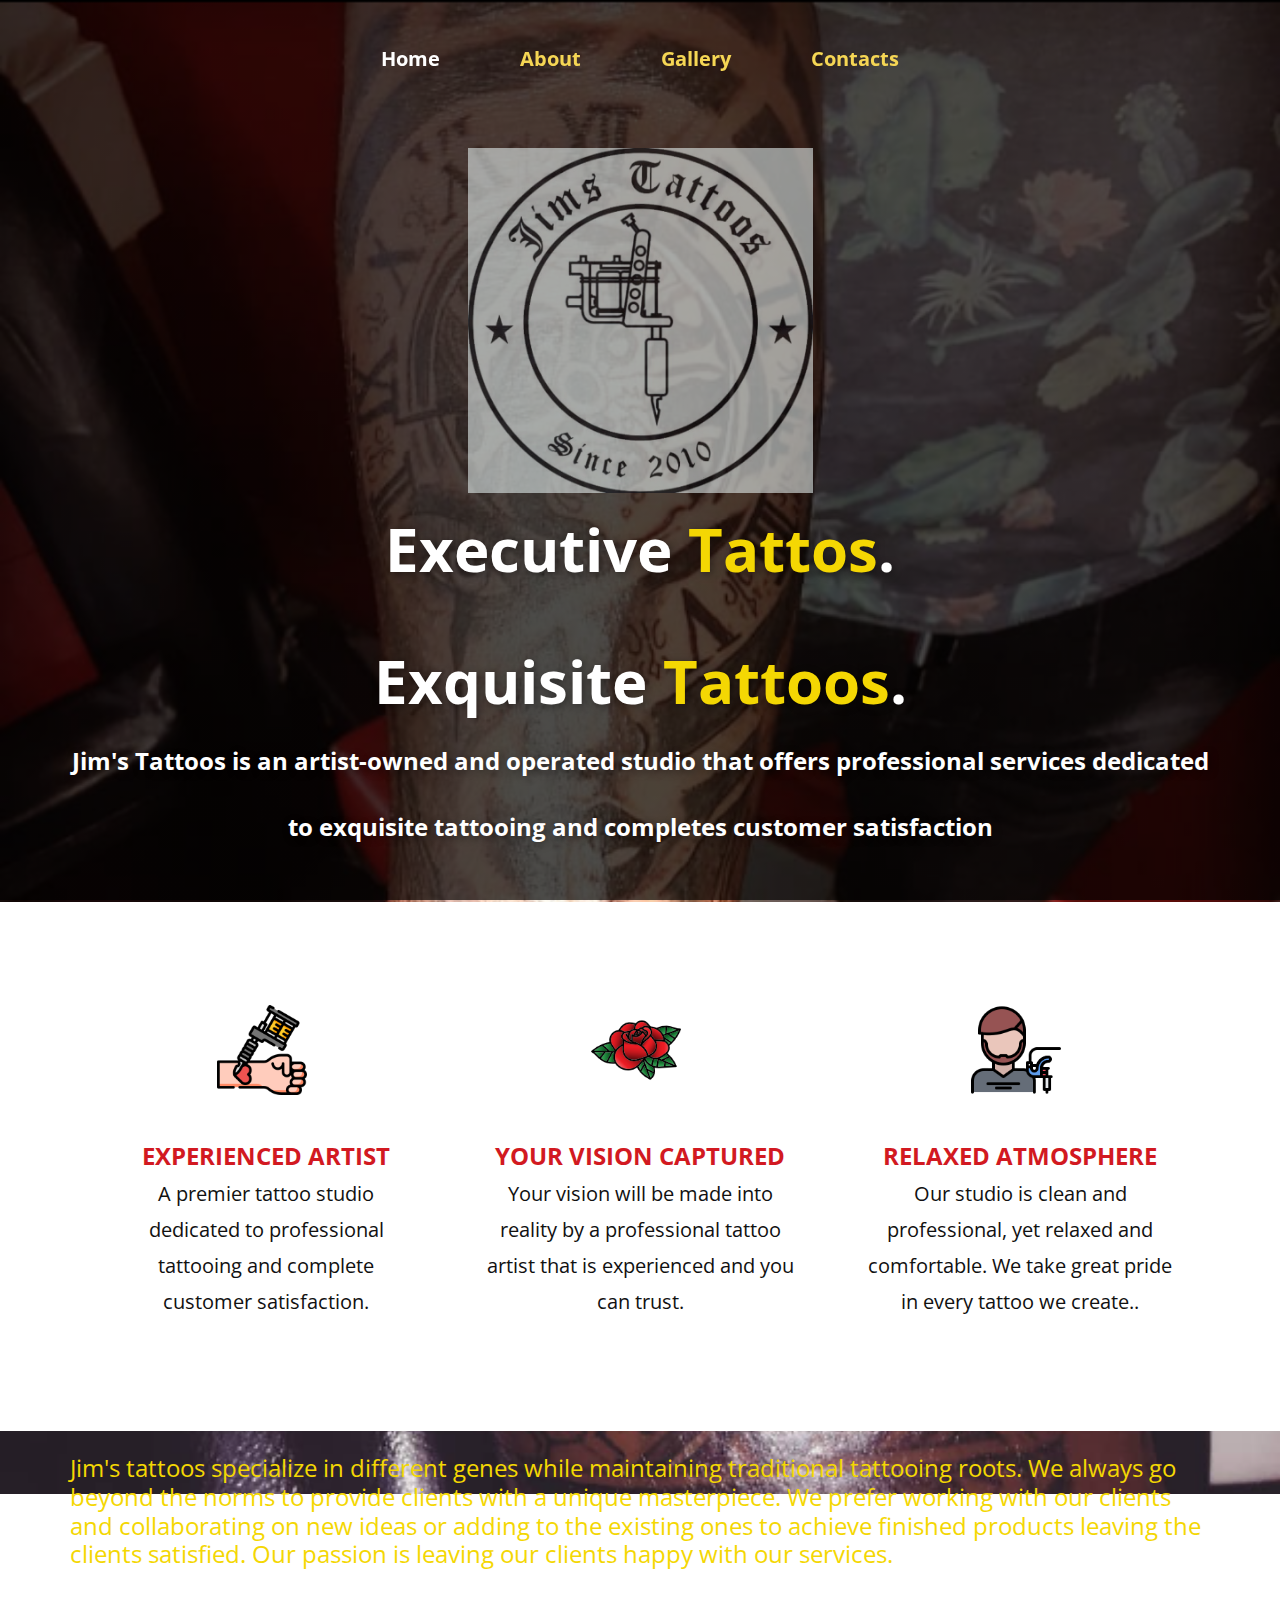
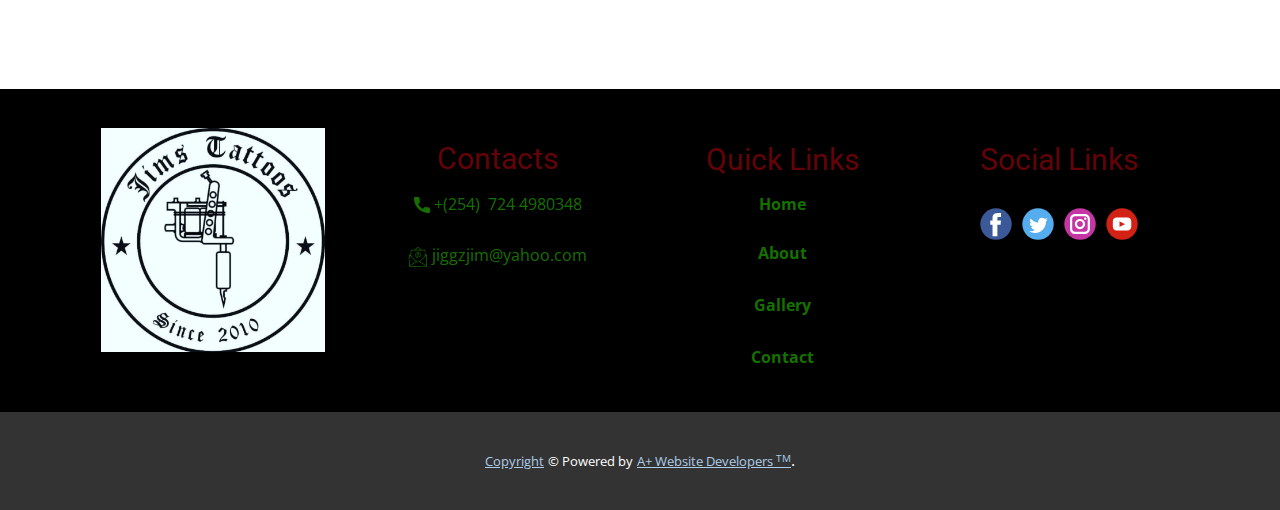
<file: index.html>
<!DOCTYPE html>
<html style="font-size: 16px;" lang="en"><head>
    <meta name="viewport" content="width=device-width, initial-scale=1.0">
    <meta charset="utf-8">
    <meta name="keywords" content="Brothers Of the ThrottleMotorcycle club">
    <meta name="description" content="">
    <title>Home</title>
    <link rel="stylesheet" href="nicepage.css" media="screen">
<link rel="stylesheet" href="Home.css" media="screen">
    <script class="u-script" type="text/javascript" src="jquery.js" "="" defer=""></script>
    <script class="u-script" type="text/javascript" src="nicepage.js" "="" defer=""></script>
    <meta name="generator" content="Nicepage 4.15.8, nicepage.com">
    <link id="u-theme-google-font" rel="stylesheet" href="https://fonts.googleapis.com/css?family=Roboto:100,100i,300,300i,400,400i,500,500i,700,700i,900,900i|Open+Sans:300,300i,400,400i,500,500i,600,600i,700,700i,800,800i">
    <link id="u-page-google-font" rel="stylesheet" href="https://fonts.googleapis.com/css?family=Open+Sans:300,300i,400,400i,500,500i,600,600i,700,700i,800,800i">
    
    
    
    
    <script type="application/ld+json">{
		"@context": "http://schema.org",
		"@type": "Organization",
		"name": "",
		"logo": "images/Capture11.PNG",
		"sameAs": [
				"https://www.facebook.com/profile.php?id=100064150505729",
				"https://www.instagram.com/jims_tattoos/"
		]
}</script>
    <meta name="theme-color" content="#478ac9">
    <meta property="og:title" content="Home">
    <meta property="og:type" content="website">
  </head>
  <body data-home-page="Home.html" data-home-page-title="Home" class="u-body u-overlap u-overlap-transparent u-xl-mode" data-lang="en"><header class="u-black u-header u-sticky u-sticky-17af u-header" id="sec-59f7" data-animation-name="" data-animation-duration="0" data-animation-delay="0" data-animation-direction=""><div class="u-clearfix u-sheet u-sheet-1">
        <nav class="u-menu u-menu-one-level u-offcanvas u-menu-1">
          <div class="menu-collapse" style="font-weight: 700; font-size: 1.25rem;">
            <a class="u-black u-button-style u-custom-text-active-color u-custom-text-color u-custom-text-decoration u-nav-link" href="#" style="padding: 9px 30px; font-size: calc(1em + 18px); background-image: none;">
              <svg class="u-svg-link" viewBox="0 0 24 24"><use xmlns:xlink="http://www.w3.org/1999/xlink" xlink:href="#svg-c39c"></use></svg>
              <svg class="u-svg-content" version="1.1" id="svg-c39c" viewBox="0 0 16 16" x="0px" y="0px" xmlns:xlink="http://www.w3.org/1999/xlink" xmlns="http://www.w3.org/2000/svg"><g><rect y="1" width="16" height="2"></rect><rect y="7" width="16" height="2"></rect><rect y="13" width="16" height="2"></rect>
</g></svg>
            </a>
          </div>
          <div class="u-custom-menu u-nav-container">
            <ul class="u-nav u-unstyled u-nav-1"><li class="u-nav-item"><a class="u-button-style u-nav-link u-text-active-white u-text-palette-3-light-1" href="Home.html" style="padding: 10px 40px;">Home</a>
</li><li class="u-nav-item"><a class="u-button-style u-nav-link u-text-active-white u-text-palette-3-light-1" href="About.html" style="padding: 10px 40px;">About</a>
</li><li class="u-nav-item"><a class="u-button-style u-nav-link u-text-active-white u-text-palette-3-light-1" href="Gallery.html" style="padding: 10px 40px;">Gallery</a>
</li><li class="u-nav-item"><a class="u-button-style u-nav-link u-text-active-white u-text-palette-3-light-1" href="Contacts.html" style="padding: 10px 40px;">Contacts</a>
</li></ul>
          </div>
          <div class="u-custom-menu u-nav-container-collapse">
            <div class="u-black u-container-style u-inner-container-layout u-opacity u-opacity-95 u-sidenav">
              <div class="u-inner-container-layout u-sidenav-overflow">
                <div class="u-menu-close"></div>
                <ul class="u-align-center u-nav u-popupmenu-items u-unstyled u-nav-2"><li class="u-nav-item"><a class="u-button-style u-nav-link" href="Home.html">Home</a>
</li><li class="u-nav-item"><a class="u-button-style u-nav-link" href="About.html">About</a>
</li><li class="u-nav-item"><a class="u-button-style u-nav-link" href="Gallery.html">Gallery</a>
</li><li class="u-nav-item"><a class="u-button-style u-nav-link" href="Contacts.html">Contacts</a>
</li></ul>
              </div>
            </div>
            <div class="u-black u-menu-overlay u-opacity u-opacity-70"></div>
          </div>
        </nav>
      </div></header>
    <section class="u-clearfix u-image u-parallax u-shading u-section-1" id="sec-257d" data-image-width="621" data-image-height="670">
      <div class="u-clearfix u-sheet u-sheet-1">
        <img class="u-image u-image-default u-opacity u-opacity-55 u-preserve-proportions u-image-1" src="images/Capture11.PNG" alt="" data-image-width="777" data-image-height="777">
        <h2 class="u-align-center u-custom-font u-text u-text-font u-text-1">Executive <span class="u-text-custom-color-5">Tattos</span>.<br>
          <br>Exquisite&nbsp;<span class="u-text-custom-color-5">Tattoos</span>.<br>
          <span style="font-size: 1rem;">
            <span style="font-size: 1.25rem;"></span>
          </span>
          <span style="font-size: 1.5rem;">Jim's Tattoos is an artist-owned and operated studio that offers professional services dedicated to exquisite tattooing and completes customer satisfaction</span>
          <br>
        </h2>
      </div>
    </section>
    <section class="u-clearfix u-white u-section-2" id="sec-e03c">
      <div class="u-clearfix u-sheet u-sheet-1">
        <div class="u-clearfix u-expanded-width u-layout-wrap u-layout-wrap-1">
          <div class="u-layout">
            <div class="u-layout-row">
              <div class="u-align-center u-container-style u-layout-cell u-size-20 u-layout-cell-1">
                <div class="u-container-layout u-container-layout-1">
                  <h3 class="u-custom-font u-text u-text-default u-text-font u-text-1"><span class="u-file-icon u-icon u-icon-1"><img src="images/1685860.png" alt=""></span>&nbsp;<br>
                    <br>
                    <span class="u-text-custom-color-1" style="font-weight: 700; font-size: 1.5rem;">EXPERIENCED ARTIST</span>
                    <br>
                    <span style="font-size: 1.25rem;">A premier tattoo studio dedicated to professional tattooing and complete customer satisfaction.</span>
                    <br>
                  </h3>
                </div>
              </div>
              <div class="u-align-center u-container-style u-layout-cell u-size-20 u-layout-cell-2">
                <div class="u-container-layout u-container-layout-2">
                  <h3 class="u-custom-font u-text u-text-font u-text-2"><span class="u-file-icon u-icon u-icon-2"><img src="images/132809.png" alt=""></span>&nbsp;<br>
                    <br>
                    <span class="u-text-custom-color-1" style="font-weight: 700; font-size: 1.5rem;">YOUR VISION CAPTURED</span>
                    <br>
                    <span style="font-size: 20px;"></span>
                    <span style="font-size: 1.25rem;">Your vision will be made into reality by a professional tattoo artist that is experienced and you can trust.</span>
                  </h3>
                </div>
              </div>
              <div class="u-align-center u-container-style u-layout-cell u-size-20 u-layout-cell-3">
                <div class="u-container-layout u-valign-middle-xl u-valign-top-md u-valign-top-sm u-valign-top-xs u-container-layout-3">
                  <h3 class="u-custom-font u-font-open-sans u-text u-text-3"><span class="u-file-icon u-icon u-icon-3"><img src="images/4268487.png" alt=""></span>&nbsp;<br>
                    <br>
                    <span class="u-text-custom-color-1" style="font-weight: 700; font-size: 1.5rem;">RELAXED ATMOSPHERE</span>
                    <br>
                    <span style="font-size: 20px;"></span>
                    <span style="font-size: 1.25rem;"> Our studio is clean and professional, yet relaxed and comfortable. We take great pride in every tattoo we create..</span>
                  </h3>
                </div>
              </div>
            </div>
          </div>
        </div>
      </div>
    </section>
    <section class="u-clearfix u-image u-parallax u-shading u-section-3" id="sec-3815" data-image-width="621" data-image-height="681">
      <div class="u-clearfix u-sheet u-sheet-1">
        <h3 class="u-custom-font u-font-open-sans u-text u-text-custom-color-5 u-text-1"> Jim's tattoos specialize in different genes while maintaining traditional tattooing roots. We always go beyond the norms to provide clients with a unique masterpiece. We prefer working with our clients and collaborating on new ideas or adding to the existing ones to achieve finished products leaving the clients satisfied. Our passion is leaving our clients happy with our services.</h3>
      </div>
    </section>
    
    
    <footer class="u-black u-clearfix u-footer u-footer" id="sec-d5ab"><div class="u-clearfix u-sheet u-sheet-1">
        <div class="u-clearfix u-expanded-width u-layout-wrap u-layout-wrap-1">
          <div class="u-layout">
            <div class="u-layout-row">
              <div class="u-container-style u-layout-cell u-size-15 u-layout-cell-1">
                <div class="u-container-layout u-container-layout-1">
                  <a href="" class="u-image u-logo u-image-1" data-image-width="777" data-image-height="777">
                    <img src="images/Capture11.PNG" class="u-logo-image u-logo-image-1">
                  </a>
                </div>
              </div>
              <div class="u-container-style u-layout-cell u-size-15 u-layout-cell-2">
                <div class="u-container-layout u-container-layout-2">
                  <h3 class="u-align-center u-text u-text-custom-color-4 u-text-default u-text-1">Contacts</h3>
                  <a href="#" class="u-active-none u-bottom-left-radius-0 u-bottom-right-radius-0 u-btn u-btn-rectangle u-button-style u-hover-none u-none u-radius-0 u-text-custom-color-6 u-top-left-radius-0 u-top-right-radius-0 u-btn-1"><span class="u-icon u-text-custom-color-6"><svg class="u-svg-content" viewBox="0 0 405.333 405.333" x="0px" y="0px" style="width: 1em; height: 1em;"><path d="M373.333,266.88c-25.003,0-49.493-3.904-72.704-11.563c-11.328-3.904-24.192-0.896-31.637,6.699l-46.016,34.752    c-52.8-28.181-86.592-61.952-114.389-114.368l33.813-44.928c8.512-8.512,11.563-20.971,7.915-32.64    C142.592,81.472,138.667,56.96,138.667,32c0-17.643-14.357-32-32-32H32C14.357,0,0,14.357,0,32    c0,205.845,167.488,373.333,373.333,373.333c17.643,0,32-14.357,32-32V298.88C405.333,281.237,390.976,266.88,373.333,266.88z"></path></svg><img></span>&nbsp;+​(254)&nbsp; 724 4980348
                  </a>
                  <a href="#" class="u-active-none u-bottom-left-radius-0 u-bottom-right-radius-0 u-btn u-btn-rectangle u-button-style u-hover-none u-none u-radius-0 u-text-custom-color-6 u-top-left-radius-0 u-top-right-radius-0 u-btn-2"><span class="u-file-icon u-icon u-text-custom-color-6 u-icon-2"><img src="images/3296467.png" alt=""></span>&nbsp;​jiggzjim@yahoo.com
                  </a>
                </div>
              </div>
              <div class="u-container-style u-layout-cell u-size-15 u-layout-cell-3">
                <div class="u-container-layout u-container-layout-3">
                  <h3 class="u-align-center u-text u-text-custom-color-4 u-text-default u-text-2">Quick Links</h3>
                  <a href="Home.html" data-page-id="2789819724" class="u-border-1 u-border-active-palette-2-base u-border-hover-palette-1-base u-btn u-button-style u-none u-text-custom-color-6 u-btn-3">
                    <span style="font-weight: 700;">Home</span>
                    <span class="u-text-body-color"></span>
                  </a>
                  <a href="About.html" data-page-id="3708463" class="u-border-1 u-border-active-palette-2-base u-border-hover-palette-1-base u-btn u-button-style u-none u-text-custom-color-6 u-btn-4">About</a>
                  <a href="Gallery.html" data-page-id="61727665" class="u-border-1 u-border-active-palette-2-base u-border-hover-palette-1-base u-btn u-button-style u-none u-text-custom-color-6 u-btn-5">Gallery</a>
                  <a href="Contacts.html" data-page-id="435423874" class="u-border-1 u-border-active-palette-2-base u-border-hover-palette-1-base u-btn u-button-style u-none u-text-custom-color-6 u-btn-6">Contact</a>
                </div>
              </div>
              <div class="u-container-style u-layout-cell u-size-15 u-layout-cell-4">
                <div class="u-container-layout u-valign-top-lg u-valign-top-md u-valign-top-sm u-container-layout-4">
                  <h3 class="u-align-center u-text u-text-custom-color-4 u-text-default u-text-3">Social Links</h3>
                  <div class="u-social-icons u-spacing-10 u-social-icons-1">
                    <a class="u-social-url" title="facebook" target="_blank" href="https://www.facebook.com/profile.php?id=100064150505729"><span class="u-icon u-social-facebook u-social-icon u-icon-3"><svg class="u-svg-link" preserveAspectRatio="xMidYMin slice" viewBox="0 0 112 112" style=""><use xmlns:xlink="http://www.w3.org/1999/xlink" xlink:href="#svg-eb33"></use></svg><svg class="u-svg-content" viewBox="0 0 112 112" x="0" y="0" id="svg-eb33"><circle fill="currentColor" cx="56.1" cy="56.1" r="55"></circle><path fill="#FFFFFF" d="M73.5,31.6h-9.1c-1.4,0-3.6,0.8-3.6,3.9v8.5h12.6L72,58.3H60.8v40.8H43.9V58.3h-8V43.9h8v-9.2
c0-6.7,3.1-17,17-17h12.5v13.9H73.5z"></path></svg></span>
                    </a>
                    <a class="u-social-url" title="twitter" target="_blank" href=""><span class="u-icon u-social-icon u-social-twitter u-icon-4"><svg class="u-svg-link" preserveAspectRatio="xMidYMin slice" viewBox="0 0 112 112" style=""><use xmlns:xlink="http://www.w3.org/1999/xlink" xlink:href="#svg-342c"></use></svg><svg class="u-svg-content" viewBox="0 0 112 112" x="0" y="0" id="svg-342c"><circle fill="currentColor" class="st0" cx="56.1" cy="56.1" r="55"></circle><path fill="#FFFFFF" d="M83.8,47.3c0,0.6,0,1.2,0,1.7c0,17.7-13.5,38.2-38.2,38.2C38,87.2,31,85,25,81.2c1,0.1,2.1,0.2,3.2,0.2
c6.3,0,12.1-2.1,16.7-5.7c-5.9-0.1-10.8-4-12.5-9.3c0.8,0.2,1.7,0.2,2.5,0.2c1.2,0,2.4-0.2,3.5-0.5c-6.1-1.2-10.8-6.7-10.8-13.1
c0-0.1,0-0.1,0-0.2c1.8,1,3.9,1.6,6.1,1.7c-3.6-2.4-6-6.5-6-11.2c0-2.5,0.7-4.8,1.8-6.7c6.6,8.1,16.5,13.5,27.6,14
c-0.2-1-0.3-2-0.3-3.1c0-7.4,6-13.4,13.4-13.4c3.9,0,7.3,1.6,9.8,4.2c3.1-0.6,5.9-1.7,8.5-3.3c-1,3.1-3.1,5.8-5.9,7.4
c2.7-0.3,5.3-1,7.7-2.1C88.7,43,86.4,45.4,83.8,47.3z"></path></svg></span>
                    </a>
                    <a class="u-social-url" title="instagram" target="_blank" href="https://www.instagram.com/jims_tattoos/"><span class="u-icon u-social-icon u-social-instagram u-icon-5"><svg class="u-svg-link" preserveAspectRatio="xMidYMin slice" viewBox="0 0 112 112" style=""><use xmlns:xlink="http://www.w3.org/1999/xlink" xlink:href="#svg-d370"></use></svg><svg class="u-svg-content" viewBox="0 0 112 112" x="0" y="0" id="svg-d370"><circle fill="currentColor" cx="56.1" cy="56.1" r="55"></circle><path fill="#FFFFFF" d="M55.9,38.2c-9.9,0-17.9,8-17.9,17.9C38,66,46,74,55.9,74c9.9,0,17.9-8,17.9-17.9C73.8,46.2,65.8,38.2,55.9,38.2
z M55.9,66.4c-5.7,0-10.3-4.6-10.3-10.3c-0.1-5.7,4.6-10.3,10.3-10.3c5.7,0,10.3,4.6,10.3,10.3C66.2,61.8,61.6,66.4,55.9,66.4z"></path><path fill="#FFFFFF" d="M74.3,33.5c-2.3,0-4.2,1.9-4.2,4.2s1.9,4.2,4.2,4.2s4.2-1.9,4.2-4.2S76.6,33.5,74.3,33.5z"></path><path fill="#FFFFFF" d="M73.1,21.3H38.6c-9.7,0-17.5,7.9-17.5,17.5v34.5c0,9.7,7.9,17.6,17.5,17.6h34.5c9.7,0,17.5-7.9,17.5-17.5V38.8
C90.6,29.1,82.7,21.3,73.1,21.3z M83,73.3c0,5.5-4.5,9.9-9.9,9.9H38.6c-5.5,0-9.9-4.5-9.9-9.9V38.8c0-5.5,4.5-9.9,9.9-9.9h34.5
c5.5,0,9.9,4.5,9.9,9.9V73.3z"></path></svg></span>
                    </a>
                    <a class="u-social-url" target="_blank" data-type="YouTube" title="YouTube" href=""><span class="u-icon u-social-icon u-social-youtube u-icon-6"><svg class="u-svg-link" preserveAspectRatio="xMidYMin slice" viewBox="0 0 112 112" style=""><use xmlns:xlink="http://www.w3.org/1999/xlink" xlink:href="#svg-fcbe"></use></svg><svg class="u-svg-content" viewBox="0 0 112 112" x="0" y="0" id="svg-fcbe"><circle fill="currentColor" cx="56.1" cy="56.1" r="55"></circle><path fill="#FFFFFF" d="M74.9,33.3H37.3c-7.4,0-13.4,6-13.4,13.4v18.8c0,7.4,6,13.4,13.4,13.4h37.6c7.4,0,13.4-6,13.4-13.4V46.7 C88.3,39.3,82.3,33.3,74.9,33.3L74.9,33.3z M65.9,57l-17.6,8.4c-0.5,0.2-1-0.1-1-0.6V47.5c0-0.5,0.6-0.9,1-0.6l17.6,8.9 C66.4,56,66.4,56.8,65.9,57L65.9,57z"></path></svg></span>
                    </a>
                  </div>
                </div>
              </div>
            </div>
          </div>
        </div>
      </div></footer>
    <section class="u-backlink u-clearfix u-grey-80">
      <a class="u-link" href="https://phillipkolale.github.io/apluswebsitedevelopers/Home.html" target="_blank">
        <span>Copyright</span>
      </a>
      <p class="u-text">
        <span>© Powered by</span>
      </p>
      <a class="u-link" href="" target="_blank">
        <span>A+ Website Developers <sup>TM</sup></span>
      </a>. 
    </section>
  
</body></html>
</file>
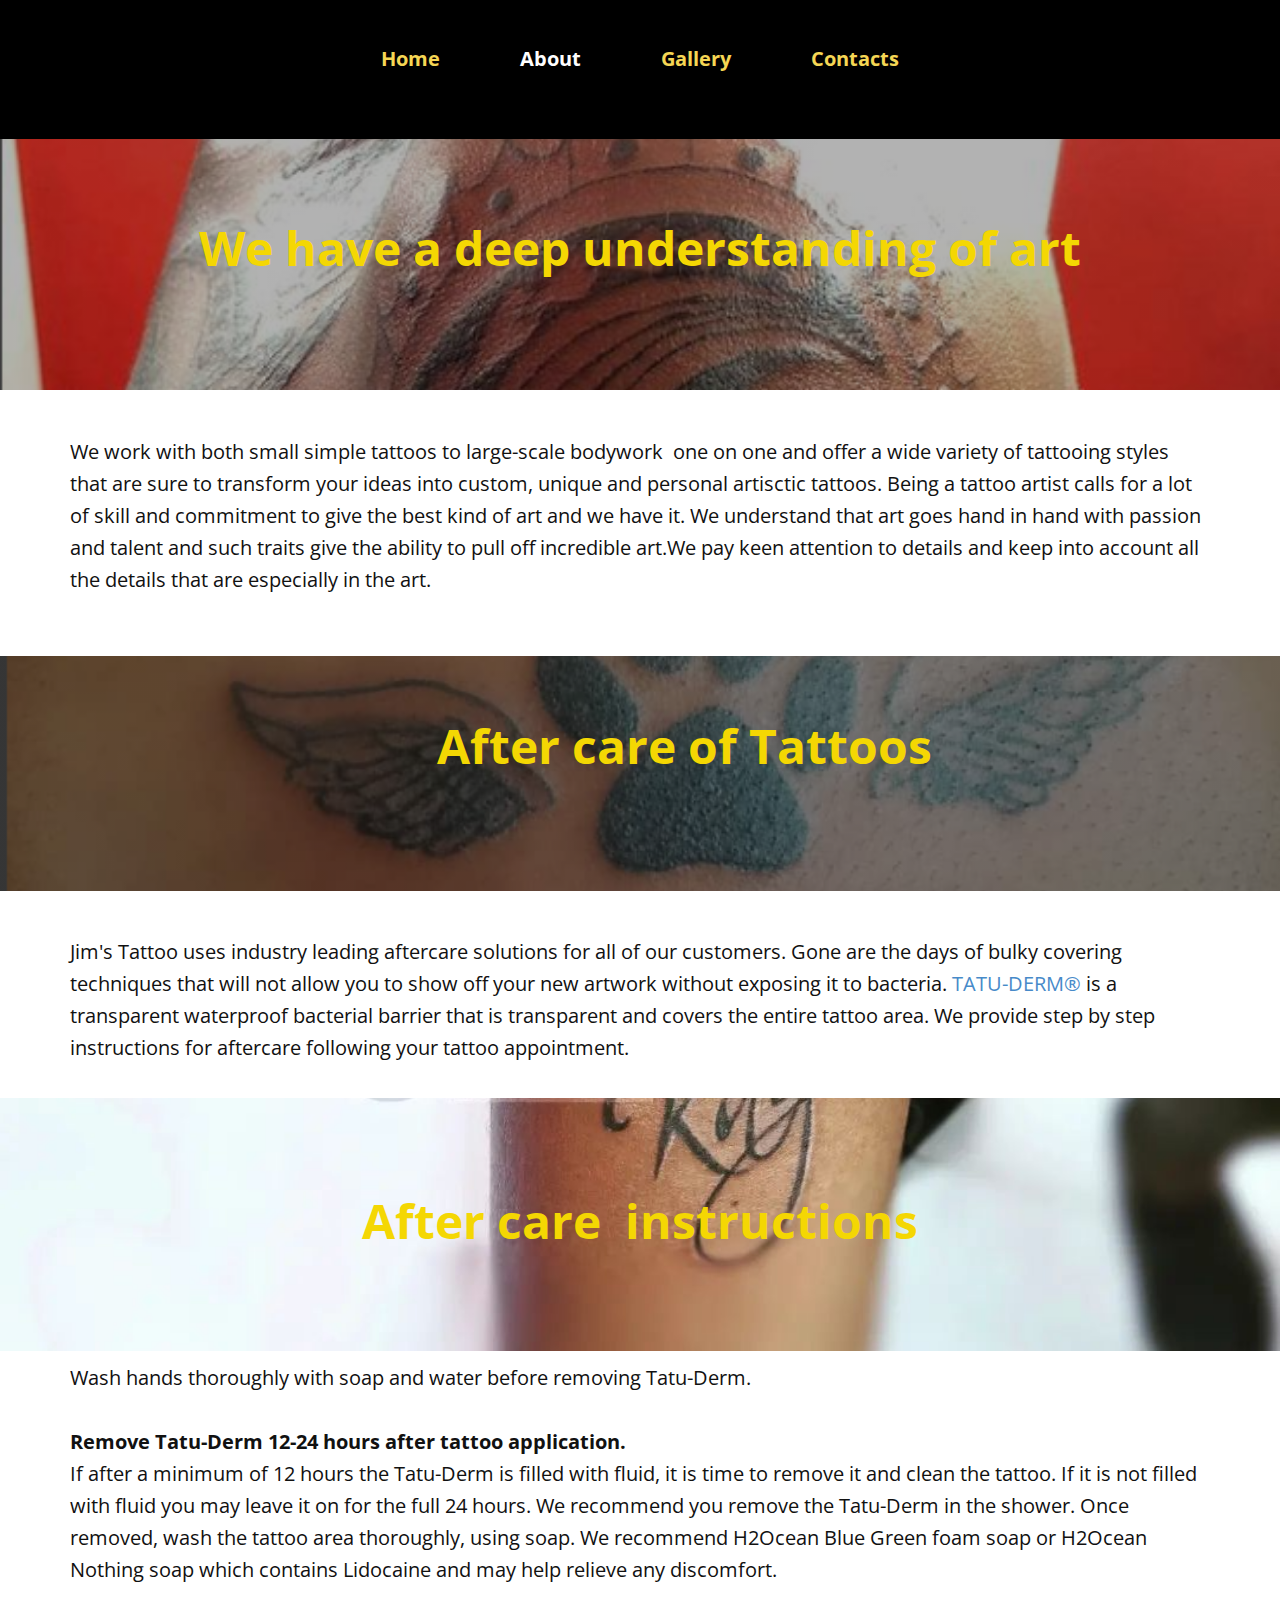
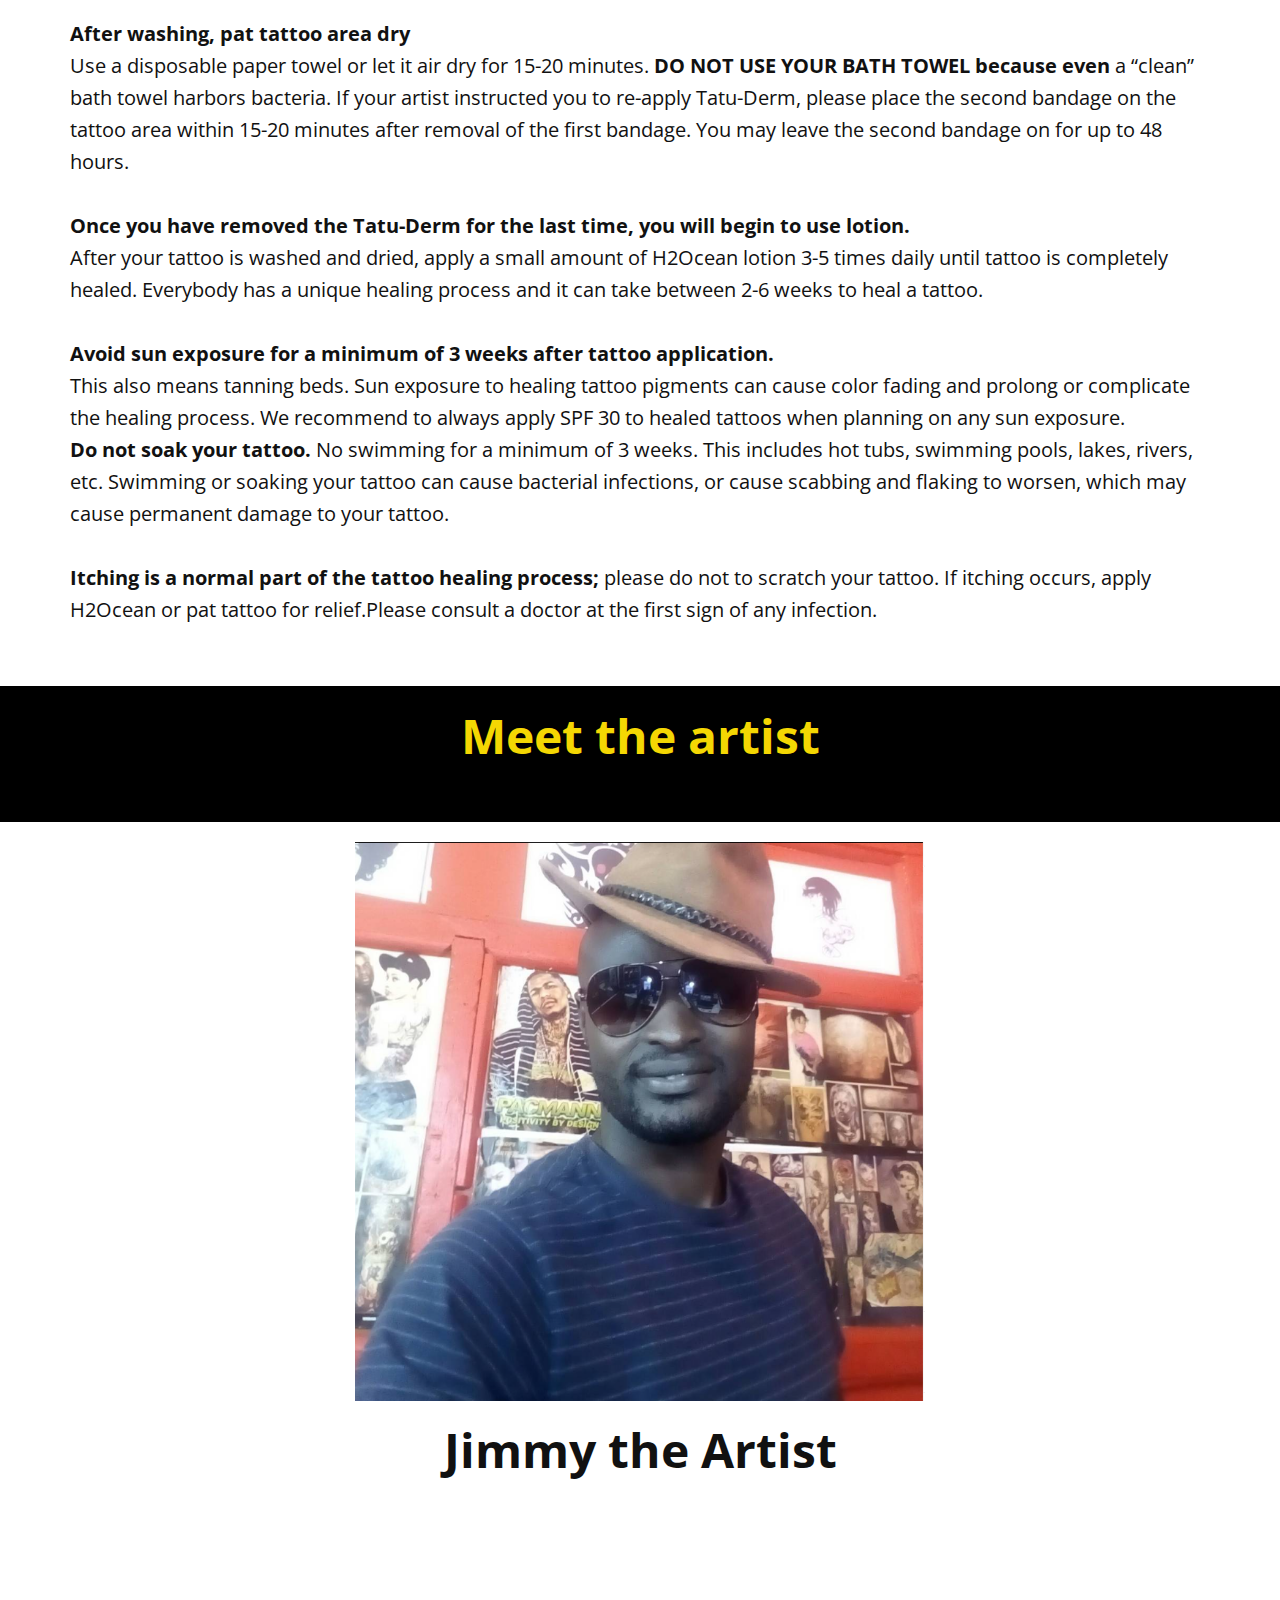
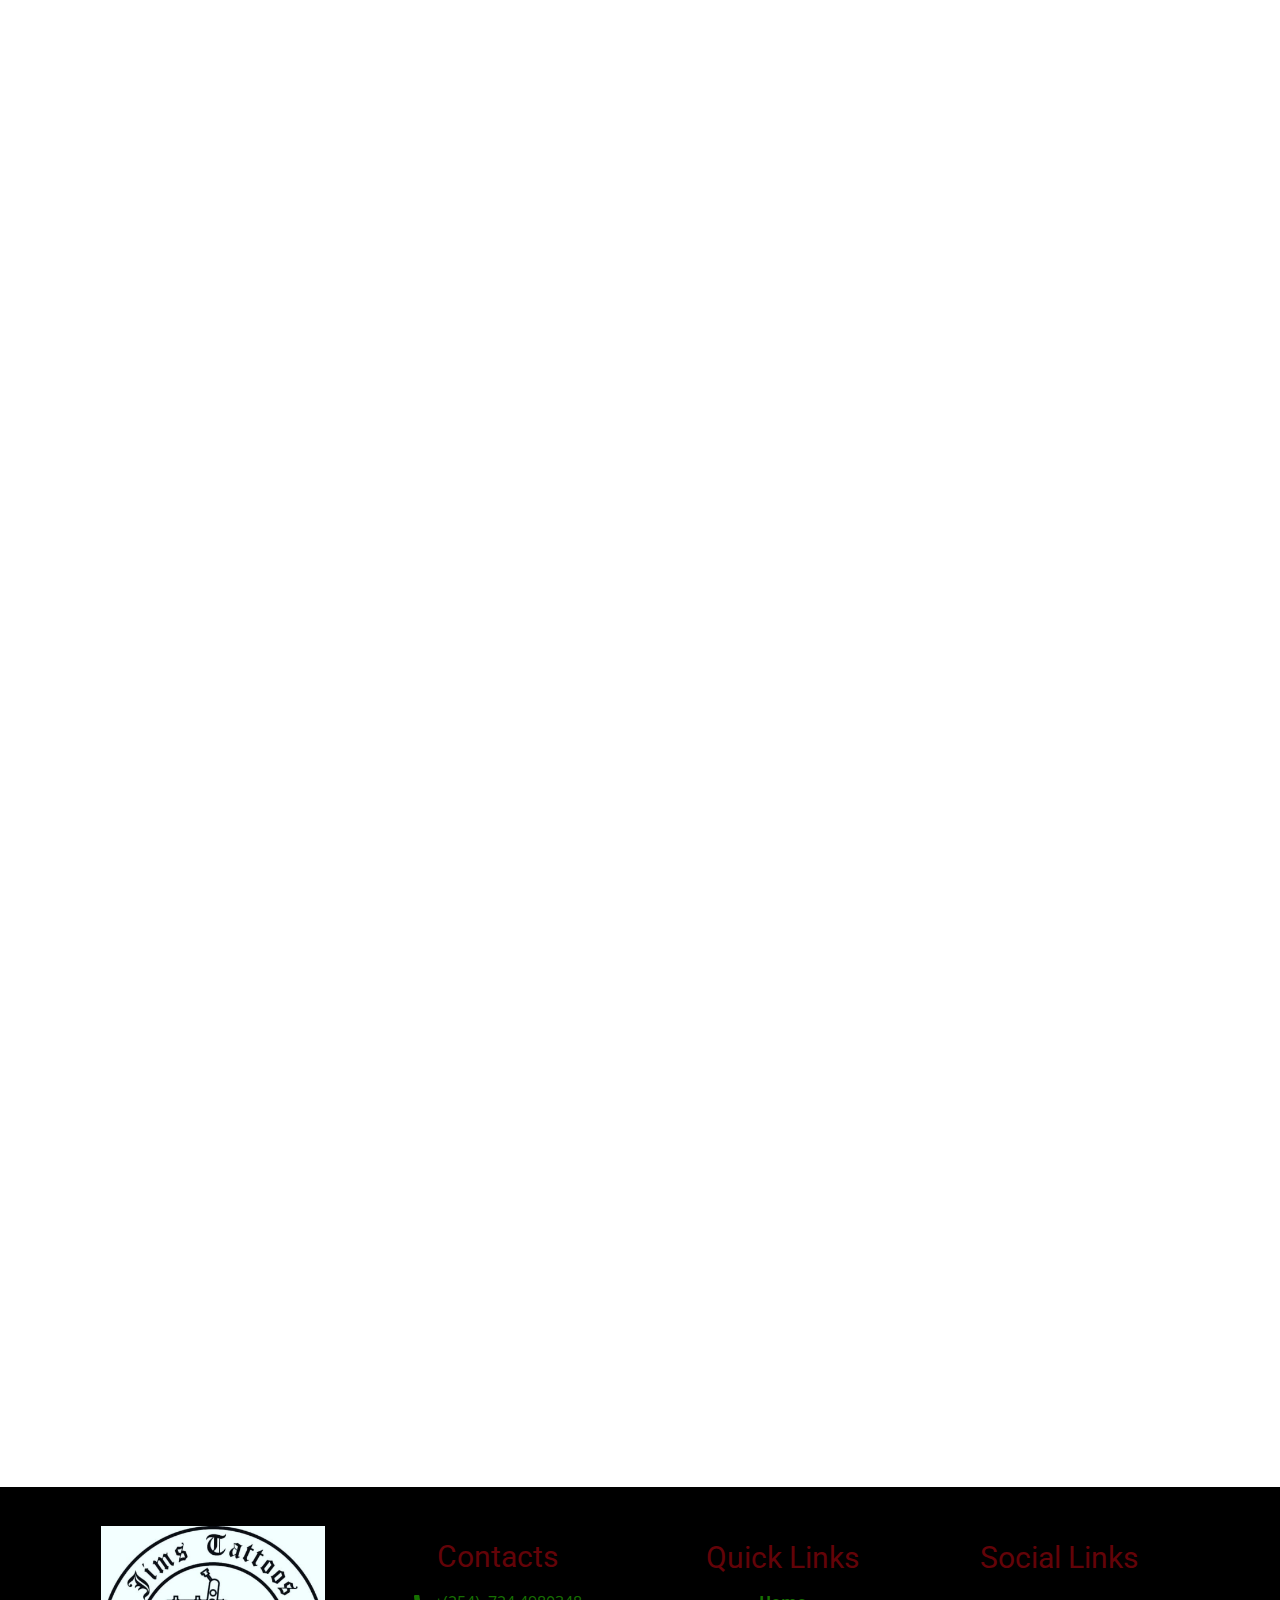
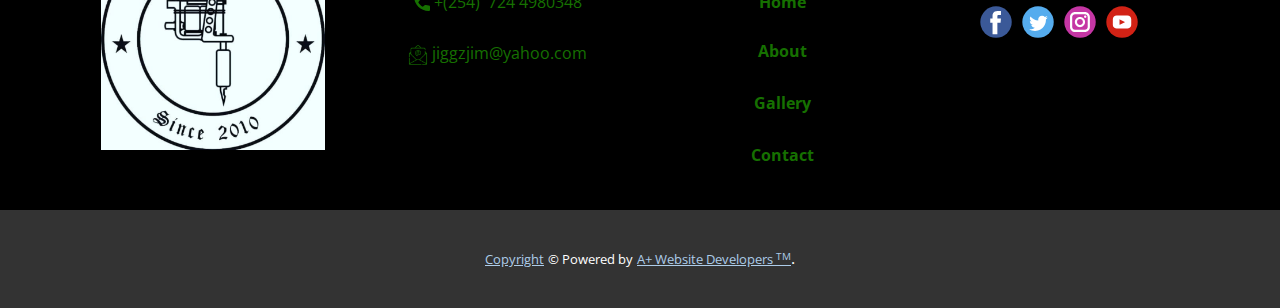
<file: About.html>
<!DOCTYPE html>
<html style="font-size: 16px;" lang="en"><head>
    <meta name="viewport" content="width=device-width, initial-scale=1.0">
    <meta charset="utf-8">
    <meta name="keywords" content="Eldo Hospital, ​Our Facilities, ​Our Equipment, ​About Our Staff">
    <meta name="description" content="">
    <title>About</title>
    <link rel="stylesheet" href="nicepage.css" media="screen">
<link rel="stylesheet" href="About.css" media="screen">
    <script class="u-script" type="text/javascript" src="jquery.js" "="" defer=""></script>
    <script class="u-script" type="text/javascript" src="nicepage.js" "="" defer=""></script>
    <meta name="generator" content="Nicepage 4.15.8, nicepage.com">
    <link id="u-theme-google-font" rel="stylesheet" href="https://fonts.googleapis.com/css?family=Roboto:100,100i,300,300i,400,400i,500,500i,700,700i,900,900i|Open+Sans:300,300i,400,400i,500,500i,600,600i,700,700i,800,800i">
    <link id="u-page-google-font" rel="stylesheet" href="https://fonts.googleapis.com/css?family=Open+Sans:300,300i,400,400i,500,500i,600,600i,700,700i,800,800i">
    
    
    
    
    
    
    
    
    
    
    
    <script type="application/ld+json">{
		"@context": "http://schema.org",
		"@type": "Organization",
		"name": "",
		"logo": "images/Capture11.PNG",
		"sameAs": [
				"https://www.facebook.com/profile.php?id=100064150505729",
				"https://www.instagram.com/jims_tattoos/"
		]
}</script>
    <meta name="theme-color" content="#478ac9">
    <meta property="og:title" content="About">
    <meta property="og:type" content="website">
  </head>
  <body class="u-body u-overlap u-xl-mode" data-lang="en"><header class="u-black u-header u-sticky u-sticky-17af u-header" id="sec-59f7" data-animation-name="" data-animation-duration="0" data-animation-delay="0" data-animation-direction=""><div class="u-clearfix u-sheet u-sheet-1">
        <nav class="u-menu u-menu-one-level u-offcanvas u-menu-1">
          <div class="menu-collapse" style="font-weight: 700; font-size: 1.25rem;">
            <a class="u-black u-button-style u-custom-text-active-color u-custom-text-color u-custom-text-decoration u-nav-link" href="#" style="padding: 9px 30px; font-size: calc(1em + 18px); background-image: none;">
              <svg class="u-svg-link" viewBox="0 0 24 24"><use xmlns:xlink="http://www.w3.org/1999/xlink" xlink:href="#svg-c39c"></use></svg>
              <svg class="u-svg-content" version="1.1" id="svg-c39c" viewBox="0 0 16 16" x="0px" y="0px" xmlns:xlink="http://www.w3.org/1999/xlink" xmlns="http://www.w3.org/2000/svg"><g><rect y="1" width="16" height="2"></rect><rect y="7" width="16" height="2"></rect><rect y="13" width="16" height="2"></rect>
</g></svg>
            </a>
          </div>
          <div class="u-custom-menu u-nav-container">
            <ul class="u-nav u-unstyled u-nav-1"><li class="u-nav-item"><a class="u-button-style u-nav-link u-text-active-white u-text-palette-3-light-1" href="Home.html" style="padding: 10px 40px;">Home</a>
</li><li class="u-nav-item"><a class="u-button-style u-nav-link u-text-active-white u-text-palette-3-light-1" href="About.html" style="padding: 10px 40px;">About</a>
</li><li class="u-nav-item"><a class="u-button-style u-nav-link u-text-active-white u-text-palette-3-light-1" href="Gallery.html" style="padding: 10px 40px;">Gallery</a>
</li><li class="u-nav-item"><a class="u-button-style u-nav-link u-text-active-white u-text-palette-3-light-1" href="Contacts.html" style="padding: 10px 40px;">Contacts</a>
</li></ul>
          </div>
          <div class="u-custom-menu u-nav-container-collapse">
            <div class="u-black u-container-style u-inner-container-layout u-opacity u-opacity-95 u-sidenav">
              <div class="u-inner-container-layout u-sidenav-overflow">
                <div class="u-menu-close"></div>
                <ul class="u-align-center u-nav u-popupmenu-items u-unstyled u-nav-2"><li class="u-nav-item"><a class="u-button-style u-nav-link" href="Home.html">Home</a>
</li><li class="u-nav-item"><a class="u-button-style u-nav-link" href="About.html">About</a>
</li><li class="u-nav-item"><a class="u-button-style u-nav-link" href="Gallery.html">Gallery</a>
</li><li class="u-nav-item"><a class="u-button-style u-nav-link" href="Contacts.html">Contacts</a>
</li></ul>
              </div>
            </div>
            <div class="u-black u-menu-overlay u-opacity u-opacity-70"></div>
          </div>
        </nav>
      </div></header>
    <section class="u-clearfix u-white u-section-1" id="sec-a8f1">
      <div class="u-clearfix u-sheet u-sheet-1"></div>
    </section>
    <section class="skrollable u-clearfix u-image u-parallax u-shading u-section-2" id="sec-4ce7" data-image-width="622" data-image-height="777">
      <div class="u-clearfix u-sheet u-sheet-1">
        <h3 class="u-align-center-md u-align-center-sm u-align-center-xs u-custom-font u-font-open-sans u-text u-text-custom-color-5 u-text-default u-text-1">We have a deep understanding of art</h3>
      </div>
    </section>
    <section class="u-clearfix u-white u-section-3" id="sec-2e99">
      <div class="u-clearfix u-sheet u-sheet-1">
        <p class="u-text u-text-1"> We work with both small simple tattoos to large-scale bodywork&nbsp; one on one and offer a wide variety of tattooing styles that are sure to transform your ideas into custom, unique and personal artisctic tattoos. Being a tattoo artist calls for a lot of skill and commitment to give the best kind of art and we have it. We understand that art goes hand in hand with passion and talent and such traits give the ability to pull off incredible  art.We pay keen attention to details and keep into account all the details that are especially in the art.</p>
      </div>
    </section>
    <section class="skrollable u-clearfix u-image u-parallax u-shading u-section-4" id="sec-b34f" data-image-width="740" data-image-height="676">
      <div class="u-clearfix u-sheet u-sheet-1">
        <h3 class="u-align-center u-custom-font u-font-open-sans u-text u-text-custom-color-5 u-text-1">After care of Tattoos</h3>
      </div>
    </section>
    <section class="u-clearfix u-white u-section-5" id="sec-21fa">
      <div class="u-clearfix u-sheet u-sheet-1">
        <p class="u-text u-text-body-color u-text-1"> Jim's Tattoo uses industry leading aftercare solutions for all of our customers. Gone are the days of bulky covering techniques that will not allow you to show off your new artwork without exposing it to bacteria.&nbsp;<a href="https://www.tatuderm.com/Default.asp" class="u-active-none u-border-none u-btn u-button-style u-hover-none u-none u-text-palette-1-base u-btn-1">TATU-DERM®</a>&nbsp;is a transparent waterproof bacterial barrier that is transparent and covers the entire tattoo area. We provide step by step instructions for aftercare following your tattoo appointment.
        </p>
      </div>
    </section>
    <section class="skrollable u-clearfix u-image u-parallax u-shading u-section-6" id="sec-bdf6" data-image-width="1080" data-image-height="1080">
      <div class="u-clearfix u-sheet u-sheet-1">
        <h3 class="u-align-center u-custom-font u-font-open-sans u-text u-text-custom-color-5 u-text-1">After care&nbsp; instructions</h3>
      </div>
    </section>
    <section class="u-clearfix u-white u-section-7" id="sec-1050">
      <div class="u-clearfix u-sheet u-sheet-1">
        <p class="u-text u-text-1"> Wash hands thoroughly&nbsp;with soap and water before removing Tatu-Derm.<br>
          <br>
          <span style="font-weight: 700;">Remove Tatu-Derm 12-24 hours after tattoo application.</span>&nbsp;<br>If after a minimum of 12 hours the Tatu-Derm is filled with fluid, it is time to remove it and clean the tattoo. If it is not filled with fluid you may leave it on for the full 24 hours. We recommend you remove the Tatu-Derm in the shower. Once removed, wash the tattoo area thoroughly, using soap. We recommend H2Ocean Blue Green foam soap or H2Ocean Nothing soap which contains Lidocaine and may help relieve any discomfort.<br>
          <br>
          <span style="font-weight: 700;">After washing, pat tattoo area dry</span>
          <br>Use a disposable paper towel or let it air dry for 15-20 minutes.&nbsp;<span style="font-weight: 700;">DO NOT USE YOUR BATH TOWEL because even</span>&nbsp;a “clean”&nbsp; bath towel harbors bacteria. If your artist instructed you to re-apply Tatu-Derm, please place the second bandage on the tattoo area within 15-20 minutes after removal of the first bandage. You may leave the second bandage on for up to 48 hours.<br>
          <br>
          <span style="font-weight: 700;">Once you have removed the Tatu-Derm for the last time, you will begin to use lotion.</span>&nbsp;<br>After your tattoo is washed and dried, apply a small amount of H2Ocean lotion 3-5 times daily until tattoo is completely healed. Everybody has a unique healing process and it can take between 2-6 weeks to heal a tattoo.<br>
          <br>
          <span style="font-weight: 700;">Avoid sun exposure for a minimum of 3 weeks after tattoo application.</span>&nbsp;<br>This also means tanning beds. Sun exposure to healing tattoo pigments can cause color fading and prolong or complicate the healing process. We recommend to always apply SPF 30 to healed tattoos when planning on any sun exposure.<br>
          <span style="font-weight: 700;">Do not soak your tattoo.</span>&nbsp;No swimming for a minimum of 3 weeks. This includes hot tubs, swimming pools, lakes, rivers, etc. Swimming or soaking your tattoo can cause bacterial infections, or cause scabbing and flaking to worsen, which may cause permanent damage to your tattoo.<br>
          <br>
          <span style="font-weight: 700;">Itching is a normal part of the tattoo healing process;</span>&nbsp;please do not to scratch your tattoo. If itching occurs, apply H2Ocean or pat tattoo for relief.Please consult a doctor at the first sign of any infection.
        </p>
      </div>
    </section>
    <section class="u-black u-clearfix u-section-8" id="sec-746d">
      <div class="u-clearfix u-sheet u-sheet-1">
        <h3 class="u-align-center u-custom-font u-font-open-sans u-text u-text-custom-color-5 u-text-1">Meet the artist</h3>
      </div>
    </section>
    <section class="u-clearfix u-white u-section-9" id="sec-7ed0">
      <div class="u-clearfix u-sheet u-sheet-1">
        <img class="u-image u-image-default u-image-1" src="images/Capture14.PNG" alt="" data-image-width="779" data-image-height="764">
        <h3 class="u-align-center u-custom-font u-font-open-sans u-text u-text-1">Jimmy the Artist</h3>
      </div>
    </section>
    <section class="skrollable u-clearfix u-image u-parallax u-shading u-section-10" id="sec-436b" data-image-width="958" data-image-height="958">
      <div class="u-clearfix u-sheet u-sheet-1">
        <p class="u-text u-text-default u-text-1">
          <span style="font-size: 2.25rem;">Frequently asked questions</span>
          <br>1. Do we do cover-ups, retouches, or color enhancements on an existing tattoo?
Yes we do. But it is not always easy or possible to pull off. Too much depends on what the state of the tattoo is.&nbsp;<br>
          <br>2. Can I contact you by email, whatsapp or messenger with questions or design ideas?
We do prefer to speak to customers face to face. However, if you still feel you need to write in a query please do the following:
Please indicate your question with as much detail as possible. i.e. Sample pic, exact size, location and your skin type. Please do not expect us to reply unless you give us all the above information. We are a tattoo studio and also are very busy most of the time so please be concise and do not expect a conversation.&nbsp;<br>
          <br>3. Where are we located?
We are based in Eldoret Petreshah building first floor suite 16 call on 0724498034
Please call during reasonable hours.&nbsp;<br>
          <br>4. How much does a tattoo cost?
All prices are as unique as our tattoos, based on many factors: size, intricacy, research and required drawing time, placement and the time it takes to execute the piece. Due to the variety in choice of designs, it is impossible to quote accurately without a consultation. Some tattoos are done in one sitting whereas others require multiple sessions.&nbsp;<br>
          <br>5. How do I set up an appointment?
We advise you to set up a consultation appointment prior to a final/tattoo appointment. You may come down to the studio with any ideas and references that you may have. This makes it easy for us to assess your tattoo needs and the amount of time it will take to complete the task. You will need to talk to the tattoo artist and leave cash deposit of 50% before getting an exact appointment. It is a good idea to call ahead just to make sure things at the studio aren’t too hectic.&nbsp;<br>
          <br>6. How far in advance is booked?
The waiting time varies due to many factors; including researching and drawing your tattoo design and how many people have booked appointments prior to you. It also depends on what your tattoo design is. A small design does not mean we will do it straight away! We also have a lot of other work going on as well.&nbsp;<br>
          <br>7. What subject matters do we tattoo?
We are open to most ideas, including portraits, fantasy, nature, spiritual, art nouveau, renaissance and contemporary arts, photo – realism, tribal, abstract and oriental to name a few. Our limits are based on what we deem to be perfectly suitable to your personality and skin tone. We prefer not working on abusive, sexual and racist themes.&nbsp;<br>
          <br>8. What is the age limit for tattoos?
You have to be 18 and over. No exceptions. We may require identification or proof of age.&nbsp;<br>
          <br>9. What sort of references do I need to bring with me to my consultation?
The more focused and specific the information you provide, the easier it is for us to turn the tattoo of your dreams into reality. There are many things you can bring along to your consultation as references to your idea, including all types of books and print media, photographs, rough sketches, physical objects [i.e., driftwood, a child’s favorite toy, a seashell etc.] With a bit of imagination, almost anything in the world can be a tattoo reference so search with an open mind.
Other than that, a cash deposit is required to set up an appointment. There are many ATM’s available within reach of the studios. This will allow you to set up an appointment without having to wait or make an additional trip to the studio.
The consultation will not take too long either. It usually goes like this: You come in with references we will look at them and discuss them with you, as well as look at the place you’d like to get the tattoo. This is to make sure that the size and placement are appropriate, along with the tattoo’s composition. We also need to see any blemishes, scars and hair in the area. From there we can figure out how much time the tattoo will take, quote a price and proceed to schedule your appointment.&nbsp;<br>
          <br>10. How do I prepare for/on the day of my actual appointment?
Most importantly, you want to be as healthy possible when you come in. Here are some recommendations to help make things go smoothly:
Eat before you come in or else you may feel dizzy or light headed.
Do not drink alcohol or do drugs at least two days prior to getting tattooed. We do not tolerate any alcohol, drugs or intoxicants in our studio.
Have a good night’s sleep the night before getting tattooed.
Wear loose &amp; comfortable clothing that allows access to the area being tattooed. We have an open door policy and will not close our door unless by prior paid arrangement. We are a busy studio and all sorts of other procedures are going on.
Absolutely don’t bring your kids. We have no way of accommodating them. We may allow one, well behaved friend along with you for the appointment but don’t attempt to bring an entourage…
It is OK to bring a screw capped bottle of water, juice or cold refreshment with you in case you get thirsty during your tattoo.
BE on TIME. In Kenya the concept of being on time is always ignored. We will cancel your appointment and not refund your deposit. That is on you. Postponements can be made with at least 48 hrs. notices.&nbsp;<br>
          <br>11. What methods of sterilization do we use?
we  take yours and our safety very seriously. Therefore, we follow strict precautions to ensure you a safe tattooing experience. All our non-sharp equipment is is sterilized in an autoclave which is the same thing they use in a hospital or a dentist’s surgery. Every needle used is brand new and sterile and then disposed of properly after every single procedure, making your tattooing experience as safe as possible.&nbsp;<br>
          <br>12. Does it hurt?
Each person has a different tolerance level for pain, so the question is very subjective. Most clients agree that it is more of an annoyance than<br>
        </p>
      </div>
    </section>
    
    
    <footer class="u-black u-clearfix u-footer u-footer" id="sec-d5ab"><div class="u-clearfix u-sheet u-sheet-1">
        <div class="u-clearfix u-expanded-width u-layout-wrap u-layout-wrap-1">
          <div class="u-layout">
            <div class="u-layout-row">
              <div class="u-container-style u-layout-cell u-size-15 u-layout-cell-1">
                <div class="u-container-layout u-container-layout-1">
                  <a href="" class="u-image u-logo u-image-1" data-image-width="777" data-image-height="777">
                    <img src="images/Capture11.PNG" class="u-logo-image u-logo-image-1">
                  </a>
                </div>
              </div>
              <div class="u-container-style u-layout-cell u-size-15 u-layout-cell-2">
                <div class="u-container-layout u-container-layout-2">
                  <h3 class="u-align-center u-text u-text-custom-color-4 u-text-default u-text-1">Contacts</h3>
                  <a href="#" class="u-active-none u-bottom-left-radius-0 u-bottom-right-radius-0 u-btn u-btn-rectangle u-button-style u-hover-none u-none u-radius-0 u-text-custom-color-6 u-top-left-radius-0 u-top-right-radius-0 u-btn-1"><span class="u-icon u-text-custom-color-6"><svg class="u-svg-content" viewBox="0 0 405.333 405.333" x="0px" y="0px" style="width: 1em; height: 1em;"><path d="M373.333,266.88c-25.003,0-49.493-3.904-72.704-11.563c-11.328-3.904-24.192-0.896-31.637,6.699l-46.016,34.752    c-52.8-28.181-86.592-61.952-114.389-114.368l33.813-44.928c8.512-8.512,11.563-20.971,7.915-32.64    C142.592,81.472,138.667,56.96,138.667,32c0-17.643-14.357-32-32-32H32C14.357,0,0,14.357,0,32    c0,205.845,167.488,373.333,373.333,373.333c17.643,0,32-14.357,32-32V298.88C405.333,281.237,390.976,266.88,373.333,266.88z"></path></svg><img></span>&nbsp;+​(254)&nbsp; 724 4980348
                  </a>
                  <a href="#" class="u-active-none u-bottom-left-radius-0 u-bottom-right-radius-0 u-btn u-btn-rectangle u-button-style u-hover-none u-none u-radius-0 u-text-custom-color-6 u-top-left-radius-0 u-top-right-radius-0 u-btn-2"><span class="u-file-icon u-icon u-text-custom-color-6 u-icon-2"><img src="images/3296467.png" alt=""></span>&nbsp;​jiggzjim@yahoo.com
                  </a>
                </div>
              </div>
              <div class="u-container-style u-layout-cell u-size-15 u-layout-cell-3">
                <div class="u-container-layout u-container-layout-3">
                  <h3 class="u-align-center u-text u-text-custom-color-4 u-text-default u-text-2">Quick Links</h3>
                  <a href="Home.html" data-page-id="2789819724" class="u-border-1 u-border-active-palette-2-base u-border-hover-palette-1-base u-btn u-button-style u-none u-text-custom-color-6 u-btn-3">
                    <span style="font-weight: 700;">Home</span>
                    <span class="u-text-body-color"></span>
                  </a>
                  <a href="About.html" data-page-id="3708463" class="u-border-1 u-border-active-palette-2-base u-border-hover-palette-1-base u-btn u-button-style u-none u-text-custom-color-6 u-btn-4">About</a>
                  <a href="Gallery.html" data-page-id="61727665" class="u-border-1 u-border-active-palette-2-base u-border-hover-palette-1-base u-btn u-button-style u-none u-text-custom-color-6 u-btn-5">Gallery</a>
                  <a href="Contacts.html" data-page-id="435423874" class="u-border-1 u-border-active-palette-2-base u-border-hover-palette-1-base u-btn u-button-style u-none u-text-custom-color-6 u-btn-6">Contact</a>
                </div>
              </div>
              <div class="u-container-style u-layout-cell u-size-15 u-layout-cell-4">
                <div class="u-container-layout u-valign-top-lg u-valign-top-md u-valign-top-sm u-container-layout-4">
                  <h3 class="u-align-center u-text u-text-custom-color-4 u-text-default u-text-3">Social Links</h3>
                  <div class="u-social-icons u-spacing-10 u-social-icons-1">
                    <a class="u-social-url" title="facebook" target="_blank" href="https://www.facebook.com/profile.php?id=100064150505729"><span class="u-icon u-social-facebook u-social-icon u-icon-3"><svg class="u-svg-link" preserveAspectRatio="xMidYMin slice" viewBox="0 0 112 112" style=""><use xmlns:xlink="http://www.w3.org/1999/xlink" xlink:href="#svg-eb33"></use></svg><svg class="u-svg-content" viewBox="0 0 112 112" x="0" y="0" id="svg-eb33"><circle fill="currentColor" cx="56.1" cy="56.1" r="55"></circle><path fill="#FFFFFF" d="M73.5,31.6h-9.1c-1.4,0-3.6,0.8-3.6,3.9v8.5h12.6L72,58.3H60.8v40.8H43.9V58.3h-8V43.9h8v-9.2
c0-6.7,3.1-17,17-17h12.5v13.9H73.5z"></path></svg></span>
                    </a>
                    <a class="u-social-url" title="twitter" target="_blank" href=""><span class="u-icon u-social-icon u-social-twitter u-icon-4"><svg class="u-svg-link" preserveAspectRatio="xMidYMin slice" viewBox="0 0 112 112" style=""><use xmlns:xlink="http://www.w3.org/1999/xlink" xlink:href="#svg-342c"></use></svg><svg class="u-svg-content" viewBox="0 0 112 112" x="0" y="0" id="svg-342c"><circle fill="currentColor" class="st0" cx="56.1" cy="56.1" r="55"></circle><path fill="#FFFFFF" d="M83.8,47.3c0,0.6,0,1.2,0,1.7c0,17.7-13.5,38.2-38.2,38.2C38,87.2,31,85,25,81.2c1,0.1,2.1,0.2,3.2,0.2
c6.3,0,12.1-2.1,16.7-5.7c-5.9-0.1-10.8-4-12.5-9.3c0.8,0.2,1.7,0.2,2.5,0.2c1.2,0,2.4-0.2,3.5-0.5c-6.1-1.2-10.8-6.7-10.8-13.1
c0-0.1,0-0.1,0-0.2c1.8,1,3.9,1.6,6.1,1.7c-3.6-2.4-6-6.5-6-11.2c0-2.5,0.7-4.8,1.8-6.7c6.6,8.1,16.5,13.5,27.6,14
c-0.2-1-0.3-2-0.3-3.1c0-7.4,6-13.4,13.4-13.4c3.9,0,7.3,1.6,9.8,4.2c3.1-0.6,5.9-1.7,8.5-3.3c-1,3.1-3.1,5.8-5.9,7.4
c2.7-0.3,5.3-1,7.7-2.1C88.7,43,86.4,45.4,83.8,47.3z"></path></svg></span>
                    </a>
                    <a class="u-social-url" title="instagram" target="_blank" href="https://www.instagram.com/jims_tattoos/"><span class="u-icon u-social-icon u-social-instagram u-icon-5"><svg class="u-svg-link" preserveAspectRatio="xMidYMin slice" viewBox="0 0 112 112" style=""><use xmlns:xlink="http://www.w3.org/1999/xlink" xlink:href="#svg-d370"></use></svg><svg class="u-svg-content" viewBox="0 0 112 112" x="0" y="0" id="svg-d370"><circle fill="currentColor" cx="56.1" cy="56.1" r="55"></circle><path fill="#FFFFFF" d="M55.9,38.2c-9.9,0-17.9,8-17.9,17.9C38,66,46,74,55.9,74c9.9,0,17.9-8,17.9-17.9C73.8,46.2,65.8,38.2,55.9,38.2
z M55.9,66.4c-5.7,0-10.3-4.6-10.3-10.3c-0.1-5.7,4.6-10.3,10.3-10.3c5.7,0,10.3,4.6,10.3,10.3C66.2,61.8,61.6,66.4,55.9,66.4z"></path><path fill="#FFFFFF" d="M74.3,33.5c-2.3,0-4.2,1.9-4.2,4.2s1.9,4.2,4.2,4.2s4.2-1.9,4.2-4.2S76.6,33.5,74.3,33.5z"></path><path fill="#FFFFFF" d="M73.1,21.3H38.6c-9.7,0-17.5,7.9-17.5,17.5v34.5c0,9.7,7.9,17.6,17.5,17.6h34.5c9.7,0,17.5-7.9,17.5-17.5V38.8
C90.6,29.1,82.7,21.3,73.1,21.3z M83,73.3c0,5.5-4.5,9.9-9.9,9.9H38.6c-5.5,0-9.9-4.5-9.9-9.9V38.8c0-5.5,4.5-9.9,9.9-9.9h34.5
c5.5,0,9.9,4.5,9.9,9.9V73.3z"></path></svg></span>
                    </a>
                    <a class="u-social-url" target="_blank" data-type="YouTube" title="YouTube" href=""><span class="u-icon u-social-icon u-social-youtube u-icon-6"><svg class="u-svg-link" preserveAspectRatio="xMidYMin slice" viewBox="0 0 112 112" style=""><use xmlns:xlink="http://www.w3.org/1999/xlink" xlink:href="#svg-fcbe"></use></svg><svg class="u-svg-content" viewBox="0 0 112 112" x="0" y="0" id="svg-fcbe"><circle fill="currentColor" cx="56.1" cy="56.1" r="55"></circle><path fill="#FFFFFF" d="M74.9,33.3H37.3c-7.4,0-13.4,6-13.4,13.4v18.8c0,7.4,6,13.4,13.4,13.4h37.6c7.4,0,13.4-6,13.4-13.4V46.7 C88.3,39.3,82.3,33.3,74.9,33.3L74.9,33.3z M65.9,57l-17.6,8.4c-0.5,0.2-1-0.1-1-0.6V47.5c0-0.5,0.6-0.9,1-0.6l17.6,8.9 C66.4,56,66.4,56.8,65.9,57L65.9,57z"></path></svg></span>
                    </a>
                  </div>
                </div>
              </div>
            </div>
          </div>
        </div>
      </div></footer>
    <section class="u-backlink u-clearfix u-grey-80">
      <a class="u-link" href="https://phillipkolale.github.io/apluswebsitedevelopers/Home.html" target="_blank">
        <span>Copyright</span>
      </a>
      <p class="u-text">
        <span>© Powered by</span>
      </p>
      <a class="u-link" href="" target="_blank">
        <span>A+ Website Developers <sup>TM</sup></span>
      </a>. 
    </section>
  
</body></html>
</file>
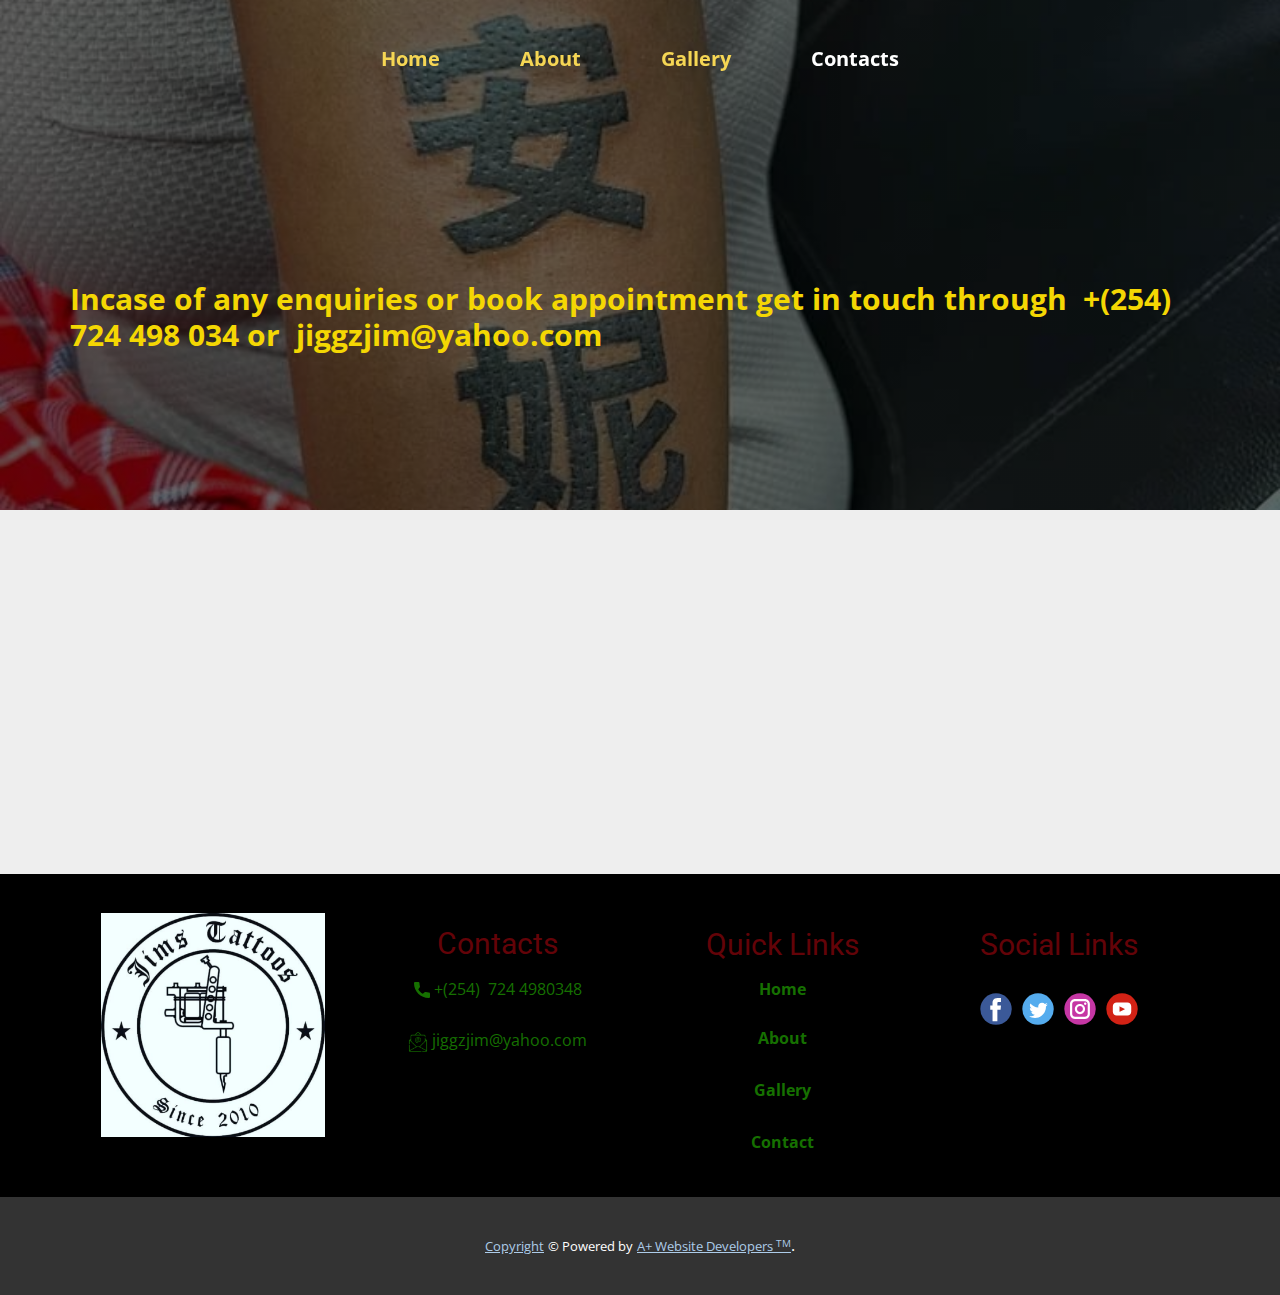
<file: Contacts.html>
<!DOCTYPE html>
<html style="font-size: 16px;" lang="en"><head>
    <meta name="viewport" content="width=device-width, initial-scale=1.0">
    <meta charset="utf-8">
    <meta name="keywords" content="">
    <meta name="description" content="">
    <title>Contacts</title>
    <link rel="stylesheet" href="nicepage.css" media="screen">
<link rel="stylesheet" href="Contacts.css" media="screen">
    <script class="u-script" type="text/javascript" src="jquery.js" "="" defer=""></script>
    <script class="u-script" type="text/javascript" src="nicepage.js" "="" defer=""></script>
    <meta name="generator" content="Nicepage 4.15.8, nicepage.com">
    <link id="u-theme-google-font" rel="stylesheet" href="https://fonts.googleapis.com/css?family=Roboto:100,100i,300,300i,400,400i,500,500i,700,700i,900,900i|Open+Sans:300,300i,400,400i,500,500i,600,600i,700,700i,800,800i">
    <link id="u-page-google-font" rel="stylesheet" href="https://fonts.googleapis.com/css?family=Open+Sans:300,300i,400,400i,500,500i,600,600i,700,700i,800,800i">
    
    
    
    <script type="application/ld+json">{
		"@context": "http://schema.org",
		"@type": "Organization",
		"name": "",
		"logo": "images/Capture11.PNG",
		"sameAs": [
				"https://www.facebook.com/profile.php?id=100064150505729",
				"https://www.instagram.com/jims_tattoos/"
		]
}</script>
    <meta name="theme-color" content="#478ac9">
    <meta property="og:title" content="Contacts">
    <meta property="og:type" content="website">
  </head>
  <body class="u-body u-overlap u-overlap-contrast u-overlap-transparent u-xl-mode" data-lang="en"><header class="u-black u-header u-sticky u-sticky-17af u-header" id="sec-59f7" data-animation-name="" data-animation-duration="0" data-animation-delay="0" data-animation-direction=""><div class="u-clearfix u-sheet u-sheet-1">
        <nav class="u-menu u-menu-one-level u-offcanvas u-menu-1">
          <div class="menu-collapse" style="font-weight: 700; font-size: 1.25rem;">
            <a class="u-black u-button-style u-custom-text-active-color u-custom-text-color u-custom-text-decoration u-nav-link" href="#" style="padding: 9px 30px; font-size: calc(1em + 18px); background-image: none;">
              <svg class="u-svg-link" viewBox="0 0 24 24"><use xmlns:xlink="http://www.w3.org/1999/xlink" xlink:href="#svg-c39c"></use></svg>
              <svg class="u-svg-content" version="1.1" id="svg-c39c" viewBox="0 0 16 16" x="0px" y="0px" xmlns:xlink="http://www.w3.org/1999/xlink" xmlns="http://www.w3.org/2000/svg"><g><rect y="1" width="16" height="2"></rect><rect y="7" width="16" height="2"></rect><rect y="13" width="16" height="2"></rect>
</g></svg>
            </a>
          </div>
          <div class="u-custom-menu u-nav-container">
            <ul class="u-nav u-unstyled u-nav-1"><li class="u-nav-item"><a class="u-button-style u-nav-link u-text-active-white u-text-palette-3-light-1" href="Home.html" style="padding: 10px 40px;">Home</a>
</li><li class="u-nav-item"><a class="u-button-style u-nav-link u-text-active-white u-text-palette-3-light-1" href="About.html" style="padding: 10px 40px;">About</a>
</li><li class="u-nav-item"><a class="u-button-style u-nav-link u-text-active-white u-text-palette-3-light-1" href="Gallery.html" style="padding: 10px 40px;">Gallery</a>
</li><li class="u-nav-item"><a class="u-button-style u-nav-link u-text-active-white u-text-palette-3-light-1" href="Contacts.html" style="padding: 10px 40px;">Contacts</a>
</li></ul>
          </div>
          <div class="u-custom-menu u-nav-container-collapse">
            <div class="u-black u-container-style u-inner-container-layout u-opacity u-opacity-95 u-sidenav">
              <div class="u-inner-container-layout u-sidenav-overflow">
                <div class="u-menu-close"></div>
                <ul class="u-align-center u-nav u-popupmenu-items u-unstyled u-nav-2"><li class="u-nav-item"><a class="u-button-style u-nav-link" href="Home.html">Home</a>
</li><li class="u-nav-item"><a class="u-button-style u-nav-link" href="About.html">About</a>
</li><li class="u-nav-item"><a class="u-button-style u-nav-link" href="Gallery.html">Gallery</a>
</li><li class="u-nav-item"><a class="u-button-style u-nav-link" href="Contacts.html">Contacts</a>
</li></ul>
              </div>
            </div>
            <div class="u-black u-menu-overlay u-opacity u-opacity-70"></div>
          </div>
        </nav>
      </div></header>
    <section class="u-clearfix u-image u-shading u-section-1" id="sec-5702" data-image-width="768" data-image-height="960">
      <div class="u-clearfix u-sheet u-sheet-1">
        <h3 class="u-custom-font u-font-open-sans u-text u-text-custom-color-5 u-text-1">Incase of any enquiries or book appointment get in touch through&nbsp; +(254) ​724 498 034&nbsp;or ​&nbsp;​jiggzjim@yahoo.com</h3>
      </div>
    </section>
    <section class="u-clearfix u-valign-middle u-section-2" id="sec-4f80">
      <div class="u-expanded-width u-grey-light-2 u-map u-map-1">
        <div class="embed-responsive">
          <iframe class="embed-responsive-item" src="//maps.google.com/maps?output=embed&amp;q=Eldoret%20Petreshah%20building&amp;z=10&amp;t=m" data-map="[base64]"></iframe>
        </div>
      </div>
    </section>
    
    
    <footer class="u-black u-clearfix u-footer u-footer" id="sec-d5ab"><div class="u-clearfix u-sheet u-sheet-1">
        <div class="u-clearfix u-expanded-width u-layout-wrap u-layout-wrap-1">
          <div class="u-layout">
            <div class="u-layout-row">
              <div class="u-container-style u-layout-cell u-size-15 u-layout-cell-1">
                <div class="u-container-layout u-container-layout-1">
                  <a href="" class="u-image u-logo u-image-1" data-image-width="777" data-image-height="777">
                    <img src="images/Capture11.PNG" class="u-logo-image u-logo-image-1">
                  </a>
                </div>
              </div>
              <div class="u-container-style u-layout-cell u-size-15 u-layout-cell-2">
                <div class="u-container-layout u-container-layout-2">
                  <h3 class="u-align-center u-text u-text-custom-color-4 u-text-default u-text-1">Contacts</h3>
                  <a href="#" class="u-active-none u-bottom-left-radius-0 u-bottom-right-radius-0 u-btn u-btn-rectangle u-button-style u-hover-none u-none u-radius-0 u-text-custom-color-6 u-top-left-radius-0 u-top-right-radius-0 u-btn-1"><span class="u-icon u-text-custom-color-6"><svg class="u-svg-content" viewBox="0 0 405.333 405.333" x="0px" y="0px" style="width: 1em; height: 1em;"><path d="M373.333,266.88c-25.003,0-49.493-3.904-72.704-11.563c-11.328-3.904-24.192-0.896-31.637,6.699l-46.016,34.752    c-52.8-28.181-86.592-61.952-114.389-114.368l33.813-44.928c8.512-8.512,11.563-20.971,7.915-32.64    C142.592,81.472,138.667,56.96,138.667,32c0-17.643-14.357-32-32-32H32C14.357,0,0,14.357,0,32    c0,205.845,167.488,373.333,373.333,373.333c17.643,0,32-14.357,32-32V298.88C405.333,281.237,390.976,266.88,373.333,266.88z"></path></svg><img></span>&nbsp;+​(254)&nbsp; 724 4980348
                  </a>
                  <a href="#" class="u-active-none u-bottom-left-radius-0 u-bottom-right-radius-0 u-btn u-btn-rectangle u-button-style u-hover-none u-none u-radius-0 u-text-custom-color-6 u-top-left-radius-0 u-top-right-radius-0 u-btn-2"><span class="u-file-icon u-icon u-text-custom-color-6 u-icon-2"><img src="images/3296467.png" alt=""></span>&nbsp;​jiggzjim@yahoo.com
                  </a>
                </div>
              </div>
              <div class="u-container-style u-layout-cell u-size-15 u-layout-cell-3">
                <div class="u-container-layout u-container-layout-3">
                  <h3 class="u-align-center u-text u-text-custom-color-4 u-text-default u-text-2">Quick Links</h3>
                  <a href="Home.html" data-page-id="2789819724" class="u-border-1 u-border-active-palette-2-base u-border-hover-palette-1-base u-btn u-button-style u-none u-text-custom-color-6 u-btn-3">
                    <span style="font-weight: 700;">Home</span>
                    <span class="u-text-body-color"></span>
                  </a>
                  <a href="About.html" data-page-id="3708463" class="u-border-1 u-border-active-palette-2-base u-border-hover-palette-1-base u-btn u-button-style u-none u-text-custom-color-6 u-btn-4">About</a>
                  <a href="Gallery.html" data-page-id="61727665" class="u-border-1 u-border-active-palette-2-base u-border-hover-palette-1-base u-btn u-button-style u-none u-text-custom-color-6 u-btn-5">Gallery</a>
                  <a href="Contacts.html" data-page-id="435423874" class="u-border-1 u-border-active-palette-2-base u-border-hover-palette-1-base u-btn u-button-style u-none u-text-custom-color-6 u-btn-6">Contact</a>
                </div>
              </div>
              <div class="u-container-style u-layout-cell u-size-15 u-layout-cell-4">
                <div class="u-container-layout u-valign-top-lg u-valign-top-md u-valign-top-sm u-container-layout-4">
                  <h3 class="u-align-center u-text u-text-custom-color-4 u-text-default u-text-3">Social Links</h3>
                  <div class="u-social-icons u-spacing-10 u-social-icons-1">
                    <a class="u-social-url" title="facebook" target="_blank" href="https://www.facebook.com/profile.php?id=100064150505729"><span class="u-icon u-social-facebook u-social-icon u-icon-3"><svg class="u-svg-link" preserveAspectRatio="xMidYMin slice" viewBox="0 0 112 112" style=""><use xmlns:xlink="http://www.w3.org/1999/xlink" xlink:href="#svg-eb33"></use></svg><svg class="u-svg-content" viewBox="0 0 112 112" x="0" y="0" id="svg-eb33"><circle fill="currentColor" cx="56.1" cy="56.1" r="55"></circle><path fill="#FFFFFF" d="M73.5,31.6h-9.1c-1.4,0-3.6,0.8-3.6,3.9v8.5h12.6L72,58.3H60.8v40.8H43.9V58.3h-8V43.9h8v-9.2
c0-6.7,3.1-17,17-17h12.5v13.9H73.5z"></path></svg></span>
                    </a>
                    <a class="u-social-url" title="twitter" target="_blank" href=""><span class="u-icon u-social-icon u-social-twitter u-icon-4"><svg class="u-svg-link" preserveAspectRatio="xMidYMin slice" viewBox="0 0 112 112" style=""><use xmlns:xlink="http://www.w3.org/1999/xlink" xlink:href="#svg-342c"></use></svg><svg class="u-svg-content" viewBox="0 0 112 112" x="0" y="0" id="svg-342c"><circle fill="currentColor" class="st0" cx="56.1" cy="56.1" r="55"></circle><path fill="#FFFFFF" d="M83.8,47.3c0,0.6,0,1.2,0,1.7c0,17.7-13.5,38.2-38.2,38.2C38,87.2,31,85,25,81.2c1,0.1,2.1,0.2,3.2,0.2
c6.3,0,12.1-2.1,16.7-5.7c-5.9-0.1-10.8-4-12.5-9.3c0.8,0.2,1.7,0.2,2.5,0.2c1.2,0,2.4-0.2,3.5-0.5c-6.1-1.2-10.8-6.7-10.8-13.1
c0-0.1,0-0.1,0-0.2c1.8,1,3.9,1.6,6.1,1.7c-3.6-2.4-6-6.5-6-11.2c0-2.5,0.7-4.8,1.8-6.7c6.6,8.1,16.5,13.5,27.6,14
c-0.2-1-0.3-2-0.3-3.1c0-7.4,6-13.4,13.4-13.4c3.9,0,7.3,1.6,9.8,4.2c3.1-0.6,5.9-1.7,8.5-3.3c-1,3.1-3.1,5.8-5.9,7.4
c2.7-0.3,5.3-1,7.7-2.1C88.7,43,86.4,45.4,83.8,47.3z"></path></svg></span>
                    </a>
                    <a class="u-social-url" title="instagram" target="_blank" href="https://www.instagram.com/jims_tattoos/"><span class="u-icon u-social-icon u-social-instagram u-icon-5"><svg class="u-svg-link" preserveAspectRatio="xMidYMin slice" viewBox="0 0 112 112" style=""><use xmlns:xlink="http://www.w3.org/1999/xlink" xlink:href="#svg-d370"></use></svg><svg class="u-svg-content" viewBox="0 0 112 112" x="0" y="0" id="svg-d370"><circle fill="currentColor" cx="56.1" cy="56.1" r="55"></circle><path fill="#FFFFFF" d="M55.9,38.2c-9.9,0-17.9,8-17.9,17.9C38,66,46,74,55.9,74c9.9,0,17.9-8,17.9-17.9C73.8,46.2,65.8,38.2,55.9,38.2
z M55.9,66.4c-5.7,0-10.3-4.6-10.3-10.3c-0.1-5.7,4.6-10.3,10.3-10.3c5.7,0,10.3,4.6,10.3,10.3C66.2,61.8,61.6,66.4,55.9,66.4z"></path><path fill="#FFFFFF" d="M74.3,33.5c-2.3,0-4.2,1.9-4.2,4.2s1.9,4.2,4.2,4.2s4.2-1.9,4.2-4.2S76.6,33.5,74.3,33.5z"></path><path fill="#FFFFFF" d="M73.1,21.3H38.6c-9.7,0-17.5,7.9-17.5,17.5v34.5c0,9.7,7.9,17.6,17.5,17.6h34.5c9.7,0,17.5-7.9,17.5-17.5V38.8
C90.6,29.1,82.7,21.3,73.1,21.3z M83,73.3c0,5.5-4.5,9.9-9.9,9.9H38.6c-5.5,0-9.9-4.5-9.9-9.9V38.8c0-5.5,4.5-9.9,9.9-9.9h34.5
c5.5,0,9.9,4.5,9.9,9.9V73.3z"></path></svg></span>
                    </a>
                    <a class="u-social-url" target="_blank" data-type="YouTube" title="YouTube" href=""><span class="u-icon u-social-icon u-social-youtube u-icon-6"><svg class="u-svg-link" preserveAspectRatio="xMidYMin slice" viewBox="0 0 112 112" style=""><use xmlns:xlink="http://www.w3.org/1999/xlink" xlink:href="#svg-fcbe"></use></svg><svg class="u-svg-content" viewBox="0 0 112 112" x="0" y="0" id="svg-fcbe"><circle fill="currentColor" cx="56.1" cy="56.1" r="55"></circle><path fill="#FFFFFF" d="M74.9,33.3H37.3c-7.4,0-13.4,6-13.4,13.4v18.8c0,7.4,6,13.4,13.4,13.4h37.6c7.4,0,13.4-6,13.4-13.4V46.7 C88.3,39.3,82.3,33.3,74.9,33.3L74.9,33.3z M65.9,57l-17.6,8.4c-0.5,0.2-1-0.1-1-0.6V47.5c0-0.5,0.6-0.9,1-0.6l17.6,8.9 C66.4,56,66.4,56.8,65.9,57L65.9,57z"></path></svg></span>
                    </a>
                  </div>
                </div>
              </div>
            </div>
          </div>
        </div>
      </div></footer>
    <section class="u-backlink u-clearfix u-grey-80">
      <a class="u-link" href="https://phillipkolale.github.io/apluswebsitedevelopers/Home.html" target="_blank">
        <span>Copyright</span>
      </a>
      <p class="u-text">
        <span>© Powered by</span>
      </p>
      <a class="u-link" href="" target="_blank">
        <span>A+ Website Developers <sup>TM</sup></span>
      </a>. 
    </section>
  
</body></html>
</file>
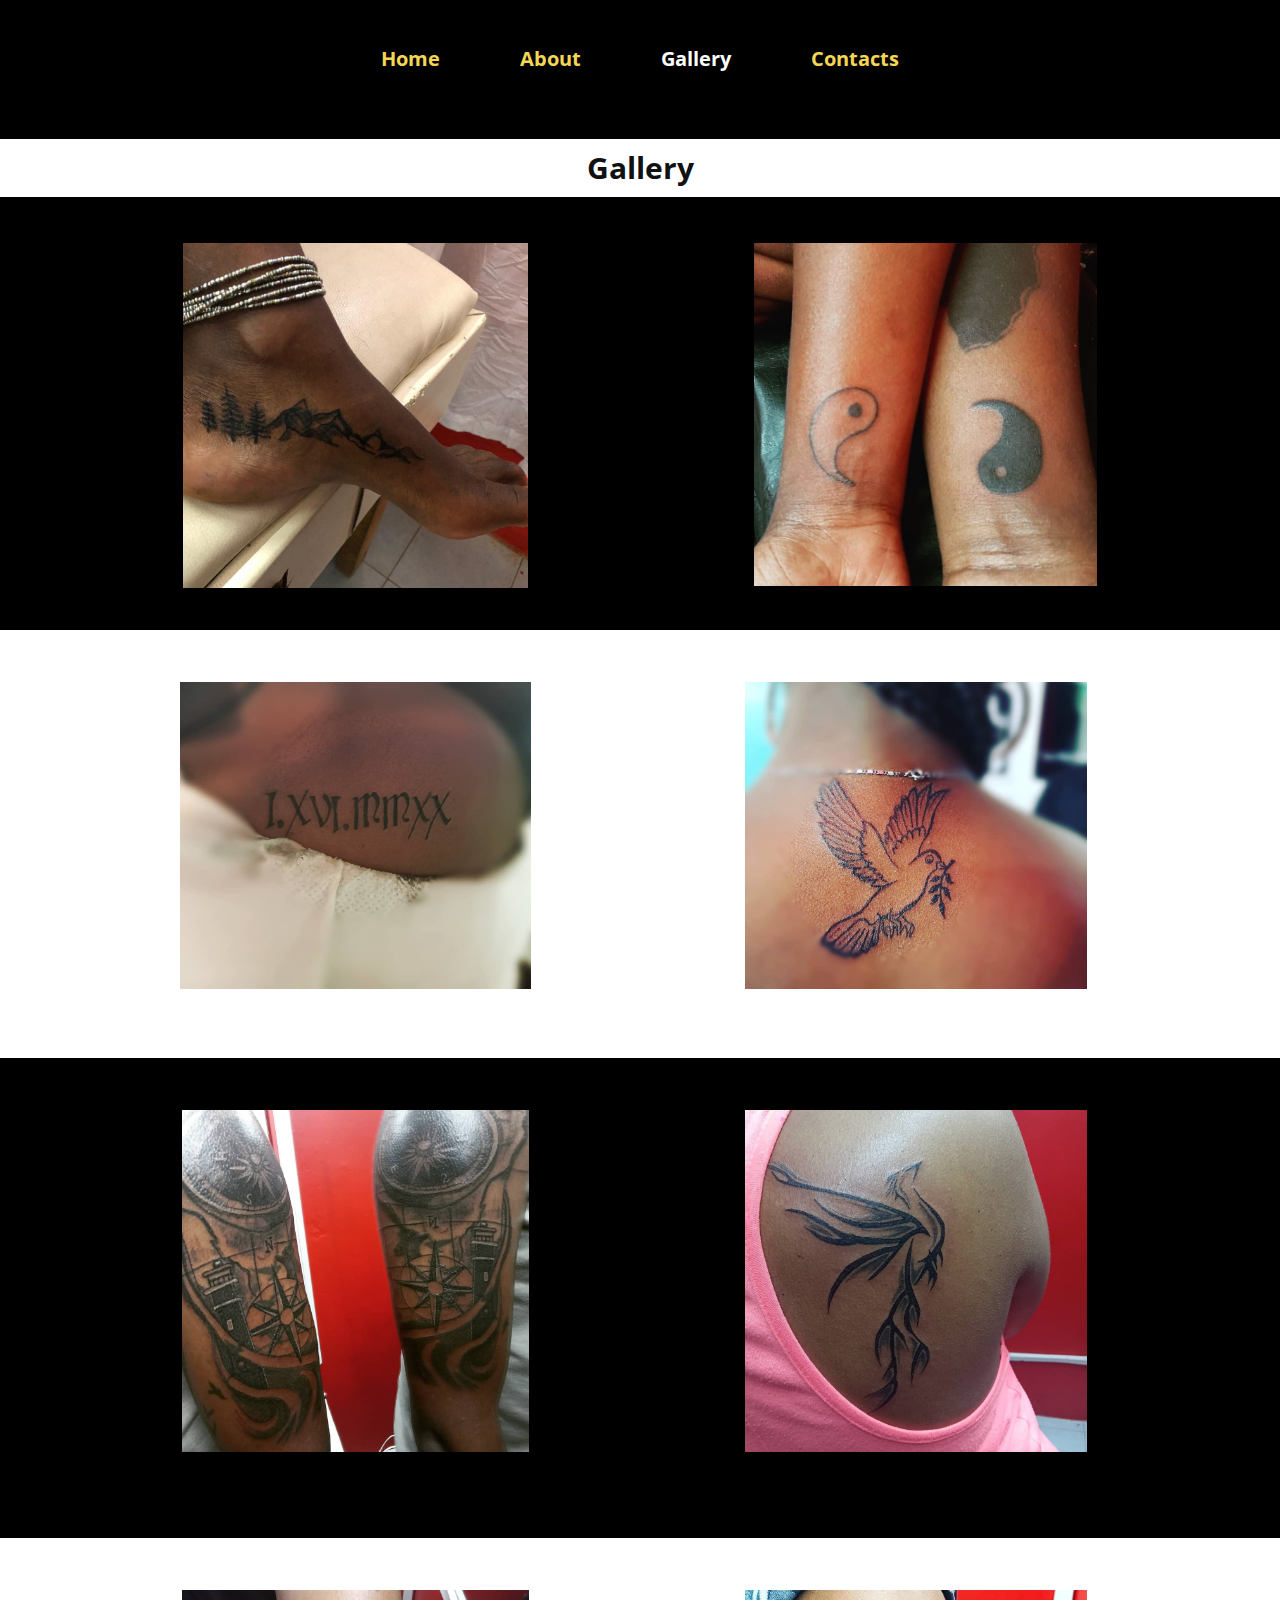
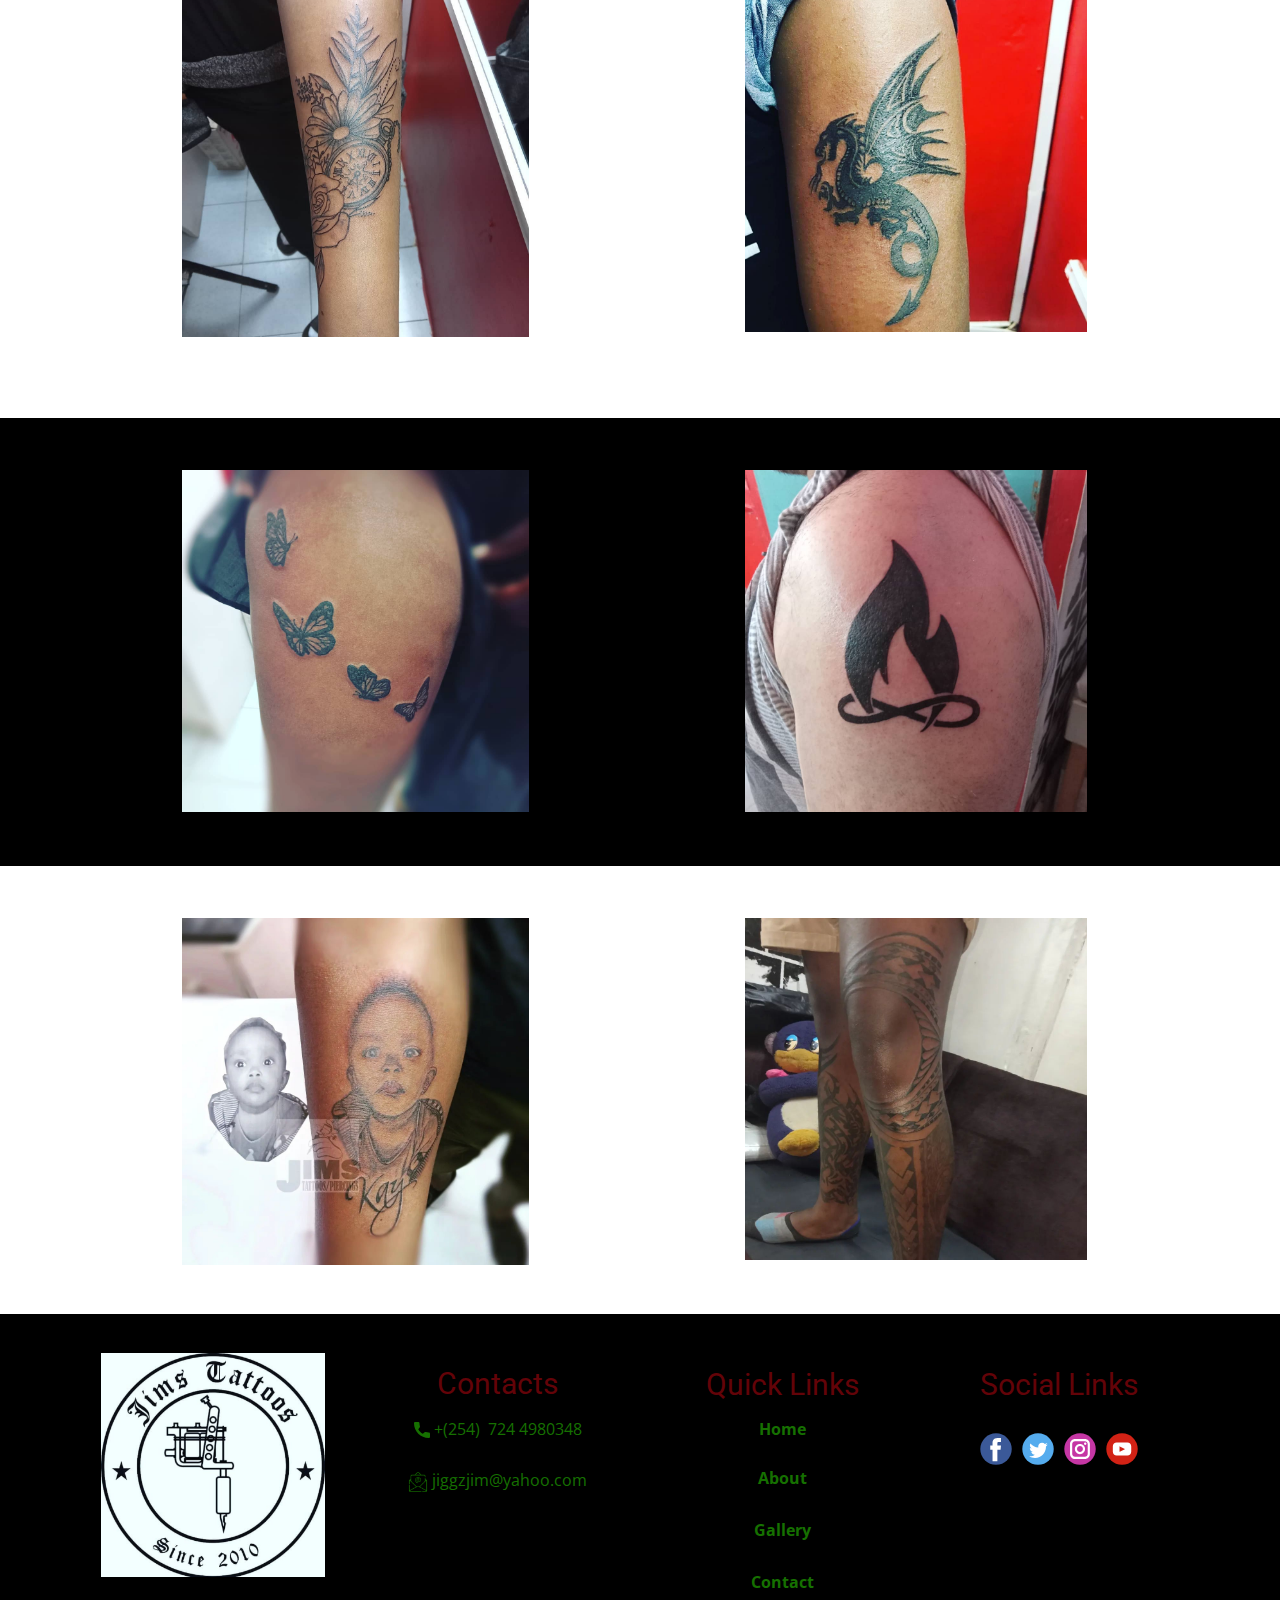
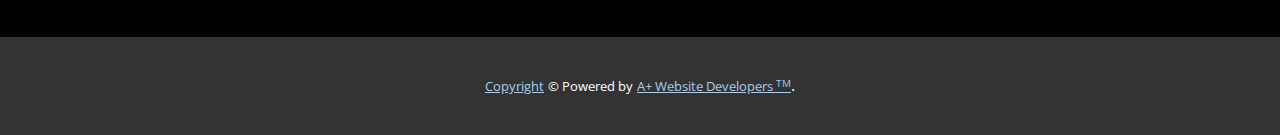
<file: Gallery.html>
<!DOCTYPE html>
<html style="font-size: 16px;" lang="en"><head>
    <meta name="viewport" content="width=device-width, initial-scale=1.0">
    <meta charset="utf-8">
    <meta name="keywords" content="">
    <meta name="description" content="">
    <title>Gallery</title>
    <link rel="stylesheet" href="nicepage.css" media="screen">
<link rel="stylesheet" href="Gallery.css" media="screen">
    <script class="u-script" type="text/javascript" src="jquery.js" "="" defer=""></script>
    <script class="u-script" type="text/javascript" src="nicepage.js" "="" defer=""></script>
    <meta name="generator" content="Nicepage 4.15.8, nicepage.com">
    <link id="u-theme-google-font" rel="stylesheet" href="https://fonts.googleapis.com/css?family=Roboto:100,100i,300,300i,400,400i,500,500i,700,700i,900,900i|Open+Sans:300,300i,400,400i,500,500i,600,600i,700,700i,800,800i">
    
    
    
    
    
    
    
    
    <script type="application/ld+json">{
		"@context": "http://schema.org",
		"@type": "Organization",
		"name": "",
		"logo": "images/Capture11.PNG",
		"sameAs": [
				"https://www.facebook.com/profile.php?id=100064150505729",
				"https://www.instagram.com/jims_tattoos/"
		]
}</script>
    <meta name="theme-color" content="#478ac9">
    <meta property="og:title" content="Gallery">
    <meta property="og:type" content="website">
  </head>
  <body class="u-body u-overlap u-xl-mode" data-lang="en"><header class="u-black u-header u-sticky u-sticky-17af u-header" id="sec-59f7" data-animation-name="" data-animation-duration="0" data-animation-delay="0" data-animation-direction=""><div class="u-clearfix u-sheet u-sheet-1">
        <nav class="u-menu u-menu-one-level u-offcanvas u-menu-1">
          <div class="menu-collapse" style="font-weight: 700; font-size: 1.25rem;">
            <a class="u-black u-button-style u-custom-text-active-color u-custom-text-color u-custom-text-decoration u-nav-link" href="#" style="padding: 9px 30px; font-size: calc(1em + 18px); background-image: none;">
              <svg class="u-svg-link" viewBox="0 0 24 24"><use xmlns:xlink="http://www.w3.org/1999/xlink" xlink:href="#svg-c39c"></use></svg>
              <svg class="u-svg-content" version="1.1" id="svg-c39c" viewBox="0 0 16 16" x="0px" y="0px" xmlns:xlink="http://www.w3.org/1999/xlink" xmlns="http://www.w3.org/2000/svg"><g><rect y="1" width="16" height="2"></rect><rect y="7" width="16" height="2"></rect><rect y="13" width="16" height="2"></rect>
</g></svg>
            </a>
          </div>
          <div class="u-custom-menu u-nav-container">
            <ul class="u-nav u-unstyled u-nav-1"><li class="u-nav-item"><a class="u-button-style u-nav-link u-text-active-white u-text-palette-3-light-1" href="Home.html" style="padding: 10px 40px;">Home</a>
</li><li class="u-nav-item"><a class="u-button-style u-nav-link u-text-active-white u-text-palette-3-light-1" href="About.html" style="padding: 10px 40px;">About</a>
</li><li class="u-nav-item"><a class="u-button-style u-nav-link u-text-active-white u-text-palette-3-light-1" href="Gallery.html" style="padding: 10px 40px;">Gallery</a>
</li><li class="u-nav-item"><a class="u-button-style u-nav-link u-text-active-white u-text-palette-3-light-1" href="Contacts.html" style="padding: 10px 40px;">Contacts</a>
</li></ul>
          </div>
          <div class="u-custom-menu u-nav-container-collapse">
            <div class="u-black u-container-style u-inner-container-layout u-opacity u-opacity-95 u-sidenav">
              <div class="u-inner-container-layout u-sidenav-overflow">
                <div class="u-menu-close"></div>
                <ul class="u-align-center u-nav u-popupmenu-items u-unstyled u-nav-2"><li class="u-nav-item"><a class="u-button-style u-nav-link" href="Home.html">Home</a>
</li><li class="u-nav-item"><a class="u-button-style u-nav-link" href="About.html">About</a>
</li><li class="u-nav-item"><a class="u-button-style u-nav-link" href="Gallery.html">Gallery</a>
</li><li class="u-nav-item"><a class="u-button-style u-nav-link" href="Contacts.html">Contacts</a>
</li></ul>
              </div>
            </div>
            <div class="u-black u-menu-overlay u-opacity u-opacity-70"></div>
          </div>
        </nav>
      </div></header>
    <section class="u-clearfix u-white u-section-1" id="sec-e1e0">
      <div class="u-clearfix u-sheet u-sheet-1">
        <h3 class="u-custom-font u-text u-text-default u-text-font u-text-1">Gallery</h3>
      </div>
    </section>
    <section class="u-black u-clearfix u-section-2" id="sec-f7f7">
      <div class="u-clearfix u-sheet u-sheet-1">
        <div class="u-clearfix u-expanded-width u-layout-wrap u-layout-wrap-1">
          <div class="u-layout">
            <div class="u-layout-row">
              <div class="u-container-style u-layout-cell u-size-30 u-layout-cell-1">
                <div class="u-container-layout u-container-layout-1">
                  <img class="u-image u-image-default u-image-1" src="images/127797898_5168733956500566_6464852421407170731_n.jpg" alt="" data-image-width="960" data-image-height="960">
                </div>
              </div>
              <div class="u-container-style u-layout-cell u-size-30 u-layout-cell-2">
                <div class="u-container-layout u-container-layout-2">
                  <img class="u-image u-image-default u-image-2" src="images/135564522_5339195612787732_1506565087881374337_n.jpg" alt="" data-image-width="829" data-image-height="829">
                </div>
              </div>
            </div>
          </div>
        </div>
      </div>
    </section>
    <section class="u-clearfix u-white u-section-3" id="carousel_9c11">
      <div class="u-clearfix u-sheet u-valign-middle u-sheet-1">
        <div class="u-clearfix u-expanded-width u-layout-wrap u-layout-wrap-1">
          <div class="u-layout">
            <div class="u-layout-row">
              <div class="u-container-style u-layout-cell u-size-30 u-layout-cell-1">
                <div class="u-container-layout u-container-layout-1">
                  <img class="u-image u-image-default u-image-1" src="images/140357804_5384056951634931_2272635644810553814_n.jpg" alt="" data-image-width="1080" data-image-height="810">
                </div>
              </div>
              <div class="u-container-style u-layout-cell u-size-30 u-layout-cell-2">
                <div class="u-container-layout u-container-layout-2">
                  <img class="u-expanded-width-md u-expanded-width-sm u-expanded-width-xs u-image u-image-default u-image-2" src="images/149075211_5507995709241054_3152243297934706341_n.jpg" alt="" data-image-width="1080" data-image-height="1080">
                </div>
              </div>
            </div>
          </div>
        </div>
      </div>
    </section>
    <section class="u-black u-clearfix u-section-4" id="carousel_61f0">
      <div class="u-clearfix u-sheet u-valign-middle u-sheet-1">
        <div class="u-clearfix u-expanded-width u-layout-wrap u-layout-wrap-1">
          <div class="u-layout">
            <div class="u-layout-row">
              <div class="u-container-style u-layout-cell u-size-30 u-layout-cell-1">
                <div class="u-container-layout u-container-layout-1">
                  <img class="u-image u-image-default u-image-1" src="images/155573303_5576598322380792_1396127517971483942_n.jpg" alt="" data-image-width="1080" data-image-height="1080">
                </div>
              </div>
              <div class="u-container-style u-layout-cell u-size-30 u-layout-cell-2">
                <div class="u-container-layout u-container-layout-2">
                  <img class="u-expanded-width-md u-expanded-width-sm u-expanded-width-xs u-image u-image-default u-image-2" src="images/159250732_5610294825677808_7279458730669429635_n.jpg" alt="" data-image-width="1080" data-image-height="1080">
                </div>
              </div>
            </div>
          </div>
        </div>
      </div>
    </section>
    <section class="u-clearfix u-white u-section-5" id="carousel_bdf8">
      <div class="u-clearfix u-sheet u-valign-middle u-sheet-1">
        <div class="u-clearfix u-expanded-width u-layout-wrap u-layout-wrap-1">
          <div class="u-layout">
            <div class="u-layout-row">
              <div class="u-container-style u-layout-cell u-size-30 u-layout-cell-1">
                <div class="u-container-layout u-container-layout-1">
                  <img class="u-image u-image-default u-image-1" src="images/178396629_5851078731599415_910171777587306393_n.jpg" alt="" data-image-width="1080" data-image-height="1080">
                </div>
              </div>
              <div class="u-container-style u-layout-cell u-size-30 u-layout-cell-2">
                <div class="u-container-layout u-container-layout-2">
                  <img class="u-expanded-width-md u-expanded-width-sm u-expanded-width-xs u-image u-image-default u-image-2" src="images/178988853_5851078454932776_2197015191845683049_n.jpg" alt="" data-image-width="958" data-image-height="958">
                </div>
              </div>
            </div>
          </div>
        </div>
      </div>
    </section>
    <section class="u-black u-clearfix u-section-6" id="carousel_a333">
      <div class="u-clearfix u-sheet u-sheet-1">
        <div class="u-clearfix u-expanded-width u-layout-wrap u-layout-wrap-1">
          <div class="u-layout">
            <div class="u-layout-row">
              <div class="u-container-style u-layout-cell u-size-30 u-layout-cell-1">
                <div class="u-container-layout u-container-layout-1">
                  <img class="u-image u-image-default u-image-1" src="images/182385211_5916602131713741_4370614594223208671_n.jpg" alt="" data-image-width="1080" data-image-height="1311">
                </div>
              </div>
              <div class="u-container-style u-layout-cell u-size-30 u-layout-cell-2">
                <div class="u-container-layout u-container-layout-2">
                  <img class="u-image u-image-default u-image-2" src="images/264781931_7035029403204336_2839261319897484181_n.jpg" alt="" data-image-width="1080" data-image-height="1080">
                </div>
              </div>
            </div>
          </div>
        </div>
      </div>
    </section>
    <section class="u-clearfix u-white u-section-7" id="carousel_afdf">
      <div class="u-clearfix u-sheet u-valign-middle-sm u-valign-middle-xs u-sheet-1">
        <div class="u-clearfix u-expanded-width u-layout-wrap u-layout-wrap-1">
          <div class="u-layout">
            <div class="u-layout-row">
              <div class="u-container-style u-layout-cell u-size-30 u-layout-cell-1">
                <div class="u-container-layout u-container-layout-1">
                  <img class="u-image u-image-default u-image-1" src="images/272684597_7376162885757651_1136307455506646933_n.jpg" alt="" data-image-width="1080" data-image-height="1080">
                </div>
              </div>
              <div class="u-container-style u-layout-cell u-size-30 u-layout-cell-2">
                <div class="u-container-layout u-container-layout-2">
                  <img class="u-expanded-width-md u-image u-image-default u-image-2" src="images/275730210_7624300987610505_8041480217340288175_n.jpg" alt="" data-image-width="1080" data-image-height="1080">
                </div>
              </div>
            </div>
          </div>
        </div>
      </div>
    </section>
    
    
    <footer class="u-black u-clearfix u-footer u-footer" id="sec-d5ab"><div class="u-clearfix u-sheet u-sheet-1">
        <div class="u-clearfix u-expanded-width u-layout-wrap u-layout-wrap-1">
          <div class="u-layout">
            <div class="u-layout-row">
              <div class="u-container-style u-layout-cell u-size-15 u-layout-cell-1">
                <div class="u-container-layout u-container-layout-1">
                  <a href="" class="u-image u-logo u-image-1" data-image-width="777" data-image-height="777">
                    <img src="images/Capture11.PNG" class="u-logo-image u-logo-image-1">
                  </a>
                </div>
              </div>
              <div class="u-container-style u-layout-cell u-size-15 u-layout-cell-2">
                <div class="u-container-layout u-container-layout-2">
                  <h3 class="u-align-center u-text u-text-custom-color-4 u-text-default u-text-1">Contacts</h3>
                  <a href="#" class="u-active-none u-bottom-left-radius-0 u-bottom-right-radius-0 u-btn u-btn-rectangle u-button-style u-hover-none u-none u-radius-0 u-text-custom-color-6 u-top-left-radius-0 u-top-right-radius-0 u-btn-1"><span class="u-icon u-text-custom-color-6"><svg class="u-svg-content" viewBox="0 0 405.333 405.333" x="0px" y="0px" style="width: 1em; height: 1em;"><path d="M373.333,266.88c-25.003,0-49.493-3.904-72.704-11.563c-11.328-3.904-24.192-0.896-31.637,6.699l-46.016,34.752    c-52.8-28.181-86.592-61.952-114.389-114.368l33.813-44.928c8.512-8.512,11.563-20.971,7.915-32.64    C142.592,81.472,138.667,56.96,138.667,32c0-17.643-14.357-32-32-32H32C14.357,0,0,14.357,0,32    c0,205.845,167.488,373.333,373.333,373.333c17.643,0,32-14.357,32-32V298.88C405.333,281.237,390.976,266.88,373.333,266.88z"></path></svg><img></span>&nbsp;+​(254)&nbsp; 724 4980348
                  </a>
                  <a href="#" class="u-active-none u-bottom-left-radius-0 u-bottom-right-radius-0 u-btn u-btn-rectangle u-button-style u-hover-none u-none u-radius-0 u-text-custom-color-6 u-top-left-radius-0 u-top-right-radius-0 u-btn-2"><span class="u-file-icon u-icon u-text-custom-color-6 u-icon-2"><img src="images/3296467.png" alt=""></span>&nbsp;​jiggzjim@yahoo.com
                  </a>
                </div>
              </div>
              <div class="u-container-style u-layout-cell u-size-15 u-layout-cell-3">
                <div class="u-container-layout u-container-layout-3">
                  <h3 class="u-align-center u-text u-text-custom-color-4 u-text-default u-text-2">Quick Links</h3>
                  <a href="Home.html" data-page-id="2789819724" class="u-border-1 u-border-active-palette-2-base u-border-hover-palette-1-base u-btn u-button-style u-none u-text-custom-color-6 u-btn-3">
                    <span style="font-weight: 700;">Home</span>
                    <span class="u-text-body-color"></span>
                  </a>
                  <a href="About.html" data-page-id="3708463" class="u-border-1 u-border-active-palette-2-base u-border-hover-palette-1-base u-btn u-button-style u-none u-text-custom-color-6 u-btn-4">About</a>
                  <a href="Gallery.html" data-page-id="61727665" class="u-border-1 u-border-active-palette-2-base u-border-hover-palette-1-base u-btn u-button-style u-none u-text-custom-color-6 u-btn-5">Gallery</a>
                  <a href="Contacts.html" data-page-id="435423874" class="u-border-1 u-border-active-palette-2-base u-border-hover-palette-1-base u-btn u-button-style u-none u-text-custom-color-6 u-btn-6">Contact</a>
                </div>
              </div>
              <div class="u-container-style u-layout-cell u-size-15 u-layout-cell-4">
                <div class="u-container-layout u-valign-top-lg u-valign-top-md u-valign-top-sm u-container-layout-4">
                  <h3 class="u-align-center u-text u-text-custom-color-4 u-text-default u-text-3">Social Links</h3>
                  <div class="u-social-icons u-spacing-10 u-social-icons-1">
                    <a class="u-social-url" title="facebook" target="_blank" href="https://www.facebook.com/profile.php?id=100064150505729"><span class="u-icon u-social-facebook u-social-icon u-icon-3"><svg class="u-svg-link" preserveAspectRatio="xMidYMin slice" viewBox="0 0 112 112" style=""><use xmlns:xlink="http://www.w3.org/1999/xlink" xlink:href="#svg-eb33"></use></svg><svg class="u-svg-content" viewBox="0 0 112 112" x="0" y="0" id="svg-eb33"><circle fill="currentColor" cx="56.1" cy="56.1" r="55"></circle><path fill="#FFFFFF" d="M73.5,31.6h-9.1c-1.4,0-3.6,0.8-3.6,3.9v8.5h12.6L72,58.3H60.8v40.8H43.9V58.3h-8V43.9h8v-9.2
c0-6.7,3.1-17,17-17h12.5v13.9H73.5z"></path></svg></span>
                    </a>
                    <a class="u-social-url" title="twitter" target="_blank" href=""><span class="u-icon u-social-icon u-social-twitter u-icon-4"><svg class="u-svg-link" preserveAspectRatio="xMidYMin slice" viewBox="0 0 112 112" style=""><use xmlns:xlink="http://www.w3.org/1999/xlink" xlink:href="#svg-342c"></use></svg><svg class="u-svg-content" viewBox="0 0 112 112" x="0" y="0" id="svg-342c"><circle fill="currentColor" class="st0" cx="56.1" cy="56.1" r="55"></circle><path fill="#FFFFFF" d="M83.8,47.3c0,0.6,0,1.2,0,1.7c0,17.7-13.5,38.2-38.2,38.2C38,87.2,31,85,25,81.2c1,0.1,2.1,0.2,3.2,0.2
c6.3,0,12.1-2.1,16.7-5.7c-5.9-0.1-10.8-4-12.5-9.3c0.8,0.2,1.7,0.2,2.5,0.2c1.2,0,2.4-0.2,3.5-0.5c-6.1-1.2-10.8-6.7-10.8-13.1
c0-0.1,0-0.1,0-0.2c1.8,1,3.9,1.6,6.1,1.7c-3.6-2.4-6-6.5-6-11.2c0-2.5,0.7-4.8,1.8-6.7c6.6,8.1,16.5,13.5,27.6,14
c-0.2-1-0.3-2-0.3-3.1c0-7.4,6-13.4,13.4-13.4c3.9,0,7.3,1.6,9.8,4.2c3.1-0.6,5.9-1.7,8.5-3.3c-1,3.1-3.1,5.8-5.9,7.4
c2.7-0.3,5.3-1,7.7-2.1C88.7,43,86.4,45.4,83.8,47.3z"></path></svg></span>
                    </a>
                    <a class="u-social-url" title="instagram" target="_blank" href="https://www.instagram.com/jims_tattoos/"><span class="u-icon u-social-icon u-social-instagram u-icon-5"><svg class="u-svg-link" preserveAspectRatio="xMidYMin slice" viewBox="0 0 112 112" style=""><use xmlns:xlink="http://www.w3.org/1999/xlink" xlink:href="#svg-d370"></use></svg><svg class="u-svg-content" viewBox="0 0 112 112" x="0" y="0" id="svg-d370"><circle fill="currentColor" cx="56.1" cy="56.1" r="55"></circle><path fill="#FFFFFF" d="M55.9,38.2c-9.9,0-17.9,8-17.9,17.9C38,66,46,74,55.9,74c9.9,0,17.9-8,17.9-17.9C73.8,46.2,65.8,38.2,55.9,38.2
z M55.9,66.4c-5.7,0-10.3-4.6-10.3-10.3c-0.1-5.7,4.6-10.3,10.3-10.3c5.7,0,10.3,4.6,10.3,10.3C66.2,61.8,61.6,66.4,55.9,66.4z"></path><path fill="#FFFFFF" d="M74.3,33.5c-2.3,0-4.2,1.9-4.2,4.2s1.9,4.2,4.2,4.2s4.2-1.9,4.2-4.2S76.6,33.5,74.3,33.5z"></path><path fill="#FFFFFF" d="M73.1,21.3H38.6c-9.7,0-17.5,7.9-17.5,17.5v34.5c0,9.7,7.9,17.6,17.5,17.6h34.5c9.7,0,17.5-7.9,17.5-17.5V38.8
C90.6,29.1,82.7,21.3,73.1,21.3z M83,73.3c0,5.5-4.5,9.9-9.9,9.9H38.6c-5.5,0-9.9-4.5-9.9-9.9V38.8c0-5.5,4.5-9.9,9.9-9.9h34.5
c5.5,0,9.9,4.5,9.9,9.9V73.3z"></path></svg></span>
                    </a>
                    <a class="u-social-url" target="_blank" data-type="YouTube" title="YouTube" href=""><span class="u-icon u-social-icon u-social-youtube u-icon-6"><svg class="u-svg-link" preserveAspectRatio="xMidYMin slice" viewBox="0 0 112 112" style=""><use xmlns:xlink="http://www.w3.org/1999/xlink" xlink:href="#svg-fcbe"></use></svg><svg class="u-svg-content" viewBox="0 0 112 112" x="0" y="0" id="svg-fcbe"><circle fill="currentColor" cx="56.1" cy="56.1" r="55"></circle><path fill="#FFFFFF" d="M74.9,33.3H37.3c-7.4,0-13.4,6-13.4,13.4v18.8c0,7.4,6,13.4,13.4,13.4h37.6c7.4,0,13.4-6,13.4-13.4V46.7 C88.3,39.3,82.3,33.3,74.9,33.3L74.9,33.3z M65.9,57l-17.6,8.4c-0.5,0.2-1-0.1-1-0.6V47.5c0-0.5,0.6-0.9,1-0.6l17.6,8.9 C66.4,56,66.4,56.8,65.9,57L65.9,57z"></path></svg></span>
                    </a>
                  </div>
                </div>
              </div>
            </div>
          </div>
        </div>
      </div></footer>
    <section class="u-backlink u-clearfix u-grey-80">
      <a class="u-link" href="https://phillipkolale.github.io/apluswebsitedevelopers/Home.html" target="_blank">
        <span>Copyright</span>
      </a>
      <p class="u-text">
        <span>© Powered by</span>
      </p>
      <a class="u-link" href="" target="_blank">
        <span>A+ Website Developers <sup>TM</sup></span>
      </a>. 
    </section>
  
</body></html>
</file>
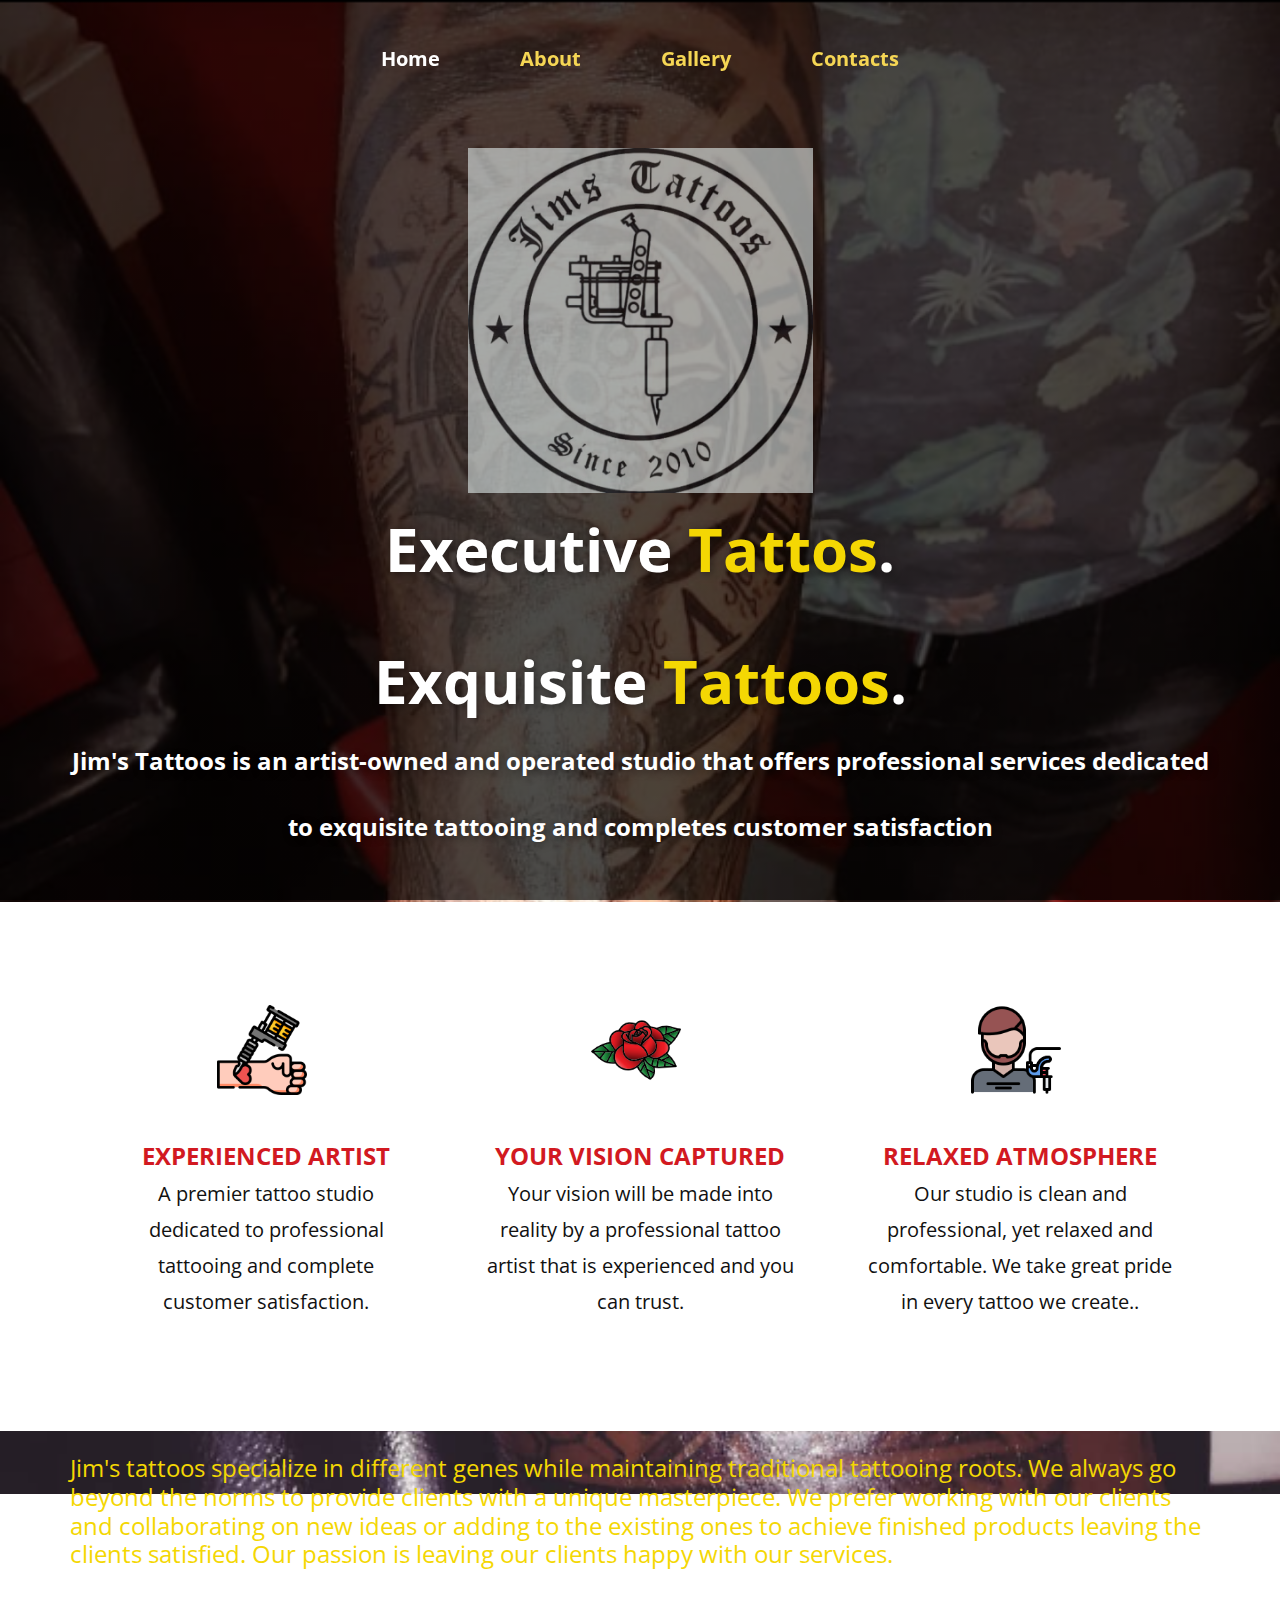
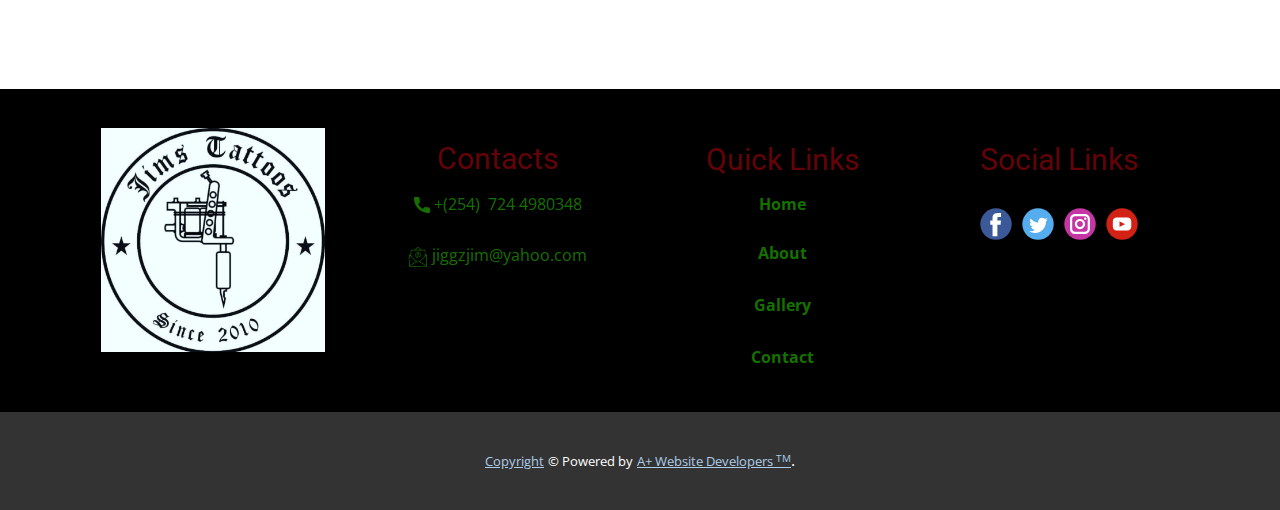
<file: Home.html>
<!DOCTYPE html>
<html style="font-size: 16px;" lang="en"><head>
    <meta name="viewport" content="width=device-width, initial-scale=1.0">
    <meta charset="utf-8">
    <meta name="keywords" content="Brothers Of the ThrottleMotorcycle club">
    <meta name="description" content="">
    <title>Home</title>
    <link rel="stylesheet" href="nicepage.css" media="screen">
<link rel="stylesheet" href="Home.css" media="screen">
    <script class="u-script" type="text/javascript" src="jquery.js" "="" defer=""></script>
    <script class="u-script" type="text/javascript" src="nicepage.js" "="" defer=""></script>
    <meta name="generator" content="Nicepage 4.15.8, nicepage.com">
    <link id="u-theme-google-font" rel="stylesheet" href="https://fonts.googleapis.com/css?family=Roboto:100,100i,300,300i,400,400i,500,500i,700,700i,900,900i|Open+Sans:300,300i,400,400i,500,500i,600,600i,700,700i,800,800i">
    <link id="u-page-google-font" rel="stylesheet" href="https://fonts.googleapis.com/css?family=Open+Sans:300,300i,400,400i,500,500i,600,600i,700,700i,800,800i">
    
    
    
    
    <script type="application/ld+json">{
		"@context": "http://schema.org",
		"@type": "Organization",
		"name": "",
		"logo": "images/Capture11.PNG",
		"sameAs": [
				"https://www.facebook.com/profile.php?id=100064150505729",
				"https://www.instagram.com/jims_tattoos/"
		]
}</script>
    <meta name="theme-color" content="#478ac9">
    <meta property="og:title" content="Home">
    <meta property="og:type" content="website">
  </head>
  <body class="u-body u-overlap u-overlap-transparent u-xl-mode" data-lang="en"><header class="u-black u-header u-sticky u-sticky-17af u-header" id="sec-59f7" data-animation-name="" data-animation-duration="0" data-animation-delay="0" data-animation-direction=""><div class="u-clearfix u-sheet u-sheet-1">
        <nav class="u-menu u-menu-one-level u-offcanvas u-menu-1">
          <div class="menu-collapse" style="font-weight: 700; font-size: 1.25rem;">
            <a class="u-black u-button-style u-custom-text-active-color u-custom-text-color u-custom-text-decoration u-nav-link" href="#" style="padding: 9px 30px; font-size: calc(1em + 18px); background-image: none;">
              <svg class="u-svg-link" viewBox="0 0 24 24"><use xmlns:xlink="http://www.w3.org/1999/xlink" xlink:href="#svg-c39c"></use></svg>
              <svg class="u-svg-content" version="1.1" id="svg-c39c" viewBox="0 0 16 16" x="0px" y="0px" xmlns:xlink="http://www.w3.org/1999/xlink" xmlns="http://www.w3.org/2000/svg"><g><rect y="1" width="16" height="2"></rect><rect y="7" width="16" height="2"></rect><rect y="13" width="16" height="2"></rect>
</g></svg>
            </a>
          </div>
          <div class="u-custom-menu u-nav-container">
            <ul class="u-nav u-unstyled u-nav-1"><li class="u-nav-item"><a class="u-button-style u-nav-link u-text-active-white u-text-palette-3-light-1" href="Home.html" style="padding: 10px 40px;">Home</a>
</li><li class="u-nav-item"><a class="u-button-style u-nav-link u-text-active-white u-text-palette-3-light-1" href="About.html" style="padding: 10px 40px;">About</a>
</li><li class="u-nav-item"><a class="u-button-style u-nav-link u-text-active-white u-text-palette-3-light-1" href="Gallery.html" style="padding: 10px 40px;">Gallery</a>
</li><li class="u-nav-item"><a class="u-button-style u-nav-link u-text-active-white u-text-palette-3-light-1" href="Contacts.html" style="padding: 10px 40px;">Contacts</a>
</li></ul>
          </div>
          <div class="u-custom-menu u-nav-container-collapse">
            <div class="u-black u-container-style u-inner-container-layout u-opacity u-opacity-95 u-sidenav">
              <div class="u-inner-container-layout u-sidenav-overflow">
                <div class="u-menu-close"></div>
                <ul class="u-align-center u-nav u-popupmenu-items u-unstyled u-nav-2"><li class="u-nav-item"><a class="u-button-style u-nav-link" href="Home.html">Home</a>
</li><li class="u-nav-item"><a class="u-button-style u-nav-link" href="About.html">About</a>
</li><li class="u-nav-item"><a class="u-button-style u-nav-link" href="Gallery.html">Gallery</a>
</li><li class="u-nav-item"><a class="u-button-style u-nav-link" href="Contacts.html">Contacts</a>
</li></ul>
              </div>
            </div>
            <div class="u-black u-menu-overlay u-opacity u-opacity-70"></div>
          </div>
        </nav>
      </div></header>
    <section class="u-clearfix u-image u-parallax u-shading u-section-1" id="sec-257d" data-image-width="621" data-image-height="670">
      <div class="u-clearfix u-sheet u-sheet-1">
        <img class="u-image u-image-default u-opacity u-opacity-55 u-preserve-proportions u-image-1" src="images/Capture11.PNG" alt="" data-image-width="777" data-image-height="777">
        <h2 class="u-align-center u-custom-font u-text u-text-font u-text-1">Executive <span class="u-text-custom-color-5">Tattos</span>.<br>
          <br>Exquisite&nbsp;<span class="u-text-custom-color-5">Tattoos</span>.<br>
          <span style="font-size: 1rem;">
            <span style="font-size: 1.25rem;"></span>
          </span>
          <span style="font-size: 1.5rem;">Jim's Tattoos is an artist-owned and operated studio that offers professional services dedicated to exquisite tattooing and completes customer satisfaction</span>
          <br>
        </h2>
      </div>
    </section>
    <section class="u-clearfix u-white u-section-2" id="sec-e03c">
      <div class="u-clearfix u-sheet u-sheet-1">
        <div class="u-clearfix u-expanded-width u-layout-wrap u-layout-wrap-1">
          <div class="u-layout">
            <div class="u-layout-row">
              <div class="u-align-center u-container-style u-layout-cell u-size-20 u-layout-cell-1">
                <div class="u-container-layout u-container-layout-1">
                  <h3 class="u-custom-font u-text u-text-default u-text-font u-text-1"><span class="u-file-icon u-icon u-icon-1"><img src="images/1685860.png" alt=""></span>&nbsp;<br>
                    <br>
                    <span class="u-text-custom-color-1" style="font-weight: 700; font-size: 1.5rem;">EXPERIENCED ARTIST</span>
                    <br>
                    <span style="font-size: 1.25rem;">A premier tattoo studio dedicated to professional tattooing and complete customer satisfaction.</span>
                    <br>
                  </h3>
                </div>
              </div>
              <div class="u-align-center u-container-style u-layout-cell u-size-20 u-layout-cell-2">
                <div class="u-container-layout u-container-layout-2">
                  <h3 class="u-custom-font u-text u-text-font u-text-2"><span class="u-file-icon u-icon u-icon-2"><img src="images/132809.png" alt=""></span>&nbsp;<br>
                    <br>
                    <span class="u-text-custom-color-1" style="font-weight: 700; font-size: 1.5rem;">YOUR VISION CAPTURED</span>
                    <br>
                    <span style="font-size: 20px;"></span>
                    <span style="font-size: 1.25rem;">Your vision will be made into reality by a professional tattoo artist that is experienced and you can trust.</span>
                  </h3>
                </div>
              </div>
              <div class="u-align-center u-container-style u-layout-cell u-size-20 u-layout-cell-3">
                <div class="u-container-layout u-valign-middle-xl u-valign-top-md u-valign-top-sm u-valign-top-xs u-container-layout-3">
                  <h3 class="u-custom-font u-font-open-sans u-text u-text-3"><span class="u-file-icon u-icon u-icon-3"><img src="images/4268487.png" alt=""></span>&nbsp;<br>
                    <br>
                    <span class="u-text-custom-color-1" style="font-weight: 700; font-size: 1.5rem;">RELAXED ATMOSPHERE</span>
                    <br>
                    <span style="font-size: 20px;"></span>
                    <span style="font-size: 1.25rem;"> Our studio is clean and professional, yet relaxed and comfortable. We take great pride in every tattoo we create..</span>
                  </h3>
                </div>
              </div>
            </div>
          </div>
        </div>
      </div>
    </section>
    <section class="u-clearfix u-image u-parallax u-shading u-section-3" id="sec-3815" data-image-width="621" data-image-height="681">
      <div class="u-clearfix u-sheet u-sheet-1">
        <h3 class="u-custom-font u-font-open-sans u-text u-text-custom-color-5 u-text-1"> Jim's tattoos specialize in different genes while maintaining traditional tattooing roots. We always go beyond the norms to provide clients with a unique masterpiece. We prefer working with our clients and collaborating on new ideas or adding to the existing ones to achieve finished products leaving the clients satisfied. Our passion is leaving our clients happy with our services.</h3>
      </div>
    </section>
    
    
    <footer class="u-black u-clearfix u-footer u-footer" id="sec-d5ab"><div class="u-clearfix u-sheet u-sheet-1">
        <div class="u-clearfix u-expanded-width u-layout-wrap u-layout-wrap-1">
          <div class="u-layout">
            <div class="u-layout-row">
              <div class="u-container-style u-layout-cell u-size-15 u-layout-cell-1">
                <div class="u-container-layout u-container-layout-1">
                  <a href="" class="u-image u-logo u-image-1" data-image-width="777" data-image-height="777">
                    <img src="images/Capture11.PNG" class="u-logo-image u-logo-image-1">
                  </a>
                </div>
              </div>
              <div class="u-container-style u-layout-cell u-size-15 u-layout-cell-2">
                <div class="u-container-layout u-container-layout-2">
                  <h3 class="u-align-center u-text u-text-custom-color-4 u-text-default u-text-1">Contacts</h3>
                  <a href="#" class="u-active-none u-bottom-left-radius-0 u-bottom-right-radius-0 u-btn u-btn-rectangle u-button-style u-hover-none u-none u-radius-0 u-text-custom-color-6 u-top-left-radius-0 u-top-right-radius-0 u-btn-1"><span class="u-icon u-text-custom-color-6"><svg class="u-svg-content" viewBox="0 0 405.333 405.333" x="0px" y="0px" style="width: 1em; height: 1em;"><path d="M373.333,266.88c-25.003,0-49.493-3.904-72.704-11.563c-11.328-3.904-24.192-0.896-31.637,6.699l-46.016,34.752    c-52.8-28.181-86.592-61.952-114.389-114.368l33.813-44.928c8.512-8.512,11.563-20.971,7.915-32.64    C142.592,81.472,138.667,56.96,138.667,32c0-17.643-14.357-32-32-32H32C14.357,0,0,14.357,0,32    c0,205.845,167.488,373.333,373.333,373.333c17.643,0,32-14.357,32-32V298.88C405.333,281.237,390.976,266.88,373.333,266.88z"></path></svg><img></span>&nbsp;+​(254)&nbsp; 724 4980348
                  </a>
                  <a href="#" class="u-active-none u-bottom-left-radius-0 u-bottom-right-radius-0 u-btn u-btn-rectangle u-button-style u-hover-none u-none u-radius-0 u-text-custom-color-6 u-top-left-radius-0 u-top-right-radius-0 u-btn-2"><span class="u-file-icon u-icon u-text-custom-color-6 u-icon-2"><img src="images/3296467.png" alt=""></span>&nbsp;​jiggzjim@yahoo.com
                  </a>
                </div>
              </div>
              <div class="u-container-style u-layout-cell u-size-15 u-layout-cell-3">
                <div class="u-container-layout u-container-layout-3">
                  <h3 class="u-align-center u-text u-text-custom-color-4 u-text-default u-text-2">Quick Links</h3>
                  <a href="Home.html" data-page-id="2789819724" class="u-border-1 u-border-active-palette-2-base u-border-hover-palette-1-base u-btn u-button-style u-none u-text-custom-color-6 u-btn-3">
                    <span style="font-weight: 700;">Home</span>
                    <span class="u-text-body-color"></span>
                  </a>
                  <a href="About.html" data-page-id="3708463" class="u-border-1 u-border-active-palette-2-base u-border-hover-palette-1-base u-btn u-button-style u-none u-text-custom-color-6 u-btn-4">About</a>
                  <a href="Gallery.html" data-page-id="61727665" class="u-border-1 u-border-active-palette-2-base u-border-hover-palette-1-base u-btn u-button-style u-none u-text-custom-color-6 u-btn-5">Gallery</a>
                  <a href="Contacts.html" data-page-id="435423874" class="u-border-1 u-border-active-palette-2-base u-border-hover-palette-1-base u-btn u-button-style u-none u-text-custom-color-6 u-btn-6">Contact</a>
                </div>
              </div>
              <div class="u-container-style u-layout-cell u-size-15 u-layout-cell-4">
                <div class="u-container-layout u-valign-top-lg u-valign-top-md u-valign-top-sm u-container-layout-4">
                  <h3 class="u-align-center u-text u-text-custom-color-4 u-text-default u-text-3">Social Links</h3>
                  <div class="u-social-icons u-spacing-10 u-social-icons-1">
                    <a class="u-social-url" title="facebook" target="_blank" href="https://www.facebook.com/profile.php?id=100064150505729"><span class="u-icon u-social-facebook u-social-icon u-icon-3"><svg class="u-svg-link" preserveAspectRatio="xMidYMin slice" viewBox="0 0 112 112" style=""><use xmlns:xlink="http://www.w3.org/1999/xlink" xlink:href="#svg-eb33"></use></svg><svg class="u-svg-content" viewBox="0 0 112 112" x="0" y="0" id="svg-eb33"><circle fill="currentColor" cx="56.1" cy="56.1" r="55"></circle><path fill="#FFFFFF" d="M73.5,31.6h-9.1c-1.4,0-3.6,0.8-3.6,3.9v8.5h12.6L72,58.3H60.8v40.8H43.9V58.3h-8V43.9h8v-9.2
c0-6.7,3.1-17,17-17h12.5v13.9H73.5z"></path></svg></span>
                    </a>
                    <a class="u-social-url" title="twitter" target="_blank" href=""><span class="u-icon u-social-icon u-social-twitter u-icon-4"><svg class="u-svg-link" preserveAspectRatio="xMidYMin slice" viewBox="0 0 112 112" style=""><use xmlns:xlink="http://www.w3.org/1999/xlink" xlink:href="#svg-342c"></use></svg><svg class="u-svg-content" viewBox="0 0 112 112" x="0" y="0" id="svg-342c"><circle fill="currentColor" class="st0" cx="56.1" cy="56.1" r="55"></circle><path fill="#FFFFFF" d="M83.8,47.3c0,0.6,0,1.2,0,1.7c0,17.7-13.5,38.2-38.2,38.2C38,87.2,31,85,25,81.2c1,0.1,2.1,0.2,3.2,0.2
c6.3,0,12.1-2.1,16.7-5.7c-5.9-0.1-10.8-4-12.5-9.3c0.8,0.2,1.7,0.2,2.5,0.2c1.2,0,2.4-0.2,3.5-0.5c-6.1-1.2-10.8-6.7-10.8-13.1
c0-0.1,0-0.1,0-0.2c1.8,1,3.9,1.6,6.1,1.7c-3.6-2.4-6-6.5-6-11.2c0-2.5,0.7-4.8,1.8-6.7c6.6,8.1,16.5,13.5,27.6,14
c-0.2-1-0.3-2-0.3-3.1c0-7.4,6-13.4,13.4-13.4c3.9,0,7.3,1.6,9.8,4.2c3.1-0.6,5.9-1.7,8.5-3.3c-1,3.1-3.1,5.8-5.9,7.4
c2.7-0.3,5.3-1,7.7-2.1C88.7,43,86.4,45.4,83.8,47.3z"></path></svg></span>
                    </a>
                    <a class="u-social-url" title="instagram" target="_blank" href="https://www.instagram.com/jims_tattoos/"><span class="u-icon u-social-icon u-social-instagram u-icon-5"><svg class="u-svg-link" preserveAspectRatio="xMidYMin slice" viewBox="0 0 112 112" style=""><use xmlns:xlink="http://www.w3.org/1999/xlink" xlink:href="#svg-d370"></use></svg><svg class="u-svg-content" viewBox="0 0 112 112" x="0" y="0" id="svg-d370"><circle fill="currentColor" cx="56.1" cy="56.1" r="55"></circle><path fill="#FFFFFF" d="M55.9,38.2c-9.9,0-17.9,8-17.9,17.9C38,66,46,74,55.9,74c9.9,0,17.9-8,17.9-17.9C73.8,46.2,65.8,38.2,55.9,38.2
z M55.9,66.4c-5.7,0-10.3-4.6-10.3-10.3c-0.1-5.7,4.6-10.3,10.3-10.3c5.7,0,10.3,4.6,10.3,10.3C66.2,61.8,61.6,66.4,55.9,66.4z"></path><path fill="#FFFFFF" d="M74.3,33.5c-2.3,0-4.2,1.9-4.2,4.2s1.9,4.2,4.2,4.2s4.2-1.9,4.2-4.2S76.6,33.5,74.3,33.5z"></path><path fill="#FFFFFF" d="M73.1,21.3H38.6c-9.7,0-17.5,7.9-17.5,17.5v34.5c0,9.7,7.9,17.6,17.5,17.6h34.5c9.7,0,17.5-7.9,17.5-17.5V38.8
C90.6,29.1,82.7,21.3,73.1,21.3z M83,73.3c0,5.5-4.5,9.9-9.9,9.9H38.6c-5.5,0-9.9-4.5-9.9-9.9V38.8c0-5.5,4.5-9.9,9.9-9.9h34.5
c5.5,0,9.9,4.5,9.9,9.9V73.3z"></path></svg></span>
                    </a>
                    <a class="u-social-url" target="_blank" data-type="YouTube" title="YouTube" href=""><span class="u-icon u-social-icon u-social-youtube u-icon-6"><svg class="u-svg-link" preserveAspectRatio="xMidYMin slice" viewBox="0 0 112 112" style=""><use xmlns:xlink="http://www.w3.org/1999/xlink" xlink:href="#svg-fcbe"></use></svg><svg class="u-svg-content" viewBox="0 0 112 112" x="0" y="0" id="svg-fcbe"><circle fill="currentColor" cx="56.1" cy="56.1" r="55"></circle><path fill="#FFFFFF" d="M74.9,33.3H37.3c-7.4,0-13.4,6-13.4,13.4v18.8c0,7.4,6,13.4,13.4,13.4h37.6c7.4,0,13.4-6,13.4-13.4V46.7 C88.3,39.3,82.3,33.3,74.9,33.3L74.9,33.3z M65.9,57l-17.6,8.4c-0.5,0.2-1-0.1-1-0.6V47.5c0-0.5,0.6-0.9,1-0.6l17.6,8.9 C66.4,56,66.4,56.8,65.9,57L65.9,57z"></path></svg></span>
                    </a>
                  </div>
                </div>
              </div>
            </div>
          </div>
        </div>
      </div></footer>
    <section class="u-backlink u-clearfix u-grey-80">
      <a class="u-link" href="https://phillipkolale.github.io/apluswebsitedevelopers/Home.html" target="_blank">
        <span>Copyright</span>
      </a>
      <p class="u-text">
        <span>© Powered by</span>
      </p>
      <a class="u-link" href="" target="_blank">
        <span>A+ Website Developers <sup>TM</sup></span>
      </a>. 
    </section>
  
</body></html>
</file>
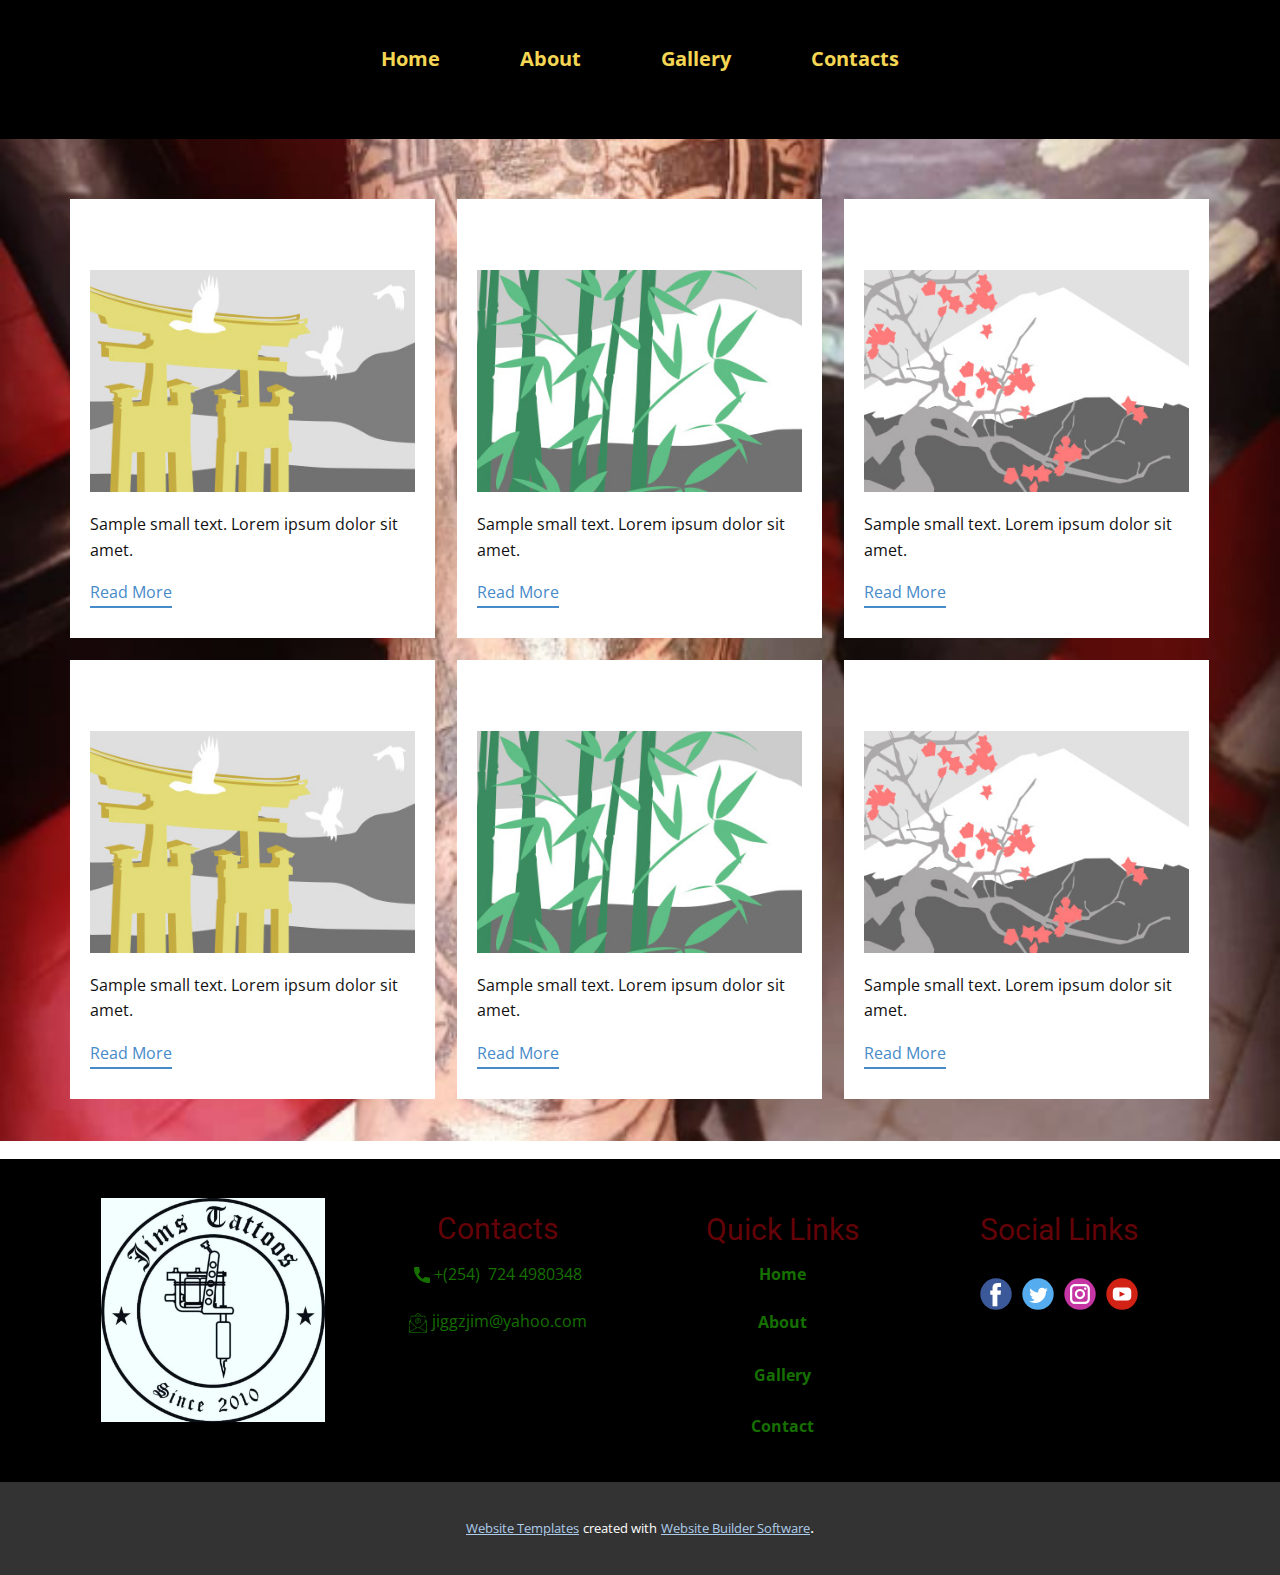
<file: blog/blog.html>
<html style="font-size: 16px;" lang="en"><head>
    <meta name="viewport" content="width=device-width, initial-scale=1.0">
    <meta charset="utf-8">
    <meta name="keywords" content="">
    <meta name="description" content="">
    <title>Blog Template</title>
    <link rel="stylesheet" href="../nicepage.css" media="screen">
<link rel="stylesheet" href="../Blog-Template.css" media="screen">
    <script class="u-script" type="text/javascript" src="../jquery.js" "="" defer=""></script>
    <script class="u-script" type="text/javascript" src="../nicepage.js" "="" defer=""></script>
    <meta name="generator" content="Nicepage 4.15.8, nicepage.com">
    <link id="u-theme-google-font" rel="stylesheet" href="https://fonts.googleapis.com/css?family=Roboto:100,100i,300,300i,400,400i,500,500i,700,700i,900,900i|Open+Sans:300,300i,400,400i,500,500i,600,600i,700,700i,800,800i">
    <link id="u-page-google-font" rel="stylesheet" href="https://fonts.googleapis.com/css?family=Merriweather:300,300i,400,400i,700,700i,900,900i">
    
    
    <script type="application/ld+json">{
		"@context": "http://schema.org",
		"@type": "Organization",
		"name": "",
		"logo": "images/Capture11.PNG",
		"sameAs": [
				"https://www.facebook.com/profile.php?id=100064150505729",
				"https://www.instagram.com/jims_tattoos/"
		]
}</script>
    <meta name="theme-color" content="#478ac9">
  </head>
  <body class="u-body u-xl-mode" data-lang="en"><header class="u-black u-header u-sticky u-sticky-17af u-header" id="sec-59f7" data-animation-name="" data-animation-duration="0" data-animation-delay="0" data-animation-direction=""><div class="u-clearfix u-sheet u-sheet-1">
        <nav class="u-menu u-menu-one-level u-offcanvas u-menu-1">
          <div class="menu-collapse" style="font-weight: 700; font-size: 1.25rem;">
            <a class="u-black u-button-style u-custom-text-active-color u-custom-text-color u-custom-text-decoration u-nav-link" href="#" style="padding: 9px 30px; font-size: calc(1em + 18px); background-image: none;">
              <svg class="u-svg-link" viewBox="0 0 24 24"><use xmlns:xlink="http://www.w3.org/1999/xlink" xlink:href="#svg-c39c"></use></svg>
              <svg class="u-svg-content" version="1.1" id="svg-c39c" viewBox="0 0 16 16" x="0px" y="0px" xmlns:xlink="http://www.w3.org/1999/xlink" xmlns="http://www.w3.org/2000/svg"><g><rect y="1" width="16" height="2"></rect><rect y="7" width="16" height="2"></rect><rect y="13" width="16" height="2"></rect>
</g></svg>
            </a>
          </div>
          <div class="u-custom-menu u-nav-container">
            <ul class="u-nav u-unstyled u-nav-1"><li class="u-nav-item"><a class="u-button-style u-nav-link u-text-active-white u-text-palette-3-light-1" href="../Home.html" style="padding: 10px 40px;">Home</a>
</li><li class="u-nav-item"><a class="u-button-style u-nav-link u-text-active-white u-text-palette-3-light-1" href="../About.html" style="padding: 10px 40px;">About</a>
</li><li class="u-nav-item"><a class="u-button-style u-nav-link u-text-active-white u-text-palette-3-light-1" href="../Gallery.html" style="padding: 10px 40px;">Gallery</a>
</li><li class="u-nav-item"><a class="u-button-style u-nav-link u-text-active-white u-text-palette-3-light-1" href="../Contacts.html" style="padding: 10px 40px;">Contacts</a>
</li></ul>
          </div>
          <div class="u-custom-menu u-nav-container-collapse">
            <div class="u-black u-container-style u-inner-container-layout u-opacity u-opacity-95 u-sidenav">
              <div class="u-inner-container-layout u-sidenav-overflow">
                <div class="u-menu-close"></div>
                <ul class="u-align-center u-nav u-popupmenu-items u-unstyled u-nav-2"><li class="u-nav-item"><a class="u-button-style u-nav-link" href="../Home.html">Home</a>
</li><li class="u-nav-item"><a class="u-button-style u-nav-link" href="../About.html">About</a>
</li><li class="u-nav-item"><a class="u-button-style u-nav-link" href="../Gallery.html">Gallery</a>
</li><li class="u-nav-item"><a class="u-button-style u-nav-link" href="../Contacts.html">Contacts</a>
</li></ul>
              </div>
            </div>
            <div class="u-black u-menu-overlay u-opacity u-opacity-70"></div>
          </div>
        </nav>
      </div></header>
    <section class="u-clearfix u-section-1" id="sec-4457">
      <div class="u-clearfix u-sheet u-valign-middle u-sheet-1"><!--blog--><!--blog_options_json--><!--{"type":"Recent","source":"","tags":"","count":""}--><!--/blog_options_json-->
        <div class="u-blog u-expanded-width u-repeater u-repeater-1"><!--blog_post-->
          <div class="u-blog-post u-container-style u-repeater-item u-white u-repeater-item-1">
            <div class="u-container-layout u-similar-container u-valign-top u-container-layout-1"><!--blog_post_header-->
              <h4 class="u-blog-control u-text u-text-1">
                <a class="u-post-header-link" href="../blog/post-5.html">Post 6 Headline</a>
              </h4><!--/blog_post_header--><!--blog_post_image-->
              <a class="u-post-header-link" href="../blog/post-5.html"><img alt="" class="u-blog-control u-expanded-width u-image u-image-default u-image-1" src="[data-uri]"></a><!--/blog_post_image--><!--blog_post_content-->
              <div class="u-blog-control u-post-content u-text u-text-2 fr-view">Sample small text. Lorem ipsum dolor sit amet.</div><!--/blog_post_content--><!--blog_post_readmore-->
              <a href="../blog/post-5.html" class="u-blog-control u-border-2 u-border-palette-1-base u-btn u-btn-rectangle u-button-style u-none u-btn-1"><!--blog_post_readmore_content--><!--options_json--><!--{"content":"","defaultValue":"Read More"}--><!--/options_json-->Read More<!--/blog_post_readmore_content--></a><!--/blog_post_readmore-->
            </div>
          </div><div class="u-blog-post u-container-style u-repeater-item u-video-cover u-white">
            <div class="u-container-layout u-similar-container u-valign-top u-container-layout-2"><!--blog_post_header-->
              <h4 class="u-blog-control u-text u-text-3">
                <a class="u-post-header-link" href="../blog/post-4.html">Post 5 Headline</a>
              </h4><!--/blog_post_header--><!--blog_post_image-->
              <a class="u-post-header-link" href="../blog/post-4.html"><img alt="" class="u-blog-control u-expanded-width u-image u-image-default u-image-2" src="[data-uri]"></a><!--/blog_post_image--><!--blog_post_content-->
              <div class="u-blog-control u-post-content u-text u-text-4 fr-view">Sample small text. Lorem ipsum dolor sit amet.</div><!--/blog_post_content--><!--blog_post_readmore-->
              <a href="../blog/post-4.html" class="u-blog-control u-border-2 u-border-palette-1-base u-btn u-btn-rectangle u-button-style u-none u-btn-2"><!--blog_post_readmore_content--><!--options_json--><!--{"content":"","defaultValue":"Read More"}--><!--/options_json-->Read More<!--/blog_post_readmore_content--></a><!--/blog_post_readmore-->
            </div>
          </div><div class="u-blog-post u-container-style u-repeater-item u-video-cover u-white">
            <div class="u-container-layout u-similar-container u-valign-top u-container-layout-3"><!--blog_post_header-->
              <h4 class="u-blog-control u-text u-text-5">
                <a class="u-post-header-link" href="../blog/post-3.html">Post 4 Headline</a>
              </h4><!--/blog_post_header--><!--blog_post_image-->
              <a class="u-post-header-link" href="../blog/post-3.html"><img alt="" class="u-blog-control u-expanded-width u-image u-image-default u-image-3" src="[data-uri]"></a><!--/blog_post_image--><!--blog_post_content-->
              <div class="u-blog-control u-post-content u-text u-text-6 fr-view">Sample small text. Lorem ipsum dolor sit amet.</div><!--/blog_post_content--><!--blog_post_readmore-->
              <a href="../blog/post-3.html" class="u-blog-control u-border-2 u-border-palette-1-base u-btn u-btn-rectangle u-button-style u-none u-btn-3"><!--blog_post_readmore_content--><!--options_json--><!--{"content":"","defaultValue":"Read More"}--><!--/options_json-->Read More<!--/blog_post_readmore_content--></a><!--/blog_post_readmore-->
            </div>
          </div><div class="u-blog-post u-container-style u-repeater-item u-white u-repeater-item-1">
            <div class="u-container-layout u-similar-container u-valign-top u-container-layout-1"><!--blog_post_header-->
              <h4 class="u-blog-control u-text u-text-1">
                <a class="u-post-header-link" href="../blog/post-2.html">Post 3 Headline</a>
              </h4><!--/blog_post_header--><!--blog_post_image-->
              <a class="u-post-header-link" href="../blog/post-2.html"><img alt="" class="u-blog-control u-expanded-width u-image u-image-default u-image-1" src="[data-uri]"></a><!--/blog_post_image--><!--blog_post_content-->
              <div class="u-blog-control u-post-content u-text u-text-2 fr-view">Sample small text. Lorem ipsum dolor sit amet.</div><!--/blog_post_content--><!--blog_post_readmore-->
              <a href="../blog/post-2.html" class="u-blog-control u-border-2 u-border-palette-1-base u-btn u-btn-rectangle u-button-style u-none u-btn-1"><!--blog_post_readmore_content--><!--options_json--><!--{"content":"","defaultValue":"Read More"}--><!--/options_json-->Read More<!--/blog_post_readmore_content--></a><!--/blog_post_readmore-->
            </div>
          </div><div class="u-blog-post u-container-style u-repeater-item u-video-cover u-white">
            <div class="u-container-layout u-similar-container u-valign-top u-container-layout-2"><!--blog_post_header-->
              <h4 class="u-blog-control u-text u-text-3">
                <a class="u-post-header-link" href="../blog/post-1.html">Post 2 Headline</a>
              </h4><!--/blog_post_header--><!--blog_post_image-->
              <a class="u-post-header-link" href="../blog/post-1.html"><img alt="" class="u-blog-control u-expanded-width u-image u-image-default u-image-2" src="[data-uri]"></a><!--/blog_post_image--><!--blog_post_content-->
              <div class="u-blog-control u-post-content u-text u-text-4 fr-view">Sample small text. Lorem ipsum dolor sit amet.</div><!--/blog_post_content--><!--blog_post_readmore-->
              <a href="../blog/post-1.html" class="u-blog-control u-border-2 u-border-palette-1-base u-btn u-btn-rectangle u-button-style u-none u-btn-2"><!--blog_post_readmore_content--><!--options_json--><!--{"content":"","defaultValue":"Read More"}--><!--/options_json-->Read More<!--/blog_post_readmore_content--></a><!--/blog_post_readmore-->
            </div>
          </div><div class="u-blog-post u-container-style u-repeater-item u-video-cover u-white">
            <div class="u-container-layout u-similar-container u-valign-top u-container-layout-3"><!--blog_post_header-->
              <h4 class="u-blog-control u-text u-text-5">
                <a class="u-post-header-link" href="../blog/post.html">Post 1 Headline</a>
              </h4><!--/blog_post_header--><!--blog_post_image-->
              <a class="u-post-header-link" href="../blog/post.html"><img alt="" class="u-blog-control u-expanded-width u-image u-image-default u-image-3" src="[data-uri]"></a><!--/blog_post_image--><!--blog_post_content-->
              <div class="u-blog-control u-post-content u-text u-text-6 fr-view">Sample small text. Lorem ipsum dolor sit amet.</div><!--/blog_post_content--><!--blog_post_readmore-->
              <a href="../blog/post.html" class="u-blog-control u-border-2 u-border-palette-1-base u-btn u-btn-rectangle u-button-style u-none u-btn-3"><!--blog_post_readmore_content--><!--options_json--><!--{"content":"","defaultValue":"Read More"}--><!--/options_json-->Read More<!--/blog_post_readmore_content--></a><!--/blog_post_readmore-->
            </div>
          </div><!--/blog_post--><!--blog_post-->
          <!--/blog_post--><!--blog_post-->
          <!--/blog_post-->
        </div><!--/blog-->
      </div>
    </section>
    
    
    <footer class="u-black u-clearfix u-footer u-footer" id="sec-d5ab"><div class="u-clearfix u-sheet u-sheet-1">
        <div class="u-clearfix u-expanded-width u-layout-wrap u-layout-wrap-1">
          <div class="u-layout">
            <div class="u-layout-row">
              <div class="u-container-style u-layout-cell u-size-15 u-layout-cell-1">
                <div class="u-container-layout u-container-layout-1">
                  <a href="https://nicepage.studio" class="u-image u-logo u-image-1" data-image-width="777" data-image-height="777">
                    <img src="../images/Capture11.PNG" class="u-logo-image u-logo-image-1">
                  </a>
                </div>
              </div>
              <div class="u-container-style u-layout-cell u-size-15 u-layout-cell-2">
                <div class="u-container-layout u-container-layout-2">
                  <h3 class="u-align-center u-text u-text-custom-color-4 u-text-default u-text-1">Contacts</h3>
                  <a href="#" class="u-active-none u-bottom-left-radius-0 u-bottom-right-radius-0 u-btn u-btn-rectangle u-button-style u-hover-none u-none u-radius-0 u-text-custom-color-6 u-top-left-radius-0 u-top-right-radius-0 u-btn-1"><span class="u-icon u-text-custom-color-6"><svg class="u-svg-content" viewBox="0 0 405.333 405.333" x="0px" y="0px" style="width: 1em; height: 1em;"><path d="M373.333,266.88c-25.003,0-49.493-3.904-72.704-11.563c-11.328-3.904-24.192-0.896-31.637,6.699l-46.016,34.752    c-52.8-28.181-86.592-61.952-114.389-114.368l33.813-44.928c8.512-8.512,11.563-20.971,7.915-32.64    C142.592,81.472,138.667,56.96,138.667,32c0-17.643-14.357-32-32-32H32C14.357,0,0,14.357,0,32    c0,205.845,167.488,373.333,373.333,373.333c17.643,0,32-14.357,32-32V298.88C405.333,281.237,390.976,266.88,373.333,266.88z"></path></svg><img></span>&nbsp;+​(254)&nbsp; 724 4980348
                  </a>
                  <a href="#" class="u-active-none u-bottom-left-radius-0 u-bottom-right-radius-0 u-btn u-btn-rectangle u-button-style u-hover-none u-none u-radius-0 u-text-custom-color-6 u-top-left-radius-0 u-top-right-radius-0 u-btn-2"><span class="u-file-icon u-icon u-text-custom-color-6 u-icon-2"><img src="../images/3296467.png" alt=""></span>&nbsp;​jiggzjim@yahoo.com
                  </a>
                </div>
              </div>
              <div class="u-container-style u-layout-cell u-size-15 u-layout-cell-3">
                <div class="u-container-layout u-container-layout-3">
                  <h3 class="u-align-center u-text u-text-custom-color-4 u-text-default u-text-2">Quick Links</h3>
                  <a href="../Home.html" data-page-id="2789819724" class="u-border-1 u-border-active-palette-2-base u-border-hover-palette-1-base u-btn u-button-style u-none u-text-custom-color-6 u-btn-3">
                    <span style="font-weight: 700;">Home</span>
                    <span class="u-text-body-color"></span>
                  </a>
                  <a href="../About.html" data-page-id="3708463" class="u-border-1 u-border-active-palette-2-base u-border-hover-palette-1-base u-btn u-button-style u-none u-text-custom-color-6 u-btn-4">About</a>
                  <a href="../Gallery.html" data-page-id="61727665" class="u-border-1 u-border-active-palette-2-base u-border-hover-palette-1-base u-btn u-button-style u-none u-text-custom-color-6 u-btn-5">Gallery</a>
                  <a href="../Contacts.html" data-page-id="435423874" class="u-border-1 u-border-active-palette-2-base u-border-hover-palette-1-base u-btn u-button-style u-none u-text-custom-color-6 u-btn-6">Contact</a>
                </div>
              </div>
              <div class="u-container-style u-layout-cell u-size-15 u-layout-cell-4">
                <div class="u-container-layout u-valign-top-lg u-valign-top-md u-valign-top-sm u-container-layout-4">
                  <h3 class="u-align-center u-text u-text-custom-color-4 u-text-default u-text-3">Social Links</h3>
                  <div class="u-social-icons u-spacing-10 u-social-icons-1">
                    <a class="u-social-url" title="facebook" target="_blank" href="https://www.facebook.com/profile.php?id=100064150505729"><span class="u-icon u-social-facebook u-social-icon u-icon-3"><svg class="u-svg-link" preserveAspectRatio="xMidYMin slice" viewBox="0 0 112 112" style=""><use xmlns:xlink="http://www.w3.org/1999/xlink" xlink:href="#svg-eb33"></use></svg><svg class="u-svg-content" viewBox="0 0 112 112" x="0" y="0" id="svg-eb33"><circle fill="currentColor" cx="56.1" cy="56.1" r="55"></circle><path fill="#FFFFFF" d="M73.5,31.6h-9.1c-1.4,0-3.6,0.8-3.6,3.9v8.5h12.6L72,58.3H60.8v40.8H43.9V58.3h-8V43.9h8v-9.2
c0-6.7,3.1-17,17-17h12.5v13.9H73.5z"></path></svg></span>
                    </a>
                    <a class="u-social-url" title="twitter" target="_blank" href=""><span class="u-icon u-social-icon u-social-twitter u-icon-4"><svg class="u-svg-link" preserveAspectRatio="xMidYMin slice" viewBox="0 0 112 112" style=""><use xmlns:xlink="http://www.w3.org/1999/xlink" xlink:href="#svg-342c"></use></svg><svg class="u-svg-content" viewBox="0 0 112 112" x="0" y="0" id="svg-342c"><circle fill="currentColor" class="st0" cx="56.1" cy="56.1" r="55"></circle><path fill="#FFFFFF" d="M83.8,47.3c0,0.6,0,1.2,0,1.7c0,17.7-13.5,38.2-38.2,38.2C38,87.2,31,85,25,81.2c1,0.1,2.1,0.2,3.2,0.2
c6.3,0,12.1-2.1,16.7-5.7c-5.9-0.1-10.8-4-12.5-9.3c0.8,0.2,1.7,0.2,2.5,0.2c1.2,0,2.4-0.2,3.5-0.5c-6.1-1.2-10.8-6.7-10.8-13.1
c0-0.1,0-0.1,0-0.2c1.8,1,3.9,1.6,6.1,1.7c-3.6-2.4-6-6.5-6-11.2c0-2.5,0.7-4.8,1.8-6.7c6.6,8.1,16.5,13.5,27.6,14
c-0.2-1-0.3-2-0.3-3.1c0-7.4,6-13.4,13.4-13.4c3.9,0,7.3,1.6,9.8,4.2c3.1-0.6,5.9-1.7,8.5-3.3c-1,3.1-3.1,5.8-5.9,7.4
c2.7-0.3,5.3-1,7.7-2.1C88.7,43,86.4,45.4,83.8,47.3z"></path></svg></span>
                    </a>
                    <a class="u-social-url" title="instagram" target="_blank" href="https://www.instagram.com/jims_tattoos/"><span class="u-icon u-social-icon u-social-instagram u-icon-5"><svg class="u-svg-link" preserveAspectRatio="xMidYMin slice" viewBox="0 0 112 112" style=""><use xmlns:xlink="http://www.w3.org/1999/xlink" xlink:href="#svg-d370"></use></svg><svg class="u-svg-content" viewBox="0 0 112 112" x="0" y="0" id="svg-d370"><circle fill="currentColor" cx="56.1" cy="56.1" r="55"></circle><path fill="#FFFFFF" d="M55.9,38.2c-9.9,0-17.9,8-17.9,17.9C38,66,46,74,55.9,74c9.9,0,17.9-8,17.9-17.9C73.8,46.2,65.8,38.2,55.9,38.2
z M55.9,66.4c-5.7,0-10.3-4.6-10.3-10.3c-0.1-5.7,4.6-10.3,10.3-10.3c5.7,0,10.3,4.6,10.3,10.3C66.2,61.8,61.6,66.4,55.9,66.4z"></path><path fill="#FFFFFF" d="M74.3,33.5c-2.3,0-4.2,1.9-4.2,4.2s1.9,4.2,4.2,4.2s4.2-1.9,4.2-4.2S76.6,33.5,74.3,33.5z"></path><path fill="#FFFFFF" d="M73.1,21.3H38.6c-9.7,0-17.5,7.9-17.5,17.5v34.5c0,9.7,7.9,17.6,17.5,17.6h34.5c9.7,0,17.5-7.9,17.5-17.5V38.8
C90.6,29.1,82.7,21.3,73.1,21.3z M83,73.3c0,5.5-4.5,9.9-9.9,9.9H38.6c-5.5,0-9.9-4.5-9.9-9.9V38.8c0-5.5,4.5-9.9,9.9-9.9h34.5
c5.5,0,9.9,4.5,9.9,9.9V73.3z"></path></svg></span>
                    </a>
                    <a class="u-social-url" target="_blank" data-type="YouTube" title="YouTube" href=""><span class="u-icon u-social-icon u-social-youtube u-icon-6"><svg class="u-svg-link" preserveAspectRatio="xMidYMin slice" viewBox="0 0 112 112" style=""><use xmlns:xlink="http://www.w3.org/1999/xlink" xlink:href="#svg-fcbe"></use></svg><svg class="u-svg-content" viewBox="0 0 112 112" x="0" y="0" id="svg-fcbe"><circle fill="currentColor" cx="56.1" cy="56.1" r="55"></circle><path fill="#FFFFFF" d="M74.9,33.3H37.3c-7.4,0-13.4,6-13.4,13.4v18.8c0,7.4,6,13.4,13.4,13.4h37.6c7.4,0,13.4-6,13.4-13.4V46.7 C88.3,39.3,82.3,33.3,74.9,33.3L74.9,33.3z M65.9,57l-17.6,8.4c-0.5,0.2-1-0.1-1-0.6V47.5c0-0.5,0.6-0.9,1-0.6l17.6,8.9 C66.4,56,66.4,56.8,65.9,57L65.9,57z"></path></svg></span>
                    </a>
                  </div>
                </div>
              </div>
            </div>
          </div>
        </div>
      </div></footer>
    <section class="u-backlink u-clearfix u-grey-80">
      <a class="u-link" href="https://nicepage.com/website-templates" target="_blank">
        <span>Website Templates</span>
      </a>
      <p class="u-text">
        <span>created with</span>
      </p>
      <a class="u-link" href="" target="_blank">
        <span>Website Builder Software</span>
      </a>. 
    </section>
  
</body></html>
</file>
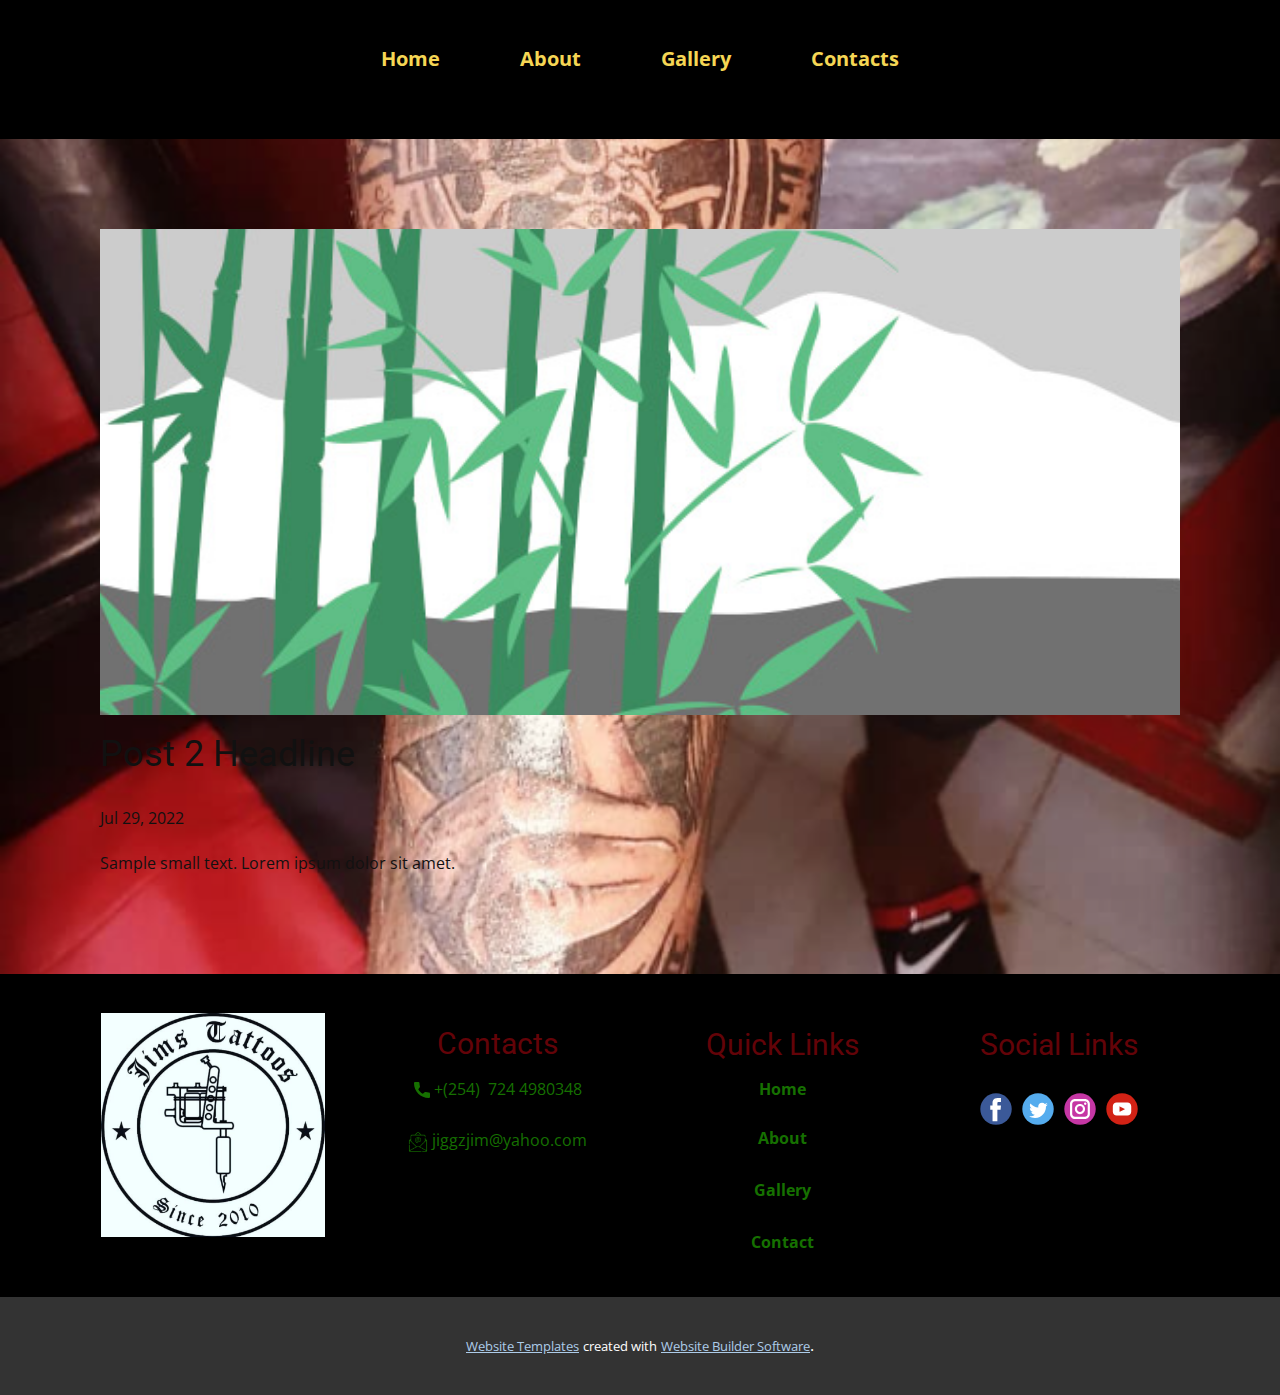
<file: blog/post-1.html>
<!doctype html>
<html style="font-size: 16px;" lang="en"><head>
    <meta name="viewport" content="width=device-width, initial-scale=1.0">
    <meta charset="utf-8">
    <meta name="keywords" content="Post 1 Headline">
    <meta name="description" content="">
    <title>Post 2 Headline</title>
    <link rel="stylesheet" href="../nicepage.css" media="screen">
<link rel="stylesheet" href="../Post-Template.css" media="screen">
    <script class="u-script" type="text/javascript" src="../jquery.js" "="" defer=""></script>
    <script class="u-script" type="text/javascript" src="../nicepage.js" "="" defer=""></script>
    <meta name="generator" content="Nicepage 4.15.8, nicepage.com">
    <link id="u-theme-google-font" rel="stylesheet" href="https://fonts.googleapis.com/css?family=Roboto:100,100i,300,300i,400,400i,500,500i,700,700i,900,900i|Open+Sans:300,300i,400,400i,500,500i,600,600i,700,700i,800,800i">
    
    
    <script type="application/ld+json">{
		"@context": "http://schema.org",
		"@type": "Organization",
		"name": "",
		"logo": "images/Capture11.PNG",
		"sameAs": [
				"https://www.facebook.com/profile.php?id=100064150505729",
				"https://www.instagram.com/jims_tattoos/"
		]
}</script>
    <meta name="theme-color" content="#478ac9">
  </head>
  <body class="u-body u-xl-mode" data-lang="en"><header class="u-black u-header u-sticky u-sticky-17af u-header" id="sec-59f7" data-animation-name="" data-animation-duration="0" data-animation-delay="0" data-animation-direction=""><div class="u-clearfix u-sheet u-sheet-1">
        <nav class="u-menu u-menu-one-level u-offcanvas u-menu-1">
          <div class="menu-collapse" style="font-weight: 700; font-size: 1.25rem;">
            <a class="u-black u-button-style u-custom-text-active-color u-custom-text-color u-custom-text-decoration u-nav-link" href="#" style="padding: 9px 30px; font-size: calc(1em + 18px); background-image: none;">
              <svg class="u-svg-link" viewBox="0 0 24 24"><use xmlns:xlink="http://www.w3.org/1999/xlink" xlink:href="#svg-c39c"></use></svg>
              <svg class="u-svg-content" version="1.1" id="svg-c39c" viewBox="0 0 16 16" x="0px" y="0px" xmlns:xlink="http://www.w3.org/1999/xlink" xmlns="http://www.w3.org/2000/svg"><g><rect y="1" width="16" height="2"></rect><rect y="7" width="16" height="2"></rect><rect y="13" width="16" height="2"></rect>
</g></svg>
            </a>
          </div>
          <div class="u-custom-menu u-nav-container">
            <ul class="u-nav u-unstyled u-nav-1"><li class="u-nav-item"><a class="u-button-style u-nav-link u-text-active-white u-text-palette-3-light-1" href="../Home.html" style="padding: 10px 40px;">Home</a>
</li><li class="u-nav-item"><a class="u-button-style u-nav-link u-text-active-white u-text-palette-3-light-1" href="../About.html" style="padding: 10px 40px;">About</a>
</li><li class="u-nav-item"><a class="u-button-style u-nav-link u-text-active-white u-text-palette-3-light-1" href="../Gallery.html" style="padding: 10px 40px;">Gallery</a>
</li><li class="u-nav-item"><a class="u-button-style u-nav-link u-text-active-white u-text-palette-3-light-1" href="../Contacts.html" style="padding: 10px 40px;">Contacts</a>
</li></ul>
          </div>
          <div class="u-custom-menu u-nav-container-collapse">
            <div class="u-black u-container-style u-inner-container-layout u-opacity u-opacity-95 u-sidenav">
              <div class="u-inner-container-layout u-sidenav-overflow">
                <div class="u-menu-close"></div>
                <ul class="u-align-center u-nav u-popupmenu-items u-unstyled u-nav-2"><li class="u-nav-item"><a class="u-button-style u-nav-link" href="../Home.html">Home</a>
</li><li class="u-nav-item"><a class="u-button-style u-nav-link" href="../About.html">About</a>
</li><li class="u-nav-item"><a class="u-button-style u-nav-link" href="../Gallery.html">Gallery</a>
</li><li class="u-nav-item"><a class="u-button-style u-nav-link" href="../Contacts.html">Contacts</a>
</li></ul>
              </div>
            </div>
            <div class="u-black u-menu-overlay u-opacity u-opacity-70"></div>
          </div>
        </nav>
      </div></header>
    <section class="u-align-center u-clearfix u-section-1" id="sec-f41d">
      <div class="u-clearfix u-sheet u-valign-middle-md u-valign-middle-sm u-valign-middle-xs u-sheet-1"><!--post_details--><!--post_details_options_json--><!--{"source":""}--><!--/post_details_options_json--><!--blog_post-->
        <div class="u-container-style u-expanded-width u-post-details u-post-details-1">
          <div class="u-container-layout u-valign-middle u-container-layout-1"><!--blog_post_image-->
            <img alt="" class="u-blog-control u-expanded-width u-image u-image-default u-image-1" src="[data-uri]"><!--/blog_post_image--><!--blog_post_header-->
            <h2 class="u-blog-control u-text u-text-1">Post 2 Headline</h2><!--/blog_post_header--><!--blog_post_metadata-->
            <div class="u-blog-control u-metadata u-metadata-1"><!--blog_post_metadata_date-->
              <span class="u-meta-date u-meta-icon">Jul 29, 2022</span><!--/blog_post_metadata_date--><!--blog_post_metadata_category-->
              <!--/blog_post_metadata_category--><!--blog_post_metadata_comments-->
              <!--/blog_post_metadata_comments-->
            </div><!--/blog_post_metadata--><!--blog_post_content-->
            <div class="u-align-justify u-blog-control u-post-content u-text u-text-2 fr-view">
  Sample small text. Lorem ipsum dolor sit amet.
  </div><!--/blog_post_content-->
          </div>
        </div><!--/blog_post--><!--/post_details-->
      </div>
    </section>
    
    
    <footer class="u-black u-clearfix u-footer u-footer" id="sec-d5ab"><div class="u-clearfix u-sheet u-sheet-1">
        <div class="u-clearfix u-expanded-width u-layout-wrap u-layout-wrap-1">
          <div class="u-layout">
            <div class="u-layout-row">
              <div class="u-container-style u-layout-cell u-size-15 u-layout-cell-1">
                <div class="u-container-layout u-container-layout-1">
                  <a href="https://nicepage.studio" class="u-image u-logo u-image-1" data-image-width="777" data-image-height="777">
                    <img src="../images/Capture11.PNG" class="u-logo-image u-logo-image-1">
                  </a>
                </div>
              </div>
              <div class="u-container-style u-layout-cell u-size-15 u-layout-cell-2">
                <div class="u-container-layout u-container-layout-2">
                  <h3 class="u-align-center u-text u-text-custom-color-4 u-text-default u-text-1">Contacts</h3>
                  <a href="#" class="u-active-none u-bottom-left-radius-0 u-bottom-right-radius-0 u-btn u-btn-rectangle u-button-style u-hover-none u-none u-radius-0 u-text-custom-color-6 u-top-left-radius-0 u-top-right-radius-0 u-btn-1"><span class="u-icon u-text-custom-color-6"><svg class="u-svg-content" viewBox="0 0 405.333 405.333" x="0px" y="0px" style="width: 1em; height: 1em;"><path d="M373.333,266.88c-25.003,0-49.493-3.904-72.704-11.563c-11.328-3.904-24.192-0.896-31.637,6.699l-46.016,34.752    c-52.8-28.181-86.592-61.952-114.389-114.368l33.813-44.928c8.512-8.512,11.563-20.971,7.915-32.64    C142.592,81.472,138.667,56.96,138.667,32c0-17.643-14.357-32-32-32H32C14.357,0,0,14.357,0,32    c0,205.845,167.488,373.333,373.333,373.333c17.643,0,32-14.357,32-32V298.88C405.333,281.237,390.976,266.88,373.333,266.88z"></path></svg><img></span>&nbsp;+​(254)&nbsp; 724 4980348
                  </a>
                  <a href="#" class="u-active-none u-bottom-left-radius-0 u-bottom-right-radius-0 u-btn u-btn-rectangle u-button-style u-hover-none u-none u-radius-0 u-text-custom-color-6 u-top-left-radius-0 u-top-right-radius-0 u-btn-2"><span class="u-file-icon u-icon u-text-custom-color-6 u-icon-2"><img src="../images/3296467.png" alt=""></span>&nbsp;​jiggzjim@yahoo.com
                  </a>
                </div>
              </div>
              <div class="u-container-style u-layout-cell u-size-15 u-layout-cell-3">
                <div class="u-container-layout u-container-layout-3">
                  <h3 class="u-align-center u-text u-text-custom-color-4 u-text-default u-text-2">Quick Links</h3>
                  <a href="../Home.html" data-page-id="2789819724" class="u-border-1 u-border-active-palette-2-base u-border-hover-palette-1-base u-btn u-button-style u-none u-text-custom-color-6 u-btn-3">
                    <span style="font-weight: 700;">Home</span>
                    <span class="u-text-body-color"></span>
                  </a>
                  <a href="../About.html" data-page-id="3708463" class="u-border-1 u-border-active-palette-2-base u-border-hover-palette-1-base u-btn u-button-style u-none u-text-custom-color-6 u-btn-4">About</a>
                  <a href="../Gallery.html" data-page-id="61727665" class="u-border-1 u-border-active-palette-2-base u-border-hover-palette-1-base u-btn u-button-style u-none u-text-custom-color-6 u-btn-5">Gallery</a>
                  <a href="../Contacts.html" data-page-id="435423874" class="u-border-1 u-border-active-palette-2-base u-border-hover-palette-1-base u-btn u-button-style u-none u-text-custom-color-6 u-btn-6">Contact</a>
                </div>
              </div>
              <div class="u-container-style u-layout-cell u-size-15 u-layout-cell-4">
                <div class="u-container-layout u-valign-top-lg u-valign-top-md u-valign-top-sm u-container-layout-4">
                  <h3 class="u-align-center u-text u-text-custom-color-4 u-text-default u-text-3">Social Links</h3>
                  <div class="u-social-icons u-spacing-10 u-social-icons-1">
                    <a class="u-social-url" title="facebook" target="_blank" href="https://www.facebook.com/profile.php?id=100064150505729"><span class="u-icon u-social-facebook u-social-icon u-icon-3"><svg class="u-svg-link" preserveAspectRatio="xMidYMin slice" viewBox="0 0 112 112" style=""><use xmlns:xlink="http://www.w3.org/1999/xlink" xlink:href="#svg-eb33"></use></svg><svg class="u-svg-content" viewBox="0 0 112 112" x="0" y="0" id="svg-eb33"><circle fill="currentColor" cx="56.1" cy="56.1" r="55"></circle><path fill="#FFFFFF" d="M73.5,31.6h-9.1c-1.4,0-3.6,0.8-3.6,3.9v8.5h12.6L72,58.3H60.8v40.8H43.9V58.3h-8V43.9h8v-9.2
c0-6.7,3.1-17,17-17h12.5v13.9H73.5z"></path></svg></span>
                    </a>
                    <a class="u-social-url" title="twitter" target="_blank" href=""><span class="u-icon u-social-icon u-social-twitter u-icon-4"><svg class="u-svg-link" preserveAspectRatio="xMidYMin slice" viewBox="0 0 112 112" style=""><use xmlns:xlink="http://www.w3.org/1999/xlink" xlink:href="#svg-342c"></use></svg><svg class="u-svg-content" viewBox="0 0 112 112" x="0" y="0" id="svg-342c"><circle fill="currentColor" class="st0" cx="56.1" cy="56.1" r="55"></circle><path fill="#FFFFFF" d="M83.8,47.3c0,0.6,0,1.2,0,1.7c0,17.7-13.5,38.2-38.2,38.2C38,87.2,31,85,25,81.2c1,0.1,2.1,0.2,3.2,0.2
c6.3,0,12.1-2.1,16.7-5.7c-5.9-0.1-10.8-4-12.5-9.3c0.8,0.2,1.7,0.2,2.5,0.2c1.2,0,2.4-0.2,3.5-0.5c-6.1-1.2-10.8-6.7-10.8-13.1
c0-0.1,0-0.1,0-0.2c1.8,1,3.9,1.6,6.1,1.7c-3.6-2.4-6-6.5-6-11.2c0-2.5,0.7-4.8,1.8-6.7c6.6,8.1,16.5,13.5,27.6,14
c-0.2-1-0.3-2-0.3-3.1c0-7.4,6-13.4,13.4-13.4c3.9,0,7.3,1.6,9.8,4.2c3.1-0.6,5.9-1.7,8.5-3.3c-1,3.1-3.1,5.8-5.9,7.4
c2.7-0.3,5.3-1,7.7-2.1C88.7,43,86.4,45.4,83.8,47.3z"></path></svg></span>
                    </a>
                    <a class="u-social-url" title="instagram" target="_blank" href="https://www.instagram.com/jims_tattoos/"><span class="u-icon u-social-icon u-social-instagram u-icon-5"><svg class="u-svg-link" preserveAspectRatio="xMidYMin slice" viewBox="0 0 112 112" style=""><use xmlns:xlink="http://www.w3.org/1999/xlink" xlink:href="#svg-d370"></use></svg><svg class="u-svg-content" viewBox="0 0 112 112" x="0" y="0" id="svg-d370"><circle fill="currentColor" cx="56.1" cy="56.1" r="55"></circle><path fill="#FFFFFF" d="M55.9,38.2c-9.9,0-17.9,8-17.9,17.9C38,66,46,74,55.9,74c9.9,0,17.9-8,17.9-17.9C73.8,46.2,65.8,38.2,55.9,38.2
z M55.9,66.4c-5.7,0-10.3-4.6-10.3-10.3c-0.1-5.7,4.6-10.3,10.3-10.3c5.7,0,10.3,4.6,10.3,10.3C66.2,61.8,61.6,66.4,55.9,66.4z"></path><path fill="#FFFFFF" d="M74.3,33.5c-2.3,0-4.2,1.9-4.2,4.2s1.9,4.2,4.2,4.2s4.2-1.9,4.2-4.2S76.6,33.5,74.3,33.5z"></path><path fill="#FFFFFF" d="M73.1,21.3H38.6c-9.7,0-17.5,7.9-17.5,17.5v34.5c0,9.7,7.9,17.6,17.5,17.6h34.5c9.7,0,17.5-7.9,17.5-17.5V38.8
C90.6,29.1,82.7,21.3,73.1,21.3z M83,73.3c0,5.5-4.5,9.9-9.9,9.9H38.6c-5.5,0-9.9-4.5-9.9-9.9V38.8c0-5.5,4.5-9.9,9.9-9.9h34.5
c5.5,0,9.9,4.5,9.9,9.9V73.3z"></path></svg></span>
                    </a>
                    <a class="u-social-url" target="_blank" data-type="YouTube" title="YouTube" href=""><span class="u-icon u-social-icon u-social-youtube u-icon-6"><svg class="u-svg-link" preserveAspectRatio="xMidYMin slice" viewBox="0 0 112 112" style=""><use xmlns:xlink="http://www.w3.org/1999/xlink" xlink:href="#svg-fcbe"></use></svg><svg class="u-svg-content" viewBox="0 0 112 112" x="0" y="0" id="svg-fcbe"><circle fill="currentColor" cx="56.1" cy="56.1" r="55"></circle><path fill="#FFFFFF" d="M74.9,33.3H37.3c-7.4,0-13.4,6-13.4,13.4v18.8c0,7.4,6,13.4,13.4,13.4h37.6c7.4,0,13.4-6,13.4-13.4V46.7 C88.3,39.3,82.3,33.3,74.9,33.3L74.9,33.3z M65.9,57l-17.6,8.4c-0.5,0.2-1-0.1-1-0.6V47.5c0-0.5,0.6-0.9,1-0.6l17.6,8.9 C66.4,56,66.4,56.8,65.9,57L65.9,57z"></path></svg></span>
                    </a>
                  </div>
                </div>
              </div>
            </div>
          </div>
        </div>
      </div></footer>
    <section class="u-backlink u-clearfix u-grey-80">
      <a class="u-link" href="https://nicepage.com/website-templates" target="_blank">
        <span>Website Templates</span>
      </a>
      <p class="u-text">
        <span>created with</span>
      </p>
      <a class="u-link" href="" target="_blank">
        <span>Website Builder Software</span>
      </a>. 
    </section>
  
</body></html>
</file>
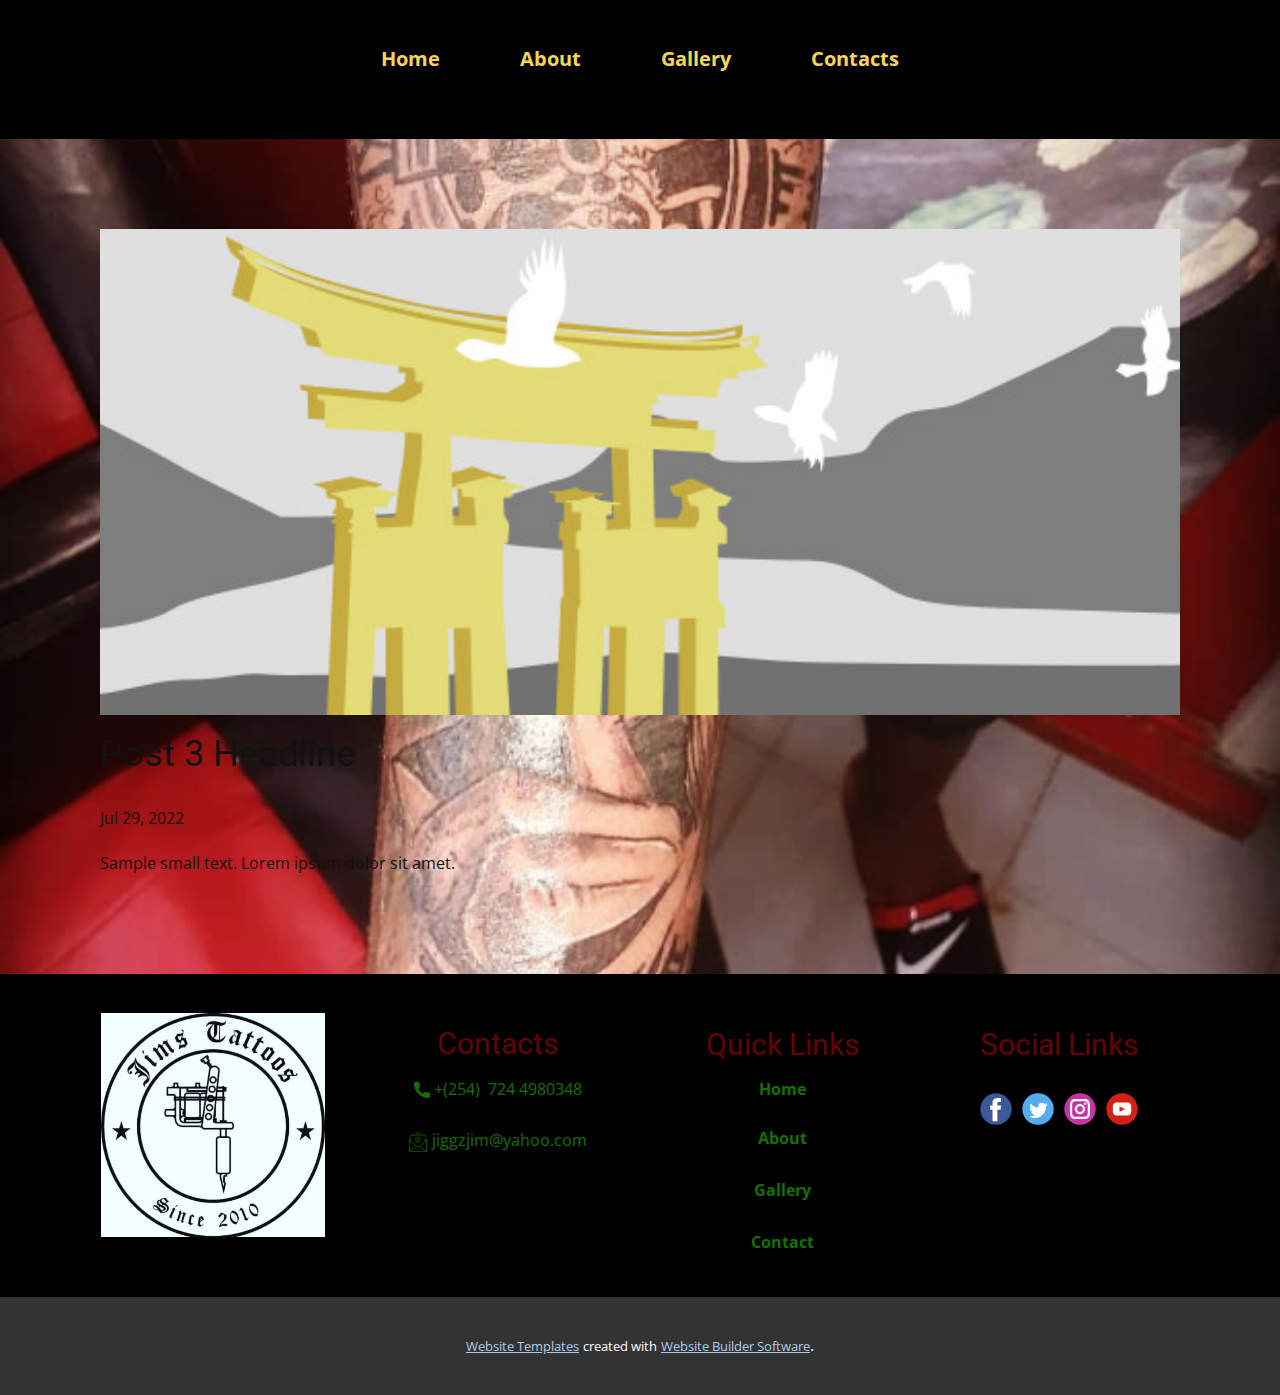
<file: blog/post-2.html>
<!doctype html>
<html style="font-size: 16px;" lang="en"><head>
    <meta name="viewport" content="width=device-width, initial-scale=1.0">
    <meta charset="utf-8">
    <meta name="keywords" content="Post 1 Headline">
    <meta name="description" content="">
    <title>Post 3 Headline</title>
    <link rel="stylesheet" href="../nicepage.css" media="screen">
<link rel="stylesheet" href="../Post-Template.css" media="screen">
    <script class="u-script" type="text/javascript" src="../jquery.js" "="" defer=""></script>
    <script class="u-script" type="text/javascript" src="../nicepage.js" "="" defer=""></script>
    <meta name="generator" content="Nicepage 4.15.8, nicepage.com">
    <link id="u-theme-google-font" rel="stylesheet" href="https://fonts.googleapis.com/css?family=Roboto:100,100i,300,300i,400,400i,500,500i,700,700i,900,900i|Open+Sans:300,300i,400,400i,500,500i,600,600i,700,700i,800,800i">
    
    
    <script type="application/ld+json">{
		"@context": "http://schema.org",
		"@type": "Organization",
		"name": "",
		"logo": "images/Capture11.PNG",
		"sameAs": [
				"https://www.facebook.com/profile.php?id=100064150505729",
				"https://www.instagram.com/jims_tattoos/"
		]
}</script>
    <meta name="theme-color" content="#478ac9">
  </head>
  <body class="u-body u-xl-mode" data-lang="en"><header class="u-black u-header u-sticky u-sticky-17af u-header" id="sec-59f7" data-animation-name="" data-animation-duration="0" data-animation-delay="0" data-animation-direction=""><div class="u-clearfix u-sheet u-sheet-1">
        <nav class="u-menu u-menu-one-level u-offcanvas u-menu-1">
          <div class="menu-collapse" style="font-weight: 700; font-size: 1.25rem;">
            <a class="u-black u-button-style u-custom-text-active-color u-custom-text-color u-custom-text-decoration u-nav-link" href="#" style="padding: 9px 30px; font-size: calc(1em + 18px); background-image: none;">
              <svg class="u-svg-link" viewBox="0 0 24 24"><use xmlns:xlink="http://www.w3.org/1999/xlink" xlink:href="#svg-c39c"></use></svg>
              <svg class="u-svg-content" version="1.1" id="svg-c39c" viewBox="0 0 16 16" x="0px" y="0px" xmlns:xlink="http://www.w3.org/1999/xlink" xmlns="http://www.w3.org/2000/svg"><g><rect y="1" width="16" height="2"></rect><rect y="7" width="16" height="2"></rect><rect y="13" width="16" height="2"></rect>
</g></svg>
            </a>
          </div>
          <div class="u-custom-menu u-nav-container">
            <ul class="u-nav u-unstyled u-nav-1"><li class="u-nav-item"><a class="u-button-style u-nav-link u-text-active-white u-text-palette-3-light-1" href="../Home.html" style="padding: 10px 40px;">Home</a>
</li><li class="u-nav-item"><a class="u-button-style u-nav-link u-text-active-white u-text-palette-3-light-1" href="../About.html" style="padding: 10px 40px;">About</a>
</li><li class="u-nav-item"><a class="u-button-style u-nav-link u-text-active-white u-text-palette-3-light-1" href="../Gallery.html" style="padding: 10px 40px;">Gallery</a>
</li><li class="u-nav-item"><a class="u-button-style u-nav-link u-text-active-white u-text-palette-3-light-1" href="../Contacts.html" style="padding: 10px 40px;">Contacts</a>
</li></ul>
          </div>
          <div class="u-custom-menu u-nav-container-collapse">
            <div class="u-black u-container-style u-inner-container-layout u-opacity u-opacity-95 u-sidenav">
              <div class="u-inner-container-layout u-sidenav-overflow">
                <div class="u-menu-close"></div>
                <ul class="u-align-center u-nav u-popupmenu-items u-unstyled u-nav-2"><li class="u-nav-item"><a class="u-button-style u-nav-link" href="../Home.html">Home</a>
</li><li class="u-nav-item"><a class="u-button-style u-nav-link" href="../About.html">About</a>
</li><li class="u-nav-item"><a class="u-button-style u-nav-link" href="../Gallery.html">Gallery</a>
</li><li class="u-nav-item"><a class="u-button-style u-nav-link" href="../Contacts.html">Contacts</a>
</li></ul>
              </div>
            </div>
            <div class="u-black u-menu-overlay u-opacity u-opacity-70"></div>
          </div>
        </nav>
      </div></header>
    <section class="u-align-center u-clearfix u-section-1" id="sec-f41d">
      <div class="u-clearfix u-sheet u-valign-middle-md u-valign-middle-sm u-valign-middle-xs u-sheet-1"><!--post_details--><!--post_details_options_json--><!--{"source":""}--><!--/post_details_options_json--><!--blog_post-->
        <div class="u-container-style u-expanded-width u-post-details u-post-details-1">
          <div class="u-container-layout u-valign-middle u-container-layout-1"><!--blog_post_image-->
            <img alt="" class="u-blog-control u-expanded-width u-image u-image-default u-image-1" src="[data-uri]"><!--/blog_post_image--><!--blog_post_header-->
            <h2 class="u-blog-control u-text u-text-1">Post 3 Headline</h2><!--/blog_post_header--><!--blog_post_metadata-->
            <div class="u-blog-control u-metadata u-metadata-1"><!--blog_post_metadata_date-->
              <span class="u-meta-date u-meta-icon">Jul 29, 2022</span><!--/blog_post_metadata_date--><!--blog_post_metadata_category-->
              <!--/blog_post_metadata_category--><!--blog_post_metadata_comments-->
              <!--/blog_post_metadata_comments-->
            </div><!--/blog_post_metadata--><!--blog_post_content-->
            <div class="u-align-justify u-blog-control u-post-content u-text u-text-2 fr-view">
  Sample small text. Lorem ipsum dolor sit amet.
  </div><!--/blog_post_content-->
          </div>
        </div><!--/blog_post--><!--/post_details-->
      </div>
    </section>
    
    
    <footer class="u-black u-clearfix u-footer u-footer" id="sec-d5ab"><div class="u-clearfix u-sheet u-sheet-1">
        <div class="u-clearfix u-expanded-width u-layout-wrap u-layout-wrap-1">
          <div class="u-layout">
            <div class="u-layout-row">
              <div class="u-container-style u-layout-cell u-size-15 u-layout-cell-1">
                <div class="u-container-layout u-container-layout-1">
                  <a href="https://nicepage.studio" class="u-image u-logo u-image-1" data-image-width="777" data-image-height="777">
                    <img src="../images/Capture11.PNG" class="u-logo-image u-logo-image-1">
                  </a>
                </div>
              </div>
              <div class="u-container-style u-layout-cell u-size-15 u-layout-cell-2">
                <div class="u-container-layout u-container-layout-2">
                  <h3 class="u-align-center u-text u-text-custom-color-4 u-text-default u-text-1">Contacts</h3>
                  <a href="#" class="u-active-none u-bottom-left-radius-0 u-bottom-right-radius-0 u-btn u-btn-rectangle u-button-style u-hover-none u-none u-radius-0 u-text-custom-color-6 u-top-left-radius-0 u-top-right-radius-0 u-btn-1"><span class="u-icon u-text-custom-color-6"><svg class="u-svg-content" viewBox="0 0 405.333 405.333" x="0px" y="0px" style="width: 1em; height: 1em;"><path d="M373.333,266.88c-25.003,0-49.493-3.904-72.704-11.563c-11.328-3.904-24.192-0.896-31.637,6.699l-46.016,34.752    c-52.8-28.181-86.592-61.952-114.389-114.368l33.813-44.928c8.512-8.512,11.563-20.971,7.915-32.64    C142.592,81.472,138.667,56.96,138.667,32c0-17.643-14.357-32-32-32H32C14.357,0,0,14.357,0,32    c0,205.845,167.488,373.333,373.333,373.333c17.643,0,32-14.357,32-32V298.88C405.333,281.237,390.976,266.88,373.333,266.88z"></path></svg><img></span>&nbsp;+​(254)&nbsp; 724 4980348
                  </a>
                  <a href="#" class="u-active-none u-bottom-left-radius-0 u-bottom-right-radius-0 u-btn u-btn-rectangle u-button-style u-hover-none u-none u-radius-0 u-text-custom-color-6 u-top-left-radius-0 u-top-right-radius-0 u-btn-2"><span class="u-file-icon u-icon u-text-custom-color-6 u-icon-2"><img src="../images/3296467.png" alt=""></span>&nbsp;​jiggzjim@yahoo.com
                  </a>
                </div>
              </div>
              <div class="u-container-style u-layout-cell u-size-15 u-layout-cell-3">
                <div class="u-container-layout u-container-layout-3">
                  <h3 class="u-align-center u-text u-text-custom-color-4 u-text-default u-text-2">Quick Links</h3>
                  <a href="../Home.html" data-page-id="2789819724" class="u-border-1 u-border-active-palette-2-base u-border-hover-palette-1-base u-btn u-button-style u-none u-text-custom-color-6 u-btn-3">
                    <span style="font-weight: 700;">Home</span>
                    <span class="u-text-body-color"></span>
                  </a>
                  <a href="../About.html" data-page-id="3708463" class="u-border-1 u-border-active-palette-2-base u-border-hover-palette-1-base u-btn u-button-style u-none u-text-custom-color-6 u-btn-4">About</a>
                  <a href="../Gallery.html" data-page-id="61727665" class="u-border-1 u-border-active-palette-2-base u-border-hover-palette-1-base u-btn u-button-style u-none u-text-custom-color-6 u-btn-5">Gallery</a>
                  <a href="../Contacts.html" data-page-id="435423874" class="u-border-1 u-border-active-palette-2-base u-border-hover-palette-1-base u-btn u-button-style u-none u-text-custom-color-6 u-btn-6">Contact</a>
                </div>
              </div>
              <div class="u-container-style u-layout-cell u-size-15 u-layout-cell-4">
                <div class="u-container-layout u-valign-top-lg u-valign-top-md u-valign-top-sm u-container-layout-4">
                  <h3 class="u-align-center u-text u-text-custom-color-4 u-text-default u-text-3">Social Links</h3>
                  <div class="u-social-icons u-spacing-10 u-social-icons-1">
                    <a class="u-social-url" title="facebook" target="_blank" href="https://www.facebook.com/profile.php?id=100064150505729"><span class="u-icon u-social-facebook u-social-icon u-icon-3"><svg class="u-svg-link" preserveAspectRatio="xMidYMin slice" viewBox="0 0 112 112" style=""><use xmlns:xlink="http://www.w3.org/1999/xlink" xlink:href="#svg-eb33"></use></svg><svg class="u-svg-content" viewBox="0 0 112 112" x="0" y="0" id="svg-eb33"><circle fill="currentColor" cx="56.1" cy="56.1" r="55"></circle><path fill="#FFFFFF" d="M73.5,31.6h-9.1c-1.4,0-3.6,0.8-3.6,3.9v8.5h12.6L72,58.3H60.8v40.8H43.9V58.3h-8V43.9h8v-9.2
c0-6.7,3.1-17,17-17h12.5v13.9H73.5z"></path></svg></span>
                    </a>
                    <a class="u-social-url" title="twitter" target="_blank" href=""><span class="u-icon u-social-icon u-social-twitter u-icon-4"><svg class="u-svg-link" preserveAspectRatio="xMidYMin slice" viewBox="0 0 112 112" style=""><use xmlns:xlink="http://www.w3.org/1999/xlink" xlink:href="#svg-342c"></use></svg><svg class="u-svg-content" viewBox="0 0 112 112" x="0" y="0" id="svg-342c"><circle fill="currentColor" class="st0" cx="56.1" cy="56.1" r="55"></circle><path fill="#FFFFFF" d="M83.8,47.3c0,0.6,0,1.2,0,1.7c0,17.7-13.5,38.2-38.2,38.2C38,87.2,31,85,25,81.2c1,0.1,2.1,0.2,3.2,0.2
c6.3,0,12.1-2.1,16.7-5.7c-5.9-0.1-10.8-4-12.5-9.3c0.8,0.2,1.7,0.2,2.5,0.2c1.2,0,2.4-0.2,3.5-0.5c-6.1-1.2-10.8-6.7-10.8-13.1
c0-0.1,0-0.1,0-0.2c1.8,1,3.9,1.6,6.1,1.7c-3.6-2.4-6-6.5-6-11.2c0-2.5,0.7-4.8,1.8-6.7c6.6,8.1,16.5,13.5,27.6,14
c-0.2-1-0.3-2-0.3-3.1c0-7.4,6-13.4,13.4-13.4c3.9,0,7.3,1.6,9.8,4.2c3.1-0.6,5.9-1.7,8.5-3.3c-1,3.1-3.1,5.8-5.9,7.4
c2.7-0.3,5.3-1,7.7-2.1C88.7,43,86.4,45.4,83.8,47.3z"></path></svg></span>
                    </a>
                    <a class="u-social-url" title="instagram" target="_blank" href="https://www.instagram.com/jims_tattoos/"><span class="u-icon u-social-icon u-social-instagram u-icon-5"><svg class="u-svg-link" preserveAspectRatio="xMidYMin slice" viewBox="0 0 112 112" style=""><use xmlns:xlink="http://www.w3.org/1999/xlink" xlink:href="#svg-d370"></use></svg><svg class="u-svg-content" viewBox="0 0 112 112" x="0" y="0" id="svg-d370"><circle fill="currentColor" cx="56.1" cy="56.1" r="55"></circle><path fill="#FFFFFF" d="M55.9,38.2c-9.9,0-17.9,8-17.9,17.9C38,66,46,74,55.9,74c9.9,0,17.9-8,17.9-17.9C73.8,46.2,65.8,38.2,55.9,38.2
z M55.9,66.4c-5.7,0-10.3-4.6-10.3-10.3c-0.1-5.7,4.6-10.3,10.3-10.3c5.7,0,10.3,4.6,10.3,10.3C66.2,61.8,61.6,66.4,55.9,66.4z"></path><path fill="#FFFFFF" d="M74.3,33.5c-2.3,0-4.2,1.9-4.2,4.2s1.9,4.2,4.2,4.2s4.2-1.9,4.2-4.2S76.6,33.5,74.3,33.5z"></path><path fill="#FFFFFF" d="M73.1,21.3H38.6c-9.7,0-17.5,7.9-17.5,17.5v34.5c0,9.7,7.9,17.6,17.5,17.6h34.5c9.7,0,17.5-7.9,17.5-17.5V38.8
C90.6,29.1,82.7,21.3,73.1,21.3z M83,73.3c0,5.5-4.5,9.9-9.9,9.9H38.6c-5.5,0-9.9-4.5-9.9-9.9V38.8c0-5.5,4.5-9.9,9.9-9.9h34.5
c5.5,0,9.9,4.5,9.9,9.9V73.3z"></path></svg></span>
                    </a>
                    <a class="u-social-url" target="_blank" data-type="YouTube" title="YouTube" href=""><span class="u-icon u-social-icon u-social-youtube u-icon-6"><svg class="u-svg-link" preserveAspectRatio="xMidYMin slice" viewBox="0 0 112 112" style=""><use xmlns:xlink="http://www.w3.org/1999/xlink" xlink:href="#svg-fcbe"></use></svg><svg class="u-svg-content" viewBox="0 0 112 112" x="0" y="0" id="svg-fcbe"><circle fill="currentColor" cx="56.1" cy="56.1" r="55"></circle><path fill="#FFFFFF" d="M74.9,33.3H37.3c-7.4,0-13.4,6-13.4,13.4v18.8c0,7.4,6,13.4,13.4,13.4h37.6c7.4,0,13.4-6,13.4-13.4V46.7 C88.3,39.3,82.3,33.3,74.9,33.3L74.9,33.3z M65.9,57l-17.6,8.4c-0.5,0.2-1-0.1-1-0.6V47.5c0-0.5,0.6-0.9,1-0.6l17.6,8.9 C66.4,56,66.4,56.8,65.9,57L65.9,57z"></path></svg></span>
                    </a>
                  </div>
                </div>
              </div>
            </div>
          </div>
        </div>
      </div></footer>
    <section class="u-backlink u-clearfix u-grey-80">
      <a class="u-link" href="https://nicepage.com/website-templates" target="_blank">
        <span>Website Templates</span>
      </a>
      <p class="u-text">
        <span>created with</span>
      </p>
      <a class="u-link" href="" target="_blank">
        <span>Website Builder Software</span>
      </a>. 
    </section>
  
</body></html>
</file>
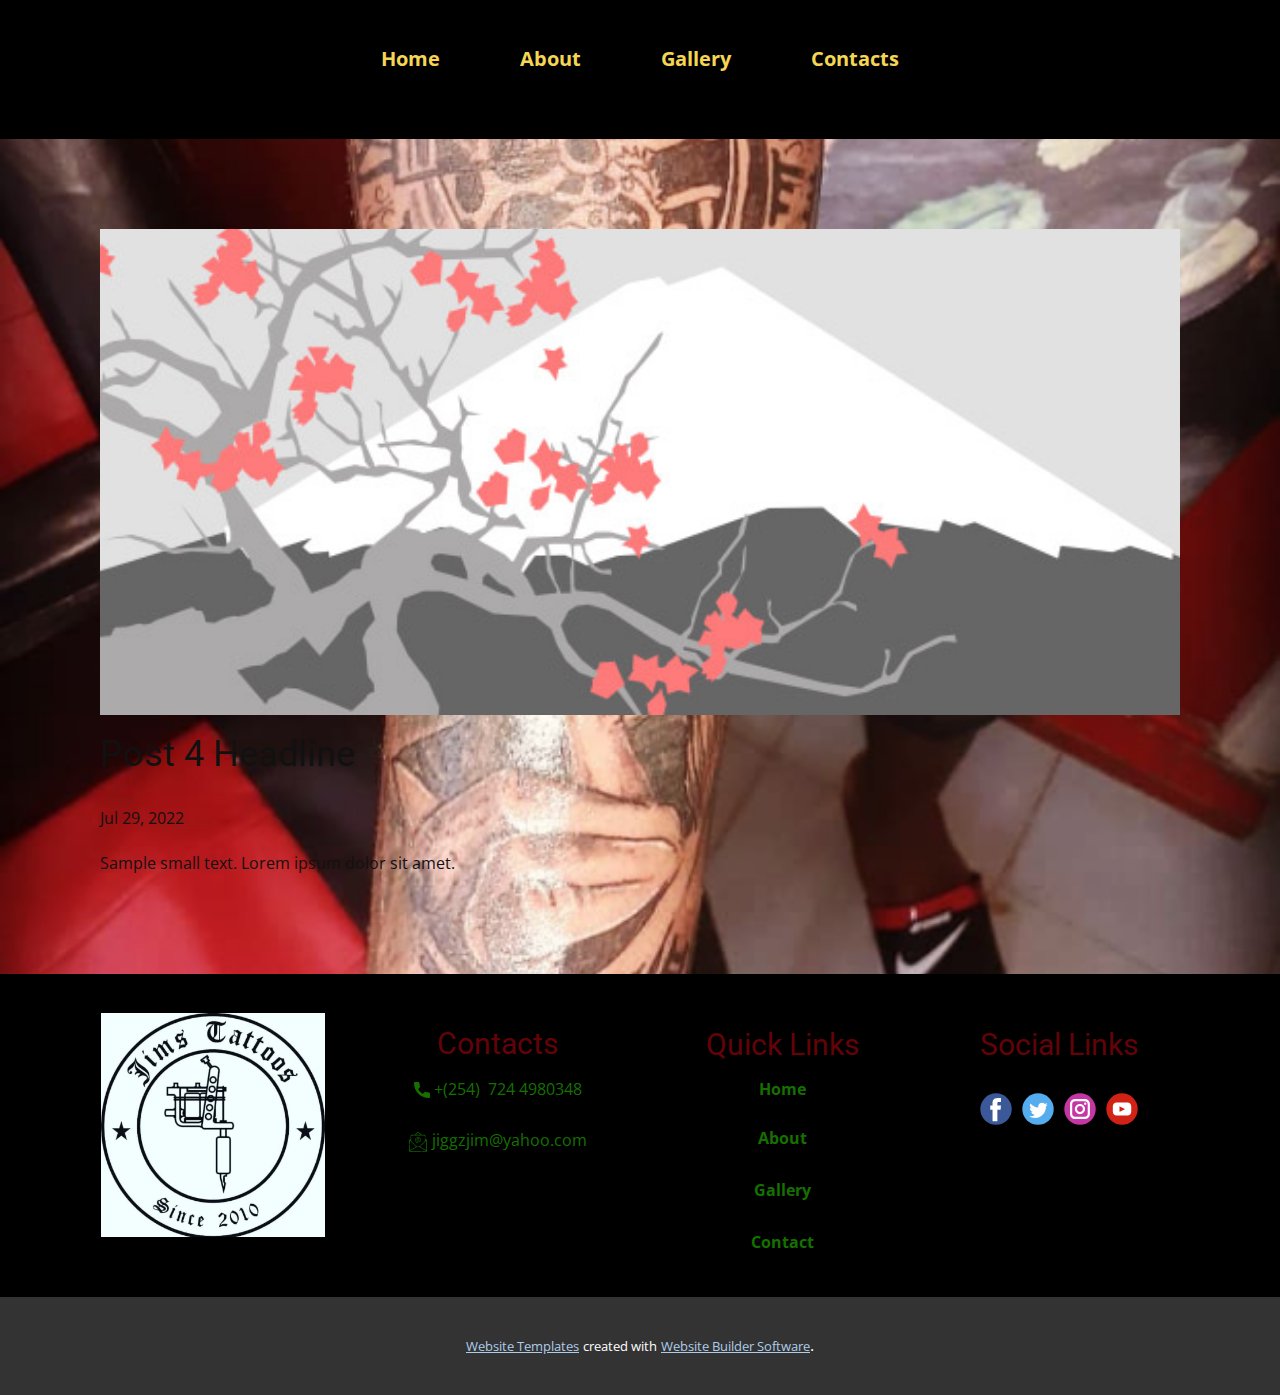
<file: blog/post-3.html>
<!doctype html>
<html style="font-size: 16px;" lang="en"><head>
    <meta name="viewport" content="width=device-width, initial-scale=1.0">
    <meta charset="utf-8">
    <meta name="keywords" content="Post 1 Headline">
    <meta name="description" content="">
    <title>Post 4 Headline</title>
    <link rel="stylesheet" href="../nicepage.css" media="screen">
<link rel="stylesheet" href="../Post-Template.css" media="screen">
    <script class="u-script" type="text/javascript" src="../jquery.js" "="" defer=""></script>
    <script class="u-script" type="text/javascript" src="../nicepage.js" "="" defer=""></script>
    <meta name="generator" content="Nicepage 4.15.8, nicepage.com">
    <link id="u-theme-google-font" rel="stylesheet" href="https://fonts.googleapis.com/css?family=Roboto:100,100i,300,300i,400,400i,500,500i,700,700i,900,900i|Open+Sans:300,300i,400,400i,500,500i,600,600i,700,700i,800,800i">
    
    
    <script type="application/ld+json">{
		"@context": "http://schema.org",
		"@type": "Organization",
		"name": "",
		"logo": "images/Capture11.PNG",
		"sameAs": [
				"https://www.facebook.com/profile.php?id=100064150505729",
				"https://www.instagram.com/jims_tattoos/"
		]
}</script>
    <meta name="theme-color" content="#478ac9">
  </head>
  <body class="u-body u-xl-mode" data-lang="en"><header class="u-black u-header u-sticky u-sticky-17af u-header" id="sec-59f7" data-animation-name="" data-animation-duration="0" data-animation-delay="0" data-animation-direction=""><div class="u-clearfix u-sheet u-sheet-1">
        <nav class="u-menu u-menu-one-level u-offcanvas u-menu-1">
          <div class="menu-collapse" style="font-weight: 700; font-size: 1.25rem;">
            <a class="u-black u-button-style u-custom-text-active-color u-custom-text-color u-custom-text-decoration u-nav-link" href="#" style="padding: 9px 30px; font-size: calc(1em + 18px); background-image: none;">
              <svg class="u-svg-link" viewBox="0 0 24 24"><use xmlns:xlink="http://www.w3.org/1999/xlink" xlink:href="#svg-c39c"></use></svg>
              <svg class="u-svg-content" version="1.1" id="svg-c39c" viewBox="0 0 16 16" x="0px" y="0px" xmlns:xlink="http://www.w3.org/1999/xlink" xmlns="http://www.w3.org/2000/svg"><g><rect y="1" width="16" height="2"></rect><rect y="7" width="16" height="2"></rect><rect y="13" width="16" height="2"></rect>
</g></svg>
            </a>
          </div>
          <div class="u-custom-menu u-nav-container">
            <ul class="u-nav u-unstyled u-nav-1"><li class="u-nav-item"><a class="u-button-style u-nav-link u-text-active-white u-text-palette-3-light-1" href="../Home.html" style="padding: 10px 40px;">Home</a>
</li><li class="u-nav-item"><a class="u-button-style u-nav-link u-text-active-white u-text-palette-3-light-1" href="../About.html" style="padding: 10px 40px;">About</a>
</li><li class="u-nav-item"><a class="u-button-style u-nav-link u-text-active-white u-text-palette-3-light-1" href="../Gallery.html" style="padding: 10px 40px;">Gallery</a>
</li><li class="u-nav-item"><a class="u-button-style u-nav-link u-text-active-white u-text-palette-3-light-1" href="../Contacts.html" style="padding: 10px 40px;">Contacts</a>
</li></ul>
          </div>
          <div class="u-custom-menu u-nav-container-collapse">
            <div class="u-black u-container-style u-inner-container-layout u-opacity u-opacity-95 u-sidenav">
              <div class="u-inner-container-layout u-sidenav-overflow">
                <div class="u-menu-close"></div>
                <ul class="u-align-center u-nav u-popupmenu-items u-unstyled u-nav-2"><li class="u-nav-item"><a class="u-button-style u-nav-link" href="../Home.html">Home</a>
</li><li class="u-nav-item"><a class="u-button-style u-nav-link" href="../About.html">About</a>
</li><li class="u-nav-item"><a class="u-button-style u-nav-link" href="../Gallery.html">Gallery</a>
</li><li class="u-nav-item"><a class="u-button-style u-nav-link" href="../Contacts.html">Contacts</a>
</li></ul>
              </div>
            </div>
            <div class="u-black u-menu-overlay u-opacity u-opacity-70"></div>
          </div>
        </nav>
      </div></header>
    <section class="u-align-center u-clearfix u-section-1" id="sec-f41d">
      <div class="u-clearfix u-sheet u-valign-middle-md u-valign-middle-sm u-valign-middle-xs u-sheet-1"><!--post_details--><!--post_details_options_json--><!--{"source":""}--><!--/post_details_options_json--><!--blog_post-->
        <div class="u-container-style u-expanded-width u-post-details u-post-details-1">
          <div class="u-container-layout u-valign-middle u-container-layout-1"><!--blog_post_image-->
            <img alt="" class="u-blog-control u-expanded-width u-image u-image-default u-image-1" src="[data-uri]"><!--/blog_post_image--><!--blog_post_header-->
            <h2 class="u-blog-control u-text u-text-1">Post 4 Headline</h2><!--/blog_post_header--><!--blog_post_metadata-->
            <div class="u-blog-control u-metadata u-metadata-1"><!--blog_post_metadata_date-->
              <span class="u-meta-date u-meta-icon">Jul 29, 2022</span><!--/blog_post_metadata_date--><!--blog_post_metadata_category-->
              <!--/blog_post_metadata_category--><!--blog_post_metadata_comments-->
              <!--/blog_post_metadata_comments-->
            </div><!--/blog_post_metadata--><!--blog_post_content-->
            <div class="u-align-justify u-blog-control u-post-content u-text u-text-2 fr-view">
  Sample small text. Lorem ipsum dolor sit amet.
  </div><!--/blog_post_content-->
          </div>
        </div><!--/blog_post--><!--/post_details-->
      </div>
    </section>
    
    
    <footer class="u-black u-clearfix u-footer u-footer" id="sec-d5ab"><div class="u-clearfix u-sheet u-sheet-1">
        <div class="u-clearfix u-expanded-width u-layout-wrap u-layout-wrap-1">
          <div class="u-layout">
            <div class="u-layout-row">
              <div class="u-container-style u-layout-cell u-size-15 u-layout-cell-1">
                <div class="u-container-layout u-container-layout-1">
                  <a href="https://nicepage.studio" class="u-image u-logo u-image-1" data-image-width="777" data-image-height="777">
                    <img src="../images/Capture11.PNG" class="u-logo-image u-logo-image-1">
                  </a>
                </div>
              </div>
              <div class="u-container-style u-layout-cell u-size-15 u-layout-cell-2">
                <div class="u-container-layout u-container-layout-2">
                  <h3 class="u-align-center u-text u-text-custom-color-4 u-text-default u-text-1">Contacts</h3>
                  <a href="#" class="u-active-none u-bottom-left-radius-0 u-bottom-right-radius-0 u-btn u-btn-rectangle u-button-style u-hover-none u-none u-radius-0 u-text-custom-color-6 u-top-left-radius-0 u-top-right-radius-0 u-btn-1"><span class="u-icon u-text-custom-color-6"><svg class="u-svg-content" viewBox="0 0 405.333 405.333" x="0px" y="0px" style="width: 1em; height: 1em;"><path d="M373.333,266.88c-25.003,0-49.493-3.904-72.704-11.563c-11.328-3.904-24.192-0.896-31.637,6.699l-46.016,34.752    c-52.8-28.181-86.592-61.952-114.389-114.368l33.813-44.928c8.512-8.512,11.563-20.971,7.915-32.64    C142.592,81.472,138.667,56.96,138.667,32c0-17.643-14.357-32-32-32H32C14.357,0,0,14.357,0,32    c0,205.845,167.488,373.333,373.333,373.333c17.643,0,32-14.357,32-32V298.88C405.333,281.237,390.976,266.88,373.333,266.88z"></path></svg><img></span>&nbsp;+​(254)&nbsp; 724 4980348
                  </a>
                  <a href="#" class="u-active-none u-bottom-left-radius-0 u-bottom-right-radius-0 u-btn u-btn-rectangle u-button-style u-hover-none u-none u-radius-0 u-text-custom-color-6 u-top-left-radius-0 u-top-right-radius-0 u-btn-2"><span class="u-file-icon u-icon u-text-custom-color-6 u-icon-2"><img src="../images/3296467.png" alt=""></span>&nbsp;​jiggzjim@yahoo.com
                  </a>
                </div>
              </div>
              <div class="u-container-style u-layout-cell u-size-15 u-layout-cell-3">
                <div class="u-container-layout u-container-layout-3">
                  <h3 class="u-align-center u-text u-text-custom-color-4 u-text-default u-text-2">Quick Links</h3>
                  <a href="../Home.html" data-page-id="2789819724" class="u-border-1 u-border-active-palette-2-base u-border-hover-palette-1-base u-btn u-button-style u-none u-text-custom-color-6 u-btn-3">
                    <span style="font-weight: 700;">Home</span>
                    <span class="u-text-body-color"></span>
                  </a>
                  <a href="../About.html" data-page-id="3708463" class="u-border-1 u-border-active-palette-2-base u-border-hover-palette-1-base u-btn u-button-style u-none u-text-custom-color-6 u-btn-4">About</a>
                  <a href="../Gallery.html" data-page-id="61727665" class="u-border-1 u-border-active-palette-2-base u-border-hover-palette-1-base u-btn u-button-style u-none u-text-custom-color-6 u-btn-5">Gallery</a>
                  <a href="../Contacts.html" data-page-id="435423874" class="u-border-1 u-border-active-palette-2-base u-border-hover-palette-1-base u-btn u-button-style u-none u-text-custom-color-6 u-btn-6">Contact</a>
                </div>
              </div>
              <div class="u-container-style u-layout-cell u-size-15 u-layout-cell-4">
                <div class="u-container-layout u-valign-top-lg u-valign-top-md u-valign-top-sm u-container-layout-4">
                  <h3 class="u-align-center u-text u-text-custom-color-4 u-text-default u-text-3">Social Links</h3>
                  <div class="u-social-icons u-spacing-10 u-social-icons-1">
                    <a class="u-social-url" title="facebook" target="_blank" href="https://www.facebook.com/profile.php?id=100064150505729"><span class="u-icon u-social-facebook u-social-icon u-icon-3"><svg class="u-svg-link" preserveAspectRatio="xMidYMin slice" viewBox="0 0 112 112" style=""><use xmlns:xlink="http://www.w3.org/1999/xlink" xlink:href="#svg-eb33"></use></svg><svg class="u-svg-content" viewBox="0 0 112 112" x="0" y="0" id="svg-eb33"><circle fill="currentColor" cx="56.1" cy="56.1" r="55"></circle><path fill="#FFFFFF" d="M73.5,31.6h-9.1c-1.4,0-3.6,0.8-3.6,3.9v8.5h12.6L72,58.3H60.8v40.8H43.9V58.3h-8V43.9h8v-9.2
c0-6.7,3.1-17,17-17h12.5v13.9H73.5z"></path></svg></span>
                    </a>
                    <a class="u-social-url" title="twitter" target="_blank" href=""><span class="u-icon u-social-icon u-social-twitter u-icon-4"><svg class="u-svg-link" preserveAspectRatio="xMidYMin slice" viewBox="0 0 112 112" style=""><use xmlns:xlink="http://www.w3.org/1999/xlink" xlink:href="#svg-342c"></use></svg><svg class="u-svg-content" viewBox="0 0 112 112" x="0" y="0" id="svg-342c"><circle fill="currentColor" class="st0" cx="56.1" cy="56.1" r="55"></circle><path fill="#FFFFFF" d="M83.8,47.3c0,0.6,0,1.2,0,1.7c0,17.7-13.5,38.2-38.2,38.2C38,87.2,31,85,25,81.2c1,0.1,2.1,0.2,3.2,0.2
c6.3,0,12.1-2.1,16.7-5.7c-5.9-0.1-10.8-4-12.5-9.3c0.8,0.2,1.7,0.2,2.5,0.2c1.2,0,2.4-0.2,3.5-0.5c-6.1-1.2-10.8-6.7-10.8-13.1
c0-0.1,0-0.1,0-0.2c1.8,1,3.9,1.6,6.1,1.7c-3.6-2.4-6-6.5-6-11.2c0-2.5,0.7-4.8,1.8-6.7c6.6,8.1,16.5,13.5,27.6,14
c-0.2-1-0.3-2-0.3-3.1c0-7.4,6-13.4,13.4-13.4c3.9,0,7.3,1.6,9.8,4.2c3.1-0.6,5.9-1.7,8.5-3.3c-1,3.1-3.1,5.8-5.9,7.4
c2.7-0.3,5.3-1,7.7-2.1C88.7,43,86.4,45.4,83.8,47.3z"></path></svg></span>
                    </a>
                    <a class="u-social-url" title="instagram" target="_blank" href="https://www.instagram.com/jims_tattoos/"><span class="u-icon u-social-icon u-social-instagram u-icon-5"><svg class="u-svg-link" preserveAspectRatio="xMidYMin slice" viewBox="0 0 112 112" style=""><use xmlns:xlink="http://www.w3.org/1999/xlink" xlink:href="#svg-d370"></use></svg><svg class="u-svg-content" viewBox="0 0 112 112" x="0" y="0" id="svg-d370"><circle fill="currentColor" cx="56.1" cy="56.1" r="55"></circle><path fill="#FFFFFF" d="M55.9,38.2c-9.9,0-17.9,8-17.9,17.9C38,66,46,74,55.9,74c9.9,0,17.9-8,17.9-17.9C73.8,46.2,65.8,38.2,55.9,38.2
z M55.9,66.4c-5.7,0-10.3-4.6-10.3-10.3c-0.1-5.7,4.6-10.3,10.3-10.3c5.7,0,10.3,4.6,10.3,10.3C66.2,61.8,61.6,66.4,55.9,66.4z"></path><path fill="#FFFFFF" d="M74.3,33.5c-2.3,0-4.2,1.9-4.2,4.2s1.9,4.2,4.2,4.2s4.2-1.9,4.2-4.2S76.6,33.5,74.3,33.5z"></path><path fill="#FFFFFF" d="M73.1,21.3H38.6c-9.7,0-17.5,7.9-17.5,17.5v34.5c0,9.7,7.9,17.6,17.5,17.6h34.5c9.7,0,17.5-7.9,17.5-17.5V38.8
C90.6,29.1,82.7,21.3,73.1,21.3z M83,73.3c0,5.5-4.5,9.9-9.9,9.9H38.6c-5.5,0-9.9-4.5-9.9-9.9V38.8c0-5.5,4.5-9.9,9.9-9.9h34.5
c5.5,0,9.9,4.5,9.9,9.9V73.3z"></path></svg></span>
                    </a>
                    <a class="u-social-url" target="_blank" data-type="YouTube" title="YouTube" href=""><span class="u-icon u-social-icon u-social-youtube u-icon-6"><svg class="u-svg-link" preserveAspectRatio="xMidYMin slice" viewBox="0 0 112 112" style=""><use xmlns:xlink="http://www.w3.org/1999/xlink" xlink:href="#svg-fcbe"></use></svg><svg class="u-svg-content" viewBox="0 0 112 112" x="0" y="0" id="svg-fcbe"><circle fill="currentColor" cx="56.1" cy="56.1" r="55"></circle><path fill="#FFFFFF" d="M74.9,33.3H37.3c-7.4,0-13.4,6-13.4,13.4v18.8c0,7.4,6,13.4,13.4,13.4h37.6c7.4,0,13.4-6,13.4-13.4V46.7 C88.3,39.3,82.3,33.3,74.9,33.3L74.9,33.3z M65.9,57l-17.6,8.4c-0.5,0.2-1-0.1-1-0.6V47.5c0-0.5,0.6-0.9,1-0.6l17.6,8.9 C66.4,56,66.4,56.8,65.9,57L65.9,57z"></path></svg></span>
                    </a>
                  </div>
                </div>
              </div>
            </div>
          </div>
        </div>
      </div></footer>
    <section class="u-backlink u-clearfix u-grey-80">
      <a class="u-link" href="https://nicepage.com/website-templates" target="_blank">
        <span>Website Templates</span>
      </a>
      <p class="u-text">
        <span>created with</span>
      </p>
      <a class="u-link" href="" target="_blank">
        <span>Website Builder Software</span>
      </a>. 
    </section>
  
</body></html>
</file>
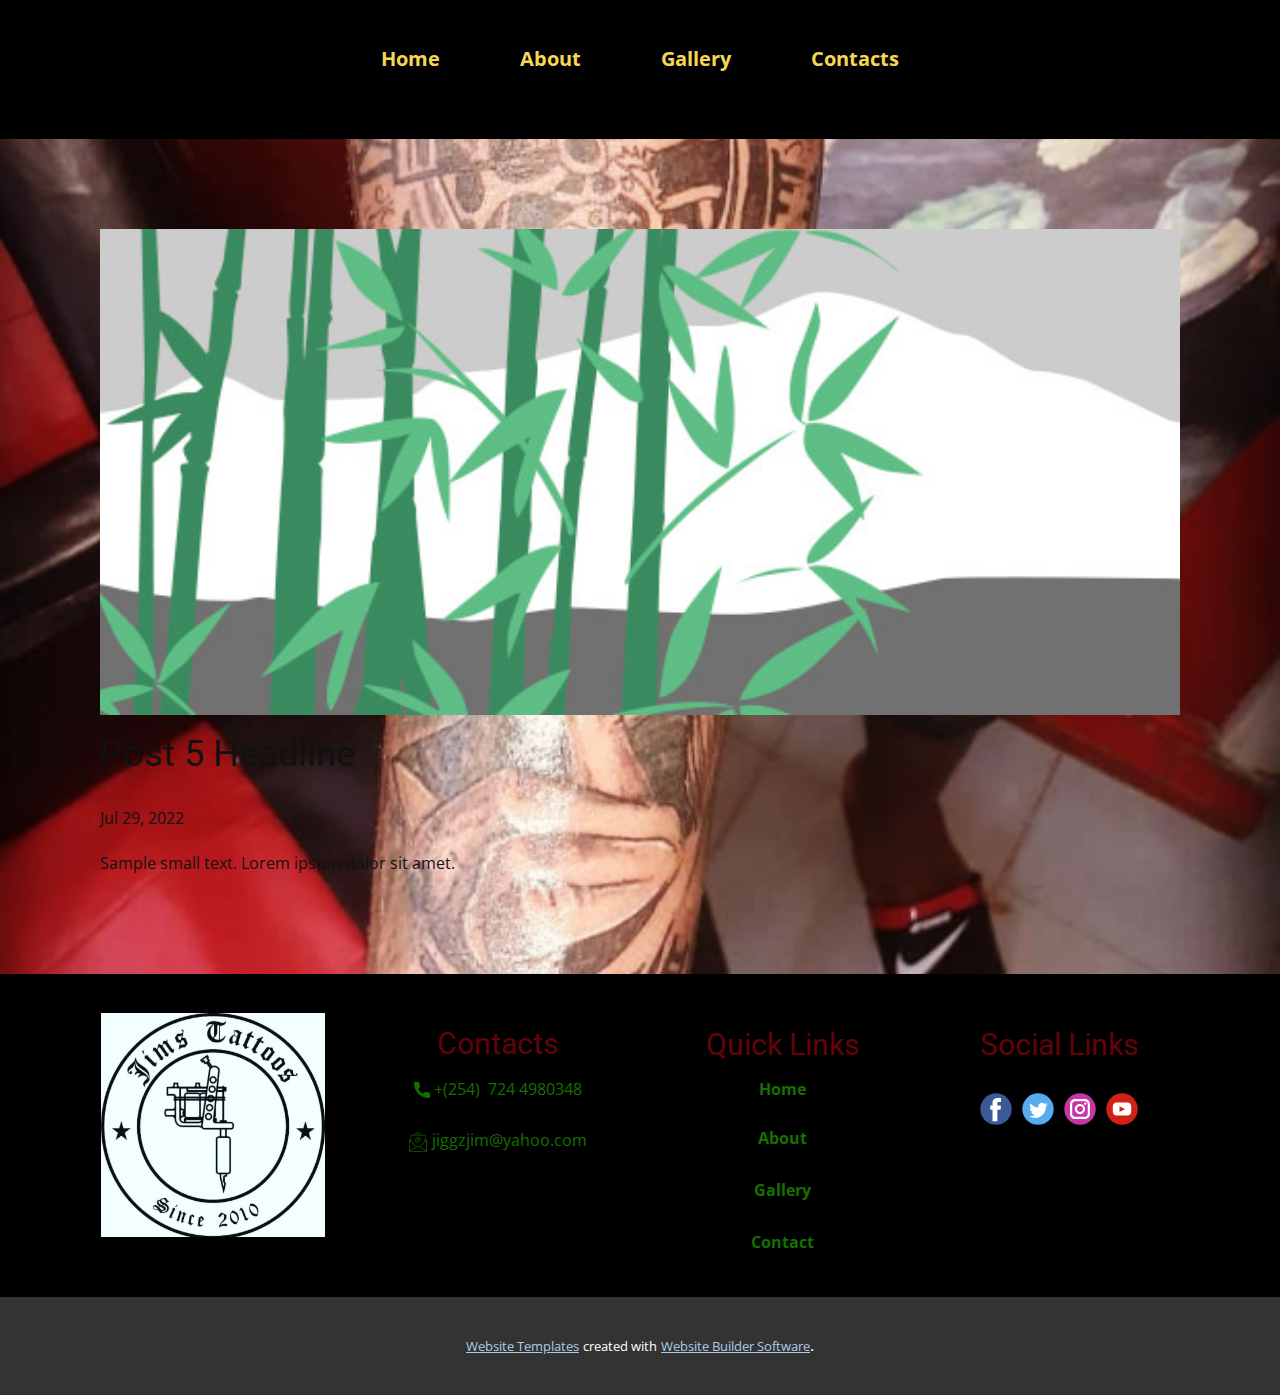
<file: blog/post-4.html>
<!doctype html>
<html style="font-size: 16px;" lang="en"><head>
    <meta name="viewport" content="width=device-width, initial-scale=1.0">
    <meta charset="utf-8">
    <meta name="keywords" content="Post 1 Headline">
    <meta name="description" content="">
    <title>Post 5 Headline</title>
    <link rel="stylesheet" href="../nicepage.css" media="screen">
<link rel="stylesheet" href="../Post-Template.css" media="screen">
    <script class="u-script" type="text/javascript" src="../jquery.js" "="" defer=""></script>
    <script class="u-script" type="text/javascript" src="../nicepage.js" "="" defer=""></script>
    <meta name="generator" content="Nicepage 4.15.8, nicepage.com">
    <link id="u-theme-google-font" rel="stylesheet" href="https://fonts.googleapis.com/css?family=Roboto:100,100i,300,300i,400,400i,500,500i,700,700i,900,900i|Open+Sans:300,300i,400,400i,500,500i,600,600i,700,700i,800,800i">
    
    
    <script type="application/ld+json">{
		"@context": "http://schema.org",
		"@type": "Organization",
		"name": "",
		"logo": "images/Capture11.PNG",
		"sameAs": [
				"https://www.facebook.com/profile.php?id=100064150505729",
				"https://www.instagram.com/jims_tattoos/"
		]
}</script>
    <meta name="theme-color" content="#478ac9">
  </head>
  <body class="u-body u-xl-mode" data-lang="en"><header class="u-black u-header u-sticky u-sticky-17af u-header" id="sec-59f7" data-animation-name="" data-animation-duration="0" data-animation-delay="0" data-animation-direction=""><div class="u-clearfix u-sheet u-sheet-1">
        <nav class="u-menu u-menu-one-level u-offcanvas u-menu-1">
          <div class="menu-collapse" style="font-weight: 700; font-size: 1.25rem;">
            <a class="u-black u-button-style u-custom-text-active-color u-custom-text-color u-custom-text-decoration u-nav-link" href="#" style="padding: 9px 30px; font-size: calc(1em + 18px); background-image: none;">
              <svg class="u-svg-link" viewBox="0 0 24 24"><use xmlns:xlink="http://www.w3.org/1999/xlink" xlink:href="#svg-c39c"></use></svg>
              <svg class="u-svg-content" version="1.1" id="svg-c39c" viewBox="0 0 16 16" x="0px" y="0px" xmlns:xlink="http://www.w3.org/1999/xlink" xmlns="http://www.w3.org/2000/svg"><g><rect y="1" width="16" height="2"></rect><rect y="7" width="16" height="2"></rect><rect y="13" width="16" height="2"></rect>
</g></svg>
            </a>
          </div>
          <div class="u-custom-menu u-nav-container">
            <ul class="u-nav u-unstyled u-nav-1"><li class="u-nav-item"><a class="u-button-style u-nav-link u-text-active-white u-text-palette-3-light-1" href="../Home.html" style="padding: 10px 40px;">Home</a>
</li><li class="u-nav-item"><a class="u-button-style u-nav-link u-text-active-white u-text-palette-3-light-1" href="../About.html" style="padding: 10px 40px;">About</a>
</li><li class="u-nav-item"><a class="u-button-style u-nav-link u-text-active-white u-text-palette-3-light-1" href="../Gallery.html" style="padding: 10px 40px;">Gallery</a>
</li><li class="u-nav-item"><a class="u-button-style u-nav-link u-text-active-white u-text-palette-3-light-1" href="../Contacts.html" style="padding: 10px 40px;">Contacts</a>
</li></ul>
          </div>
          <div class="u-custom-menu u-nav-container-collapse">
            <div class="u-black u-container-style u-inner-container-layout u-opacity u-opacity-95 u-sidenav">
              <div class="u-inner-container-layout u-sidenav-overflow">
                <div class="u-menu-close"></div>
                <ul class="u-align-center u-nav u-popupmenu-items u-unstyled u-nav-2"><li class="u-nav-item"><a class="u-button-style u-nav-link" href="../Home.html">Home</a>
</li><li class="u-nav-item"><a class="u-button-style u-nav-link" href="../About.html">About</a>
</li><li class="u-nav-item"><a class="u-button-style u-nav-link" href="../Gallery.html">Gallery</a>
</li><li class="u-nav-item"><a class="u-button-style u-nav-link" href="../Contacts.html">Contacts</a>
</li></ul>
              </div>
            </div>
            <div class="u-black u-menu-overlay u-opacity u-opacity-70"></div>
          </div>
        </nav>
      </div></header>
    <section class="u-align-center u-clearfix u-section-1" id="sec-f41d">
      <div class="u-clearfix u-sheet u-valign-middle-md u-valign-middle-sm u-valign-middle-xs u-sheet-1"><!--post_details--><!--post_details_options_json--><!--{"source":""}--><!--/post_details_options_json--><!--blog_post-->
        <div class="u-container-style u-expanded-width u-post-details u-post-details-1">
          <div class="u-container-layout u-valign-middle u-container-layout-1"><!--blog_post_image-->
            <img alt="" class="u-blog-control u-expanded-width u-image u-image-default u-image-1" src="[data-uri]"><!--/blog_post_image--><!--blog_post_header-->
            <h2 class="u-blog-control u-text u-text-1">Post 5 Headline</h2><!--/blog_post_header--><!--blog_post_metadata-->
            <div class="u-blog-control u-metadata u-metadata-1"><!--blog_post_metadata_date-->
              <span class="u-meta-date u-meta-icon">Jul 29, 2022</span><!--/blog_post_metadata_date--><!--blog_post_metadata_category-->
              <!--/blog_post_metadata_category--><!--blog_post_metadata_comments-->
              <!--/blog_post_metadata_comments-->
            </div><!--/blog_post_metadata--><!--blog_post_content-->
            <div class="u-align-justify u-blog-control u-post-content u-text u-text-2 fr-view">
  Sample small text. Lorem ipsum dolor sit amet.
  </div><!--/blog_post_content-->
          </div>
        </div><!--/blog_post--><!--/post_details-->
      </div>
    </section>
    
    
    <footer class="u-black u-clearfix u-footer u-footer" id="sec-d5ab"><div class="u-clearfix u-sheet u-sheet-1">
        <div class="u-clearfix u-expanded-width u-layout-wrap u-layout-wrap-1">
          <div class="u-layout">
            <div class="u-layout-row">
              <div class="u-container-style u-layout-cell u-size-15 u-layout-cell-1">
                <div class="u-container-layout u-container-layout-1">
                  <a href="https://nicepage.studio" class="u-image u-logo u-image-1" data-image-width="777" data-image-height="777">
                    <img src="../images/Capture11.PNG" class="u-logo-image u-logo-image-1">
                  </a>
                </div>
              </div>
              <div class="u-container-style u-layout-cell u-size-15 u-layout-cell-2">
                <div class="u-container-layout u-container-layout-2">
                  <h3 class="u-align-center u-text u-text-custom-color-4 u-text-default u-text-1">Contacts</h3>
                  <a href="#" class="u-active-none u-bottom-left-radius-0 u-bottom-right-radius-0 u-btn u-btn-rectangle u-button-style u-hover-none u-none u-radius-0 u-text-custom-color-6 u-top-left-radius-0 u-top-right-radius-0 u-btn-1"><span class="u-icon u-text-custom-color-6"><svg class="u-svg-content" viewBox="0 0 405.333 405.333" x="0px" y="0px" style="width: 1em; height: 1em;"><path d="M373.333,266.88c-25.003,0-49.493-3.904-72.704-11.563c-11.328-3.904-24.192-0.896-31.637,6.699l-46.016,34.752    c-52.8-28.181-86.592-61.952-114.389-114.368l33.813-44.928c8.512-8.512,11.563-20.971,7.915-32.64    C142.592,81.472,138.667,56.96,138.667,32c0-17.643-14.357-32-32-32H32C14.357,0,0,14.357,0,32    c0,205.845,167.488,373.333,373.333,373.333c17.643,0,32-14.357,32-32V298.88C405.333,281.237,390.976,266.88,373.333,266.88z"></path></svg><img></span>&nbsp;+​(254)&nbsp; 724 4980348
                  </a>
                  <a href="#" class="u-active-none u-bottom-left-radius-0 u-bottom-right-radius-0 u-btn u-btn-rectangle u-button-style u-hover-none u-none u-radius-0 u-text-custom-color-6 u-top-left-radius-0 u-top-right-radius-0 u-btn-2"><span class="u-file-icon u-icon u-text-custom-color-6 u-icon-2"><img src="../images/3296467.png" alt=""></span>&nbsp;​jiggzjim@yahoo.com
                  </a>
                </div>
              </div>
              <div class="u-container-style u-layout-cell u-size-15 u-layout-cell-3">
                <div class="u-container-layout u-container-layout-3">
                  <h3 class="u-align-center u-text u-text-custom-color-4 u-text-default u-text-2">Quick Links</h3>
                  <a href="../Home.html" data-page-id="2789819724" class="u-border-1 u-border-active-palette-2-base u-border-hover-palette-1-base u-btn u-button-style u-none u-text-custom-color-6 u-btn-3">
                    <span style="font-weight: 700;">Home</span>
                    <span class="u-text-body-color"></span>
                  </a>
                  <a href="../About.html" data-page-id="3708463" class="u-border-1 u-border-active-palette-2-base u-border-hover-palette-1-base u-btn u-button-style u-none u-text-custom-color-6 u-btn-4">About</a>
                  <a href="../Gallery.html" data-page-id="61727665" class="u-border-1 u-border-active-palette-2-base u-border-hover-palette-1-base u-btn u-button-style u-none u-text-custom-color-6 u-btn-5">Gallery</a>
                  <a href="../Contacts.html" data-page-id="435423874" class="u-border-1 u-border-active-palette-2-base u-border-hover-palette-1-base u-btn u-button-style u-none u-text-custom-color-6 u-btn-6">Contact</a>
                </div>
              </div>
              <div class="u-container-style u-layout-cell u-size-15 u-layout-cell-4">
                <div class="u-container-layout u-valign-top-lg u-valign-top-md u-valign-top-sm u-container-layout-4">
                  <h3 class="u-align-center u-text u-text-custom-color-4 u-text-default u-text-3">Social Links</h3>
                  <div class="u-social-icons u-spacing-10 u-social-icons-1">
                    <a class="u-social-url" title="facebook" target="_blank" href="https://www.facebook.com/profile.php?id=100064150505729"><span class="u-icon u-social-facebook u-social-icon u-icon-3"><svg class="u-svg-link" preserveAspectRatio="xMidYMin slice" viewBox="0 0 112 112" style=""><use xmlns:xlink="http://www.w3.org/1999/xlink" xlink:href="#svg-eb33"></use></svg><svg class="u-svg-content" viewBox="0 0 112 112" x="0" y="0" id="svg-eb33"><circle fill="currentColor" cx="56.1" cy="56.1" r="55"></circle><path fill="#FFFFFF" d="M73.5,31.6h-9.1c-1.4,0-3.6,0.8-3.6,3.9v8.5h12.6L72,58.3H60.8v40.8H43.9V58.3h-8V43.9h8v-9.2
c0-6.7,3.1-17,17-17h12.5v13.9H73.5z"></path></svg></span>
                    </a>
                    <a class="u-social-url" title="twitter" target="_blank" href=""><span class="u-icon u-social-icon u-social-twitter u-icon-4"><svg class="u-svg-link" preserveAspectRatio="xMidYMin slice" viewBox="0 0 112 112" style=""><use xmlns:xlink="http://www.w3.org/1999/xlink" xlink:href="#svg-342c"></use></svg><svg class="u-svg-content" viewBox="0 0 112 112" x="0" y="0" id="svg-342c"><circle fill="currentColor" class="st0" cx="56.1" cy="56.1" r="55"></circle><path fill="#FFFFFF" d="M83.8,47.3c0,0.6,0,1.2,0,1.7c0,17.7-13.5,38.2-38.2,38.2C38,87.2,31,85,25,81.2c1,0.1,2.1,0.2,3.2,0.2
c6.3,0,12.1-2.1,16.7-5.7c-5.9-0.1-10.8-4-12.5-9.3c0.8,0.2,1.7,0.2,2.5,0.2c1.2,0,2.4-0.2,3.5-0.5c-6.1-1.2-10.8-6.7-10.8-13.1
c0-0.1,0-0.1,0-0.2c1.8,1,3.9,1.6,6.1,1.7c-3.6-2.4-6-6.5-6-11.2c0-2.5,0.7-4.8,1.8-6.7c6.6,8.1,16.5,13.5,27.6,14
c-0.2-1-0.3-2-0.3-3.1c0-7.4,6-13.4,13.4-13.4c3.9,0,7.3,1.6,9.8,4.2c3.1-0.6,5.9-1.7,8.5-3.3c-1,3.1-3.1,5.8-5.9,7.4
c2.7-0.3,5.3-1,7.7-2.1C88.7,43,86.4,45.4,83.8,47.3z"></path></svg></span>
                    </a>
                    <a class="u-social-url" title="instagram" target="_blank" href="https://www.instagram.com/jims_tattoos/"><span class="u-icon u-social-icon u-social-instagram u-icon-5"><svg class="u-svg-link" preserveAspectRatio="xMidYMin slice" viewBox="0 0 112 112" style=""><use xmlns:xlink="http://www.w3.org/1999/xlink" xlink:href="#svg-d370"></use></svg><svg class="u-svg-content" viewBox="0 0 112 112" x="0" y="0" id="svg-d370"><circle fill="currentColor" cx="56.1" cy="56.1" r="55"></circle><path fill="#FFFFFF" d="M55.9,38.2c-9.9,0-17.9,8-17.9,17.9C38,66,46,74,55.9,74c9.9,0,17.9-8,17.9-17.9C73.8,46.2,65.8,38.2,55.9,38.2
z M55.9,66.4c-5.7,0-10.3-4.6-10.3-10.3c-0.1-5.7,4.6-10.3,10.3-10.3c5.7,0,10.3,4.6,10.3,10.3C66.2,61.8,61.6,66.4,55.9,66.4z"></path><path fill="#FFFFFF" d="M74.3,33.5c-2.3,0-4.2,1.9-4.2,4.2s1.9,4.2,4.2,4.2s4.2-1.9,4.2-4.2S76.6,33.5,74.3,33.5z"></path><path fill="#FFFFFF" d="M73.1,21.3H38.6c-9.7,0-17.5,7.9-17.5,17.5v34.5c0,9.7,7.9,17.6,17.5,17.6h34.5c9.7,0,17.5-7.9,17.5-17.5V38.8
C90.6,29.1,82.7,21.3,73.1,21.3z M83,73.3c0,5.5-4.5,9.9-9.9,9.9H38.6c-5.5,0-9.9-4.5-9.9-9.9V38.8c0-5.5,4.5-9.9,9.9-9.9h34.5
c5.5,0,9.9,4.5,9.9,9.9V73.3z"></path></svg></span>
                    </a>
                    <a class="u-social-url" target="_blank" data-type="YouTube" title="YouTube" href=""><span class="u-icon u-social-icon u-social-youtube u-icon-6"><svg class="u-svg-link" preserveAspectRatio="xMidYMin slice" viewBox="0 0 112 112" style=""><use xmlns:xlink="http://www.w3.org/1999/xlink" xlink:href="#svg-fcbe"></use></svg><svg class="u-svg-content" viewBox="0 0 112 112" x="0" y="0" id="svg-fcbe"><circle fill="currentColor" cx="56.1" cy="56.1" r="55"></circle><path fill="#FFFFFF" d="M74.9,33.3H37.3c-7.4,0-13.4,6-13.4,13.4v18.8c0,7.4,6,13.4,13.4,13.4h37.6c7.4,0,13.4-6,13.4-13.4V46.7 C88.3,39.3,82.3,33.3,74.9,33.3L74.9,33.3z M65.9,57l-17.6,8.4c-0.5,0.2-1-0.1-1-0.6V47.5c0-0.5,0.6-0.9,1-0.6l17.6,8.9 C66.4,56,66.4,56.8,65.9,57L65.9,57z"></path></svg></span>
                    </a>
                  </div>
                </div>
              </div>
            </div>
          </div>
        </div>
      </div></footer>
    <section class="u-backlink u-clearfix u-grey-80">
      <a class="u-link" href="https://nicepage.com/website-templates" target="_blank">
        <span>Website Templates</span>
      </a>
      <p class="u-text">
        <span>created with</span>
      </p>
      <a class="u-link" href="" target="_blank">
        <span>Website Builder Software</span>
      </a>. 
    </section>
  
</body></html>
</file>
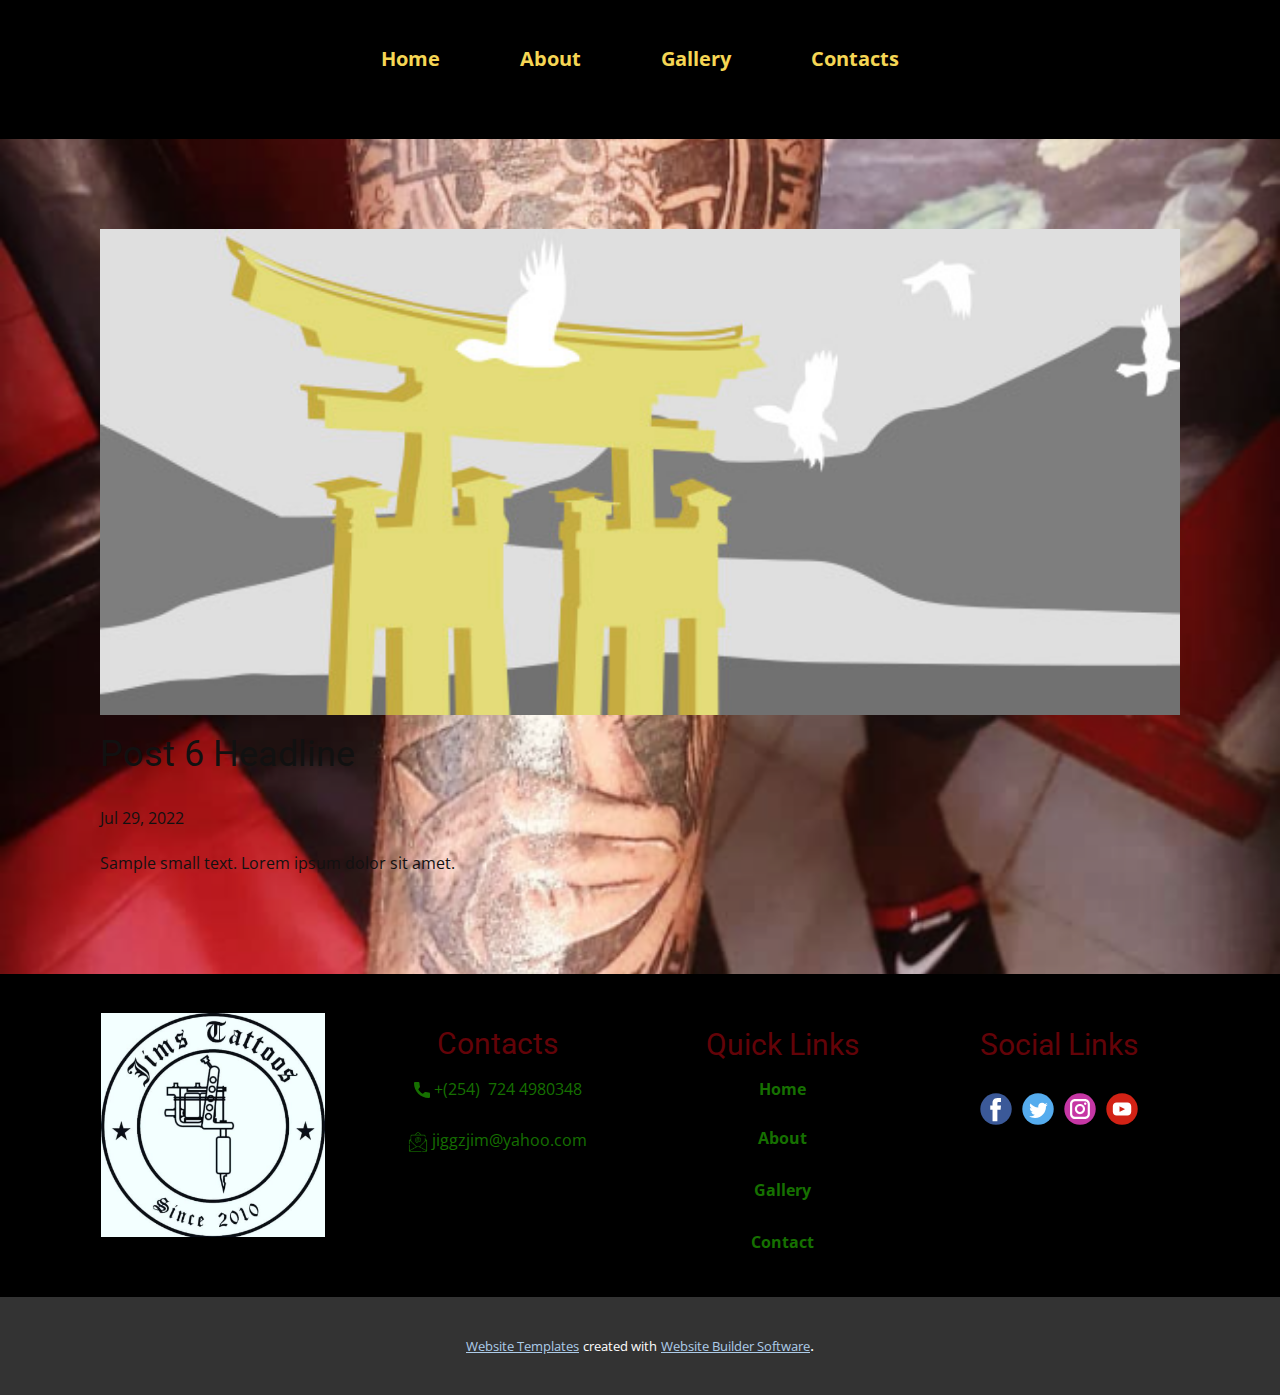
<file: blog/post-5.html>
<!doctype html>
<html style="font-size: 16px;" lang="en"><head>
    <meta name="viewport" content="width=device-width, initial-scale=1.0">
    <meta charset="utf-8">
    <meta name="keywords" content="Post 1 Headline">
    <meta name="description" content="">
    <title>Post 6 Headline</title>
    <link rel="stylesheet" href="../nicepage.css" media="screen">
<link rel="stylesheet" href="../Post-Template.css" media="screen">
    <script class="u-script" type="text/javascript" src="../jquery.js" "="" defer=""></script>
    <script class="u-script" type="text/javascript" src="../nicepage.js" "="" defer=""></script>
    <meta name="generator" content="Nicepage 4.15.8, nicepage.com">
    <link id="u-theme-google-font" rel="stylesheet" href="https://fonts.googleapis.com/css?family=Roboto:100,100i,300,300i,400,400i,500,500i,700,700i,900,900i|Open+Sans:300,300i,400,400i,500,500i,600,600i,700,700i,800,800i">
    
    
    <script type="application/ld+json">{
		"@context": "http://schema.org",
		"@type": "Organization",
		"name": "",
		"logo": "images/Capture11.PNG",
		"sameAs": [
				"https://www.facebook.com/profile.php?id=100064150505729",
				"https://www.instagram.com/jims_tattoos/"
		]
}</script>
    <meta name="theme-color" content="#478ac9">
  </head>
  <body class="u-body u-xl-mode" data-lang="en"><header class="u-black u-header u-sticky u-sticky-17af u-header" id="sec-59f7" data-animation-name="" data-animation-duration="0" data-animation-delay="0" data-animation-direction=""><div class="u-clearfix u-sheet u-sheet-1">
        <nav class="u-menu u-menu-one-level u-offcanvas u-menu-1">
          <div class="menu-collapse" style="font-weight: 700; font-size: 1.25rem;">
            <a class="u-black u-button-style u-custom-text-active-color u-custom-text-color u-custom-text-decoration u-nav-link" href="#" style="padding: 9px 30px; font-size: calc(1em + 18px); background-image: none;">
              <svg class="u-svg-link" viewBox="0 0 24 24"><use xmlns:xlink="http://www.w3.org/1999/xlink" xlink:href="#svg-c39c"></use></svg>
              <svg class="u-svg-content" version="1.1" id="svg-c39c" viewBox="0 0 16 16" x="0px" y="0px" xmlns:xlink="http://www.w3.org/1999/xlink" xmlns="http://www.w3.org/2000/svg"><g><rect y="1" width="16" height="2"></rect><rect y="7" width="16" height="2"></rect><rect y="13" width="16" height="2"></rect>
</g></svg>
            </a>
          </div>
          <div class="u-custom-menu u-nav-container">
            <ul class="u-nav u-unstyled u-nav-1"><li class="u-nav-item"><a class="u-button-style u-nav-link u-text-active-white u-text-palette-3-light-1" href="../Home.html" style="padding: 10px 40px;">Home</a>
</li><li class="u-nav-item"><a class="u-button-style u-nav-link u-text-active-white u-text-palette-3-light-1" href="../About.html" style="padding: 10px 40px;">About</a>
</li><li class="u-nav-item"><a class="u-button-style u-nav-link u-text-active-white u-text-palette-3-light-1" href="../Gallery.html" style="padding: 10px 40px;">Gallery</a>
</li><li class="u-nav-item"><a class="u-button-style u-nav-link u-text-active-white u-text-palette-3-light-1" href="../Contacts.html" style="padding: 10px 40px;">Contacts</a>
</li></ul>
          </div>
          <div class="u-custom-menu u-nav-container-collapse">
            <div class="u-black u-container-style u-inner-container-layout u-opacity u-opacity-95 u-sidenav">
              <div class="u-inner-container-layout u-sidenav-overflow">
                <div class="u-menu-close"></div>
                <ul class="u-align-center u-nav u-popupmenu-items u-unstyled u-nav-2"><li class="u-nav-item"><a class="u-button-style u-nav-link" href="../Home.html">Home</a>
</li><li class="u-nav-item"><a class="u-button-style u-nav-link" href="../About.html">About</a>
</li><li class="u-nav-item"><a class="u-button-style u-nav-link" href="../Gallery.html">Gallery</a>
</li><li class="u-nav-item"><a class="u-button-style u-nav-link" href="../Contacts.html">Contacts</a>
</li></ul>
              </div>
            </div>
            <div class="u-black u-menu-overlay u-opacity u-opacity-70"></div>
          </div>
        </nav>
      </div></header>
    <section class="u-align-center u-clearfix u-section-1" id="sec-f41d">
      <div class="u-clearfix u-sheet u-valign-middle-md u-valign-middle-sm u-valign-middle-xs u-sheet-1"><!--post_details--><!--post_details_options_json--><!--{"source":""}--><!--/post_details_options_json--><!--blog_post-->
        <div class="u-container-style u-expanded-width u-post-details u-post-details-1">
          <div class="u-container-layout u-valign-middle u-container-layout-1"><!--blog_post_image-->
            <img alt="" class="u-blog-control u-expanded-width u-image u-image-default u-image-1" src="[data-uri]"><!--/blog_post_image--><!--blog_post_header-->
            <h2 class="u-blog-control u-text u-text-1">Post 6 Headline</h2><!--/blog_post_header--><!--blog_post_metadata-->
            <div class="u-blog-control u-metadata u-metadata-1"><!--blog_post_metadata_date-->
              <span class="u-meta-date u-meta-icon">Jul 29, 2022</span><!--/blog_post_metadata_date--><!--blog_post_metadata_category-->
              <!--/blog_post_metadata_category--><!--blog_post_metadata_comments-->
              <!--/blog_post_metadata_comments-->
            </div><!--/blog_post_metadata--><!--blog_post_content-->
            <div class="u-align-justify u-blog-control u-post-content u-text u-text-2 fr-view">
  Sample small text. Lorem ipsum dolor sit amet.
  </div><!--/blog_post_content-->
          </div>
        </div><!--/blog_post--><!--/post_details-->
      </div>
    </section>
    
    
    <footer class="u-black u-clearfix u-footer u-footer" id="sec-d5ab"><div class="u-clearfix u-sheet u-sheet-1">
        <div class="u-clearfix u-expanded-width u-layout-wrap u-layout-wrap-1">
          <div class="u-layout">
            <div class="u-layout-row">
              <div class="u-container-style u-layout-cell u-size-15 u-layout-cell-1">
                <div class="u-container-layout u-container-layout-1">
                  <a href="https://nicepage.studio" class="u-image u-logo u-image-1" data-image-width="777" data-image-height="777">
                    <img src="../images/Capture11.PNG" class="u-logo-image u-logo-image-1">
                  </a>
                </div>
              </div>
              <div class="u-container-style u-layout-cell u-size-15 u-layout-cell-2">
                <div class="u-container-layout u-container-layout-2">
                  <h3 class="u-align-center u-text u-text-custom-color-4 u-text-default u-text-1">Contacts</h3>
                  <a href="#" class="u-active-none u-bottom-left-radius-0 u-bottom-right-radius-0 u-btn u-btn-rectangle u-button-style u-hover-none u-none u-radius-0 u-text-custom-color-6 u-top-left-radius-0 u-top-right-radius-0 u-btn-1"><span class="u-icon u-text-custom-color-6"><svg class="u-svg-content" viewBox="0 0 405.333 405.333" x="0px" y="0px" style="width: 1em; height: 1em;"><path d="M373.333,266.88c-25.003,0-49.493-3.904-72.704-11.563c-11.328-3.904-24.192-0.896-31.637,6.699l-46.016,34.752    c-52.8-28.181-86.592-61.952-114.389-114.368l33.813-44.928c8.512-8.512,11.563-20.971,7.915-32.64    C142.592,81.472,138.667,56.96,138.667,32c0-17.643-14.357-32-32-32H32C14.357,0,0,14.357,0,32    c0,205.845,167.488,373.333,373.333,373.333c17.643,0,32-14.357,32-32V298.88C405.333,281.237,390.976,266.88,373.333,266.88z"></path></svg><img></span>&nbsp;+​(254)&nbsp; 724 4980348
                  </a>
                  <a href="#" class="u-active-none u-bottom-left-radius-0 u-bottom-right-radius-0 u-btn u-btn-rectangle u-button-style u-hover-none u-none u-radius-0 u-text-custom-color-6 u-top-left-radius-0 u-top-right-radius-0 u-btn-2"><span class="u-file-icon u-icon u-text-custom-color-6 u-icon-2"><img src="../images/3296467.png" alt=""></span>&nbsp;​jiggzjim@yahoo.com
                  </a>
                </div>
              </div>
              <div class="u-container-style u-layout-cell u-size-15 u-layout-cell-3">
                <div class="u-container-layout u-container-layout-3">
                  <h3 class="u-align-center u-text u-text-custom-color-4 u-text-default u-text-2">Quick Links</h3>
                  <a href="../Home.html" data-page-id="2789819724" class="u-border-1 u-border-active-palette-2-base u-border-hover-palette-1-base u-btn u-button-style u-none u-text-custom-color-6 u-btn-3">
                    <span style="font-weight: 700;">Home</span>
                    <span class="u-text-body-color"></span>
                  </a>
                  <a href="../About.html" data-page-id="3708463" class="u-border-1 u-border-active-palette-2-base u-border-hover-palette-1-base u-btn u-button-style u-none u-text-custom-color-6 u-btn-4">About</a>
                  <a href="../Gallery.html" data-page-id="61727665" class="u-border-1 u-border-active-palette-2-base u-border-hover-palette-1-base u-btn u-button-style u-none u-text-custom-color-6 u-btn-5">Gallery</a>
                  <a href="../Contacts.html" data-page-id="435423874" class="u-border-1 u-border-active-palette-2-base u-border-hover-palette-1-base u-btn u-button-style u-none u-text-custom-color-6 u-btn-6">Contact</a>
                </div>
              </div>
              <div class="u-container-style u-layout-cell u-size-15 u-layout-cell-4">
                <div class="u-container-layout u-valign-top-lg u-valign-top-md u-valign-top-sm u-container-layout-4">
                  <h3 class="u-align-center u-text u-text-custom-color-4 u-text-default u-text-3">Social Links</h3>
                  <div class="u-social-icons u-spacing-10 u-social-icons-1">
                    <a class="u-social-url" title="facebook" target="_blank" href="https://www.facebook.com/profile.php?id=100064150505729"><span class="u-icon u-social-facebook u-social-icon u-icon-3"><svg class="u-svg-link" preserveAspectRatio="xMidYMin slice" viewBox="0 0 112 112" style=""><use xmlns:xlink="http://www.w3.org/1999/xlink" xlink:href="#svg-eb33"></use></svg><svg class="u-svg-content" viewBox="0 0 112 112" x="0" y="0" id="svg-eb33"><circle fill="currentColor" cx="56.1" cy="56.1" r="55"></circle><path fill="#FFFFFF" d="M73.5,31.6h-9.1c-1.4,0-3.6,0.8-3.6,3.9v8.5h12.6L72,58.3H60.8v40.8H43.9V58.3h-8V43.9h8v-9.2
c0-6.7,3.1-17,17-17h12.5v13.9H73.5z"></path></svg></span>
                    </a>
                    <a class="u-social-url" title="twitter" target="_blank" href=""><span class="u-icon u-social-icon u-social-twitter u-icon-4"><svg class="u-svg-link" preserveAspectRatio="xMidYMin slice" viewBox="0 0 112 112" style=""><use xmlns:xlink="http://www.w3.org/1999/xlink" xlink:href="#svg-342c"></use></svg><svg class="u-svg-content" viewBox="0 0 112 112" x="0" y="0" id="svg-342c"><circle fill="currentColor" class="st0" cx="56.1" cy="56.1" r="55"></circle><path fill="#FFFFFF" d="M83.8,47.3c0,0.6,0,1.2,0,1.7c0,17.7-13.5,38.2-38.2,38.2C38,87.2,31,85,25,81.2c1,0.1,2.1,0.2,3.2,0.2
c6.3,0,12.1-2.1,16.7-5.7c-5.9-0.1-10.8-4-12.5-9.3c0.8,0.2,1.7,0.2,2.5,0.2c1.2,0,2.4-0.2,3.5-0.5c-6.1-1.2-10.8-6.7-10.8-13.1
c0-0.1,0-0.1,0-0.2c1.8,1,3.9,1.6,6.1,1.7c-3.6-2.4-6-6.5-6-11.2c0-2.5,0.7-4.8,1.8-6.7c6.6,8.1,16.5,13.5,27.6,14
c-0.2-1-0.3-2-0.3-3.1c0-7.4,6-13.4,13.4-13.4c3.9,0,7.3,1.6,9.8,4.2c3.1-0.6,5.9-1.7,8.5-3.3c-1,3.1-3.1,5.8-5.9,7.4
c2.7-0.3,5.3-1,7.7-2.1C88.7,43,86.4,45.4,83.8,47.3z"></path></svg></span>
                    </a>
                    <a class="u-social-url" title="instagram" target="_blank" href="https://www.instagram.com/jims_tattoos/"><span class="u-icon u-social-icon u-social-instagram u-icon-5"><svg class="u-svg-link" preserveAspectRatio="xMidYMin slice" viewBox="0 0 112 112" style=""><use xmlns:xlink="http://www.w3.org/1999/xlink" xlink:href="#svg-d370"></use></svg><svg class="u-svg-content" viewBox="0 0 112 112" x="0" y="0" id="svg-d370"><circle fill="currentColor" cx="56.1" cy="56.1" r="55"></circle><path fill="#FFFFFF" d="M55.9,38.2c-9.9,0-17.9,8-17.9,17.9C38,66,46,74,55.9,74c9.9,0,17.9-8,17.9-17.9C73.8,46.2,65.8,38.2,55.9,38.2
z M55.9,66.4c-5.7,0-10.3-4.6-10.3-10.3c-0.1-5.7,4.6-10.3,10.3-10.3c5.7,0,10.3,4.6,10.3,10.3C66.2,61.8,61.6,66.4,55.9,66.4z"></path><path fill="#FFFFFF" d="M74.3,33.5c-2.3,0-4.2,1.9-4.2,4.2s1.9,4.2,4.2,4.2s4.2-1.9,4.2-4.2S76.6,33.5,74.3,33.5z"></path><path fill="#FFFFFF" d="M73.1,21.3H38.6c-9.7,0-17.5,7.9-17.5,17.5v34.5c0,9.7,7.9,17.6,17.5,17.6h34.5c9.7,0,17.5-7.9,17.5-17.5V38.8
C90.6,29.1,82.7,21.3,73.1,21.3z M83,73.3c0,5.5-4.5,9.9-9.9,9.9H38.6c-5.5,0-9.9-4.5-9.9-9.9V38.8c0-5.5,4.5-9.9,9.9-9.9h34.5
c5.5,0,9.9,4.5,9.9,9.9V73.3z"></path></svg></span>
                    </a>
                    <a class="u-social-url" target="_blank" data-type="YouTube" title="YouTube" href=""><span class="u-icon u-social-icon u-social-youtube u-icon-6"><svg class="u-svg-link" preserveAspectRatio="xMidYMin slice" viewBox="0 0 112 112" style=""><use xmlns:xlink="http://www.w3.org/1999/xlink" xlink:href="#svg-fcbe"></use></svg><svg class="u-svg-content" viewBox="0 0 112 112" x="0" y="0" id="svg-fcbe"><circle fill="currentColor" cx="56.1" cy="56.1" r="55"></circle><path fill="#FFFFFF" d="M74.9,33.3H37.3c-7.4,0-13.4,6-13.4,13.4v18.8c0,7.4,6,13.4,13.4,13.4h37.6c7.4,0,13.4-6,13.4-13.4V46.7 C88.3,39.3,82.3,33.3,74.9,33.3L74.9,33.3z M65.9,57l-17.6,8.4c-0.5,0.2-1-0.1-1-0.6V47.5c0-0.5,0.6-0.9,1-0.6l17.6,8.9 C66.4,56,66.4,56.8,65.9,57L65.9,57z"></path></svg></span>
                    </a>
                  </div>
                </div>
              </div>
            </div>
          </div>
        </div>
      </div></footer>
    <section class="u-backlink u-clearfix u-grey-80">
      <a class="u-link" href="https://nicepage.com/website-templates" target="_blank">
        <span>Website Templates</span>
      </a>
      <p class="u-text">
        <span>created with</span>
      </p>
      <a class="u-link" href="" target="_blank">
        <span>Website Builder Software</span>
      </a>. 
    </section>
  
</body></html>
</file>
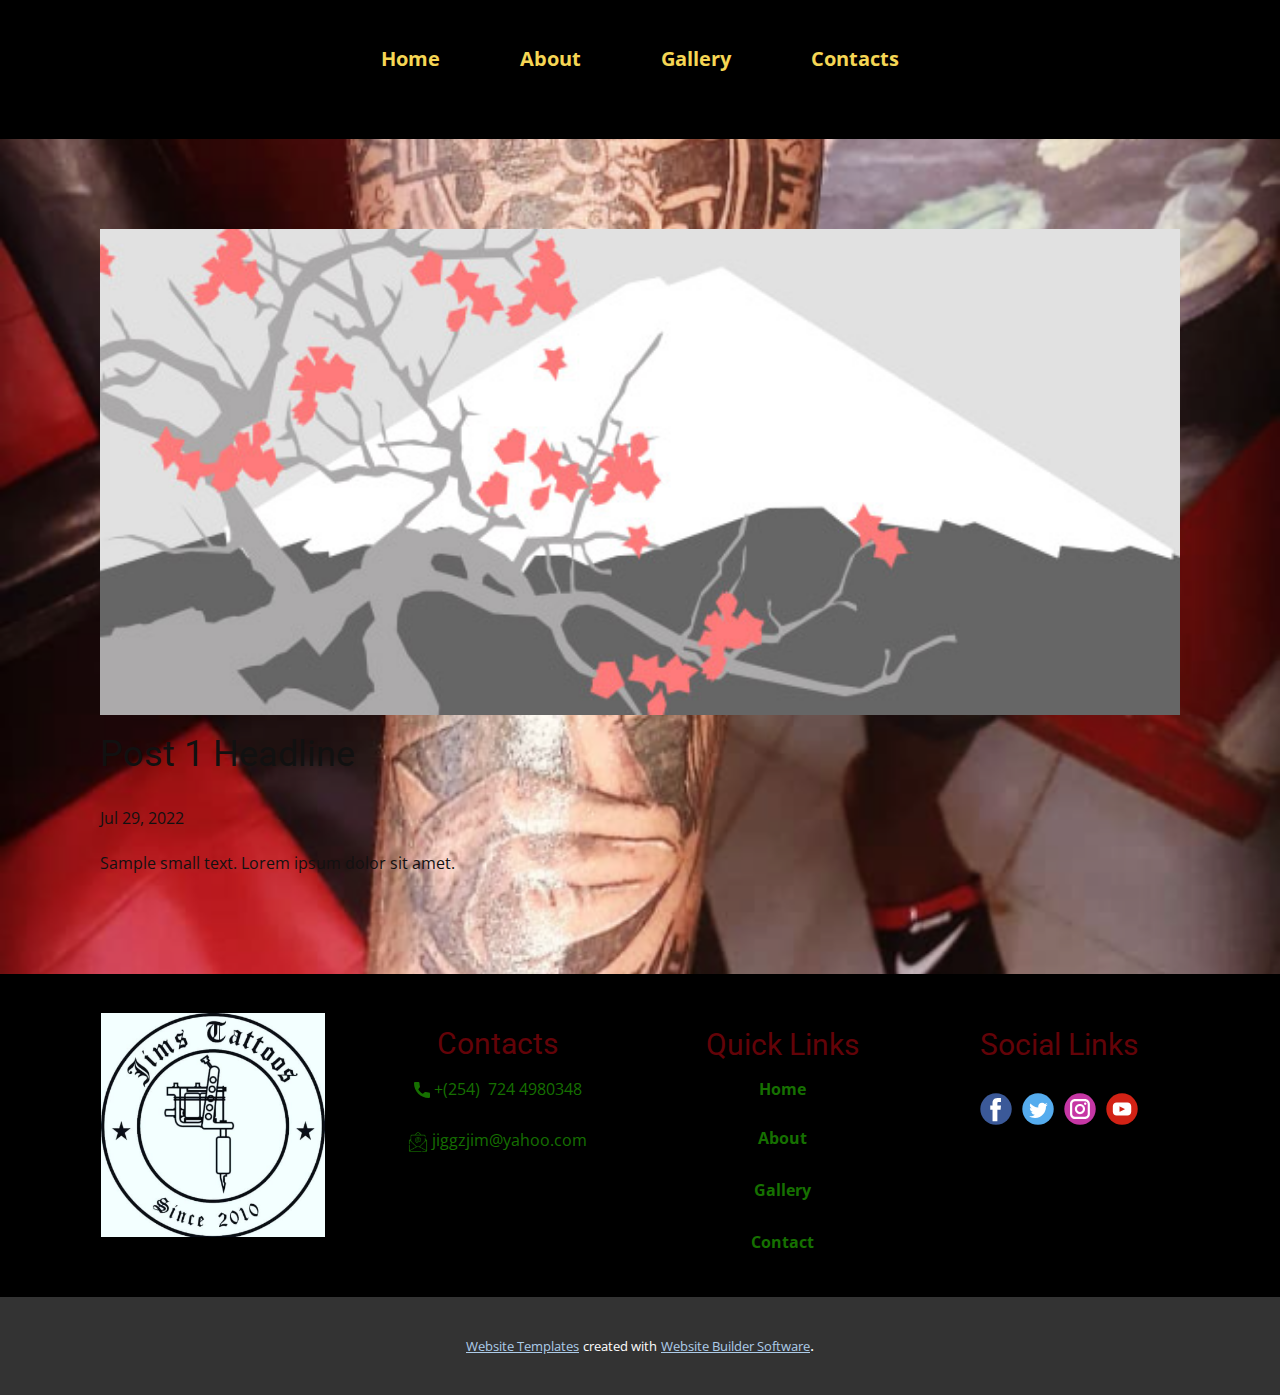
<file: blog/post.html>
<!doctype html>
<html style="font-size: 16px;" lang="en"><head>
    <meta name="viewport" content="width=device-width, initial-scale=1.0">
    <meta charset="utf-8">
    <meta name="keywords" content="Post 1 Headline">
    <meta name="description" content="">
    <title>Post 1 Headline</title>
    <link rel="stylesheet" href="../nicepage.css" media="screen">
<link rel="stylesheet" href="../Post-Template.css" media="screen">
    <script class="u-script" type="text/javascript" src="../jquery.js" "="" defer=""></script>
    <script class="u-script" type="text/javascript" src="../nicepage.js" "="" defer=""></script>
    <meta name="generator" content="Nicepage 4.15.8, nicepage.com">
    <link id="u-theme-google-font" rel="stylesheet" href="https://fonts.googleapis.com/css?family=Roboto:100,100i,300,300i,400,400i,500,500i,700,700i,900,900i|Open+Sans:300,300i,400,400i,500,500i,600,600i,700,700i,800,800i">
    
    
    <script type="application/ld+json">{
		"@context": "http://schema.org",
		"@type": "Organization",
		"name": "",
		"logo": "images/Capture11.PNG",
		"sameAs": [
				"https://www.facebook.com/profile.php?id=100064150505729",
				"https://www.instagram.com/jims_tattoos/"
		]
}</script>
    <meta name="theme-color" content="#478ac9">
  </head>
  <body class="u-body u-xl-mode" data-lang="en"><header class="u-black u-header u-sticky u-sticky-17af u-header" id="sec-59f7" data-animation-name="" data-animation-duration="0" data-animation-delay="0" data-animation-direction=""><div class="u-clearfix u-sheet u-sheet-1">
        <nav class="u-menu u-menu-one-level u-offcanvas u-menu-1">
          <div class="menu-collapse" style="font-weight: 700; font-size: 1.25rem;">
            <a class="u-black u-button-style u-custom-text-active-color u-custom-text-color u-custom-text-decoration u-nav-link" href="#" style="padding: 9px 30px; font-size: calc(1em + 18px); background-image: none;">
              <svg class="u-svg-link" viewBox="0 0 24 24"><use xmlns:xlink="http://www.w3.org/1999/xlink" xlink:href="#svg-c39c"></use></svg>
              <svg class="u-svg-content" version="1.1" id="svg-c39c" viewBox="0 0 16 16" x="0px" y="0px" xmlns:xlink="http://www.w3.org/1999/xlink" xmlns="http://www.w3.org/2000/svg"><g><rect y="1" width="16" height="2"></rect><rect y="7" width="16" height="2"></rect><rect y="13" width="16" height="2"></rect>
</g></svg>
            </a>
          </div>
          <div class="u-custom-menu u-nav-container">
            <ul class="u-nav u-unstyled u-nav-1"><li class="u-nav-item"><a class="u-button-style u-nav-link u-text-active-white u-text-palette-3-light-1" href="../Home.html" style="padding: 10px 40px;">Home</a>
</li><li class="u-nav-item"><a class="u-button-style u-nav-link u-text-active-white u-text-palette-3-light-1" href="../About.html" style="padding: 10px 40px;">About</a>
</li><li class="u-nav-item"><a class="u-button-style u-nav-link u-text-active-white u-text-palette-3-light-1" href="../Gallery.html" style="padding: 10px 40px;">Gallery</a>
</li><li class="u-nav-item"><a class="u-button-style u-nav-link u-text-active-white u-text-palette-3-light-1" href="../Contacts.html" style="padding: 10px 40px;">Contacts</a>
</li></ul>
          </div>
          <div class="u-custom-menu u-nav-container-collapse">
            <div class="u-black u-container-style u-inner-container-layout u-opacity u-opacity-95 u-sidenav">
              <div class="u-inner-container-layout u-sidenav-overflow">
                <div class="u-menu-close"></div>
                <ul class="u-align-center u-nav u-popupmenu-items u-unstyled u-nav-2"><li class="u-nav-item"><a class="u-button-style u-nav-link" href="../Home.html">Home</a>
</li><li class="u-nav-item"><a class="u-button-style u-nav-link" href="../About.html">About</a>
</li><li class="u-nav-item"><a class="u-button-style u-nav-link" href="../Gallery.html">Gallery</a>
</li><li class="u-nav-item"><a class="u-button-style u-nav-link" href="../Contacts.html">Contacts</a>
</li></ul>
              </div>
            </div>
            <div class="u-black u-menu-overlay u-opacity u-opacity-70"></div>
          </div>
        </nav>
      </div></header>
    <section class="u-align-center u-clearfix u-section-1" id="sec-f41d">
      <div class="u-clearfix u-sheet u-valign-middle-md u-valign-middle-sm u-valign-middle-xs u-sheet-1"><!--post_details--><!--post_details_options_json--><!--{"source":""}--><!--/post_details_options_json--><!--blog_post-->
        <div class="u-container-style u-expanded-width u-post-details u-post-details-1">
          <div class="u-container-layout u-valign-middle u-container-layout-1"><!--blog_post_image-->
            <img alt="" class="u-blog-control u-expanded-width u-image u-image-default u-image-1" src="[data-uri]"><!--/blog_post_image--><!--blog_post_header-->
            <h2 class="u-blog-control u-text u-text-1">Post 1 Headline</h2><!--/blog_post_header--><!--blog_post_metadata-->
            <div class="u-blog-control u-metadata u-metadata-1"><!--blog_post_metadata_date-->
              <span class="u-meta-date u-meta-icon">Jul 29, 2022</span><!--/blog_post_metadata_date--><!--blog_post_metadata_category-->
              <!--/blog_post_metadata_category--><!--blog_post_metadata_comments-->
              <!--/blog_post_metadata_comments-->
            </div><!--/blog_post_metadata--><!--blog_post_content-->
            <div class="u-align-justify u-blog-control u-post-content u-text u-text-2 fr-view">
  Sample small text. Lorem ipsum dolor sit amet.
  </div><!--/blog_post_content-->
          </div>
        </div><!--/blog_post--><!--/post_details-->
      </div>
    </section>
    
    
    <footer class="u-black u-clearfix u-footer u-footer" id="sec-d5ab"><div class="u-clearfix u-sheet u-sheet-1">
        <div class="u-clearfix u-expanded-width u-layout-wrap u-layout-wrap-1">
          <div class="u-layout">
            <div class="u-layout-row">
              <div class="u-container-style u-layout-cell u-size-15 u-layout-cell-1">
                <div class="u-container-layout u-container-layout-1">
                  <a href="https://nicepage.studio" class="u-image u-logo u-image-1" data-image-width="777" data-image-height="777">
                    <img src="../images/Capture11.PNG" class="u-logo-image u-logo-image-1">
                  </a>
                </div>
              </div>
              <div class="u-container-style u-layout-cell u-size-15 u-layout-cell-2">
                <div class="u-container-layout u-container-layout-2">
                  <h3 class="u-align-center u-text u-text-custom-color-4 u-text-default u-text-1">Contacts</h3>
                  <a href="#" class="u-active-none u-bottom-left-radius-0 u-bottom-right-radius-0 u-btn u-btn-rectangle u-button-style u-hover-none u-none u-radius-0 u-text-custom-color-6 u-top-left-radius-0 u-top-right-radius-0 u-btn-1"><span class="u-icon u-text-custom-color-6"><svg class="u-svg-content" viewBox="0 0 405.333 405.333" x="0px" y="0px" style="width: 1em; height: 1em;"><path d="M373.333,266.88c-25.003,0-49.493-3.904-72.704-11.563c-11.328-3.904-24.192-0.896-31.637,6.699l-46.016,34.752    c-52.8-28.181-86.592-61.952-114.389-114.368l33.813-44.928c8.512-8.512,11.563-20.971,7.915-32.64    C142.592,81.472,138.667,56.96,138.667,32c0-17.643-14.357-32-32-32H32C14.357,0,0,14.357,0,32    c0,205.845,167.488,373.333,373.333,373.333c17.643,0,32-14.357,32-32V298.88C405.333,281.237,390.976,266.88,373.333,266.88z"></path></svg><img></span>&nbsp;+​(254)&nbsp; 724 4980348
                  </a>
                  <a href="#" class="u-active-none u-bottom-left-radius-0 u-bottom-right-radius-0 u-btn u-btn-rectangle u-button-style u-hover-none u-none u-radius-0 u-text-custom-color-6 u-top-left-radius-0 u-top-right-radius-0 u-btn-2"><span class="u-file-icon u-icon u-text-custom-color-6 u-icon-2"><img src="../images/3296467.png" alt=""></span>&nbsp;​jiggzjim@yahoo.com
                  </a>
                </div>
              </div>
              <div class="u-container-style u-layout-cell u-size-15 u-layout-cell-3">
                <div class="u-container-layout u-container-layout-3">
                  <h3 class="u-align-center u-text u-text-custom-color-4 u-text-default u-text-2">Quick Links</h3>
                  <a href="../Home.html" data-page-id="2789819724" class="u-border-1 u-border-active-palette-2-base u-border-hover-palette-1-base u-btn u-button-style u-none u-text-custom-color-6 u-btn-3">
                    <span style="font-weight: 700;">Home</span>
                    <span class="u-text-body-color"></span>
                  </a>
                  <a href="../About.html" data-page-id="3708463" class="u-border-1 u-border-active-palette-2-base u-border-hover-palette-1-base u-btn u-button-style u-none u-text-custom-color-6 u-btn-4">About</a>
                  <a href="../Gallery.html" data-page-id="61727665" class="u-border-1 u-border-active-palette-2-base u-border-hover-palette-1-base u-btn u-button-style u-none u-text-custom-color-6 u-btn-5">Gallery</a>
                  <a href="../Contacts.html" data-page-id="435423874" class="u-border-1 u-border-active-palette-2-base u-border-hover-palette-1-base u-btn u-button-style u-none u-text-custom-color-6 u-btn-6">Contact</a>
                </div>
              </div>
              <div class="u-container-style u-layout-cell u-size-15 u-layout-cell-4">
                <div class="u-container-layout u-valign-top-lg u-valign-top-md u-valign-top-sm u-container-layout-4">
                  <h3 class="u-align-center u-text u-text-custom-color-4 u-text-default u-text-3">Social Links</h3>
                  <div class="u-social-icons u-spacing-10 u-social-icons-1">
                    <a class="u-social-url" title="facebook" target="_blank" href="https://www.facebook.com/profile.php?id=100064150505729"><span class="u-icon u-social-facebook u-social-icon u-icon-3"><svg class="u-svg-link" preserveAspectRatio="xMidYMin slice" viewBox="0 0 112 112" style=""><use xmlns:xlink="http://www.w3.org/1999/xlink" xlink:href="#svg-eb33"></use></svg><svg class="u-svg-content" viewBox="0 0 112 112" x="0" y="0" id="svg-eb33"><circle fill="currentColor" cx="56.1" cy="56.1" r="55"></circle><path fill="#FFFFFF" d="M73.5,31.6h-9.1c-1.4,0-3.6,0.8-3.6,3.9v8.5h12.6L72,58.3H60.8v40.8H43.9V58.3h-8V43.9h8v-9.2
c0-6.7,3.1-17,17-17h12.5v13.9H73.5z"></path></svg></span>
                    </a>
                    <a class="u-social-url" title="twitter" target="_blank" href=""><span class="u-icon u-social-icon u-social-twitter u-icon-4"><svg class="u-svg-link" preserveAspectRatio="xMidYMin slice" viewBox="0 0 112 112" style=""><use xmlns:xlink="http://www.w3.org/1999/xlink" xlink:href="#svg-342c"></use></svg><svg class="u-svg-content" viewBox="0 0 112 112" x="0" y="0" id="svg-342c"><circle fill="currentColor" class="st0" cx="56.1" cy="56.1" r="55"></circle><path fill="#FFFFFF" d="M83.8,47.3c0,0.6,0,1.2,0,1.7c0,17.7-13.5,38.2-38.2,38.2C38,87.2,31,85,25,81.2c1,0.1,2.1,0.2,3.2,0.2
c6.3,0,12.1-2.1,16.7-5.7c-5.9-0.1-10.8-4-12.5-9.3c0.8,0.2,1.7,0.2,2.5,0.2c1.2,0,2.4-0.2,3.5-0.5c-6.1-1.2-10.8-6.7-10.8-13.1
c0-0.1,0-0.1,0-0.2c1.8,1,3.9,1.6,6.1,1.7c-3.6-2.4-6-6.5-6-11.2c0-2.5,0.7-4.8,1.8-6.7c6.6,8.1,16.5,13.5,27.6,14
c-0.2-1-0.3-2-0.3-3.1c0-7.4,6-13.4,13.4-13.4c3.9,0,7.3,1.6,9.8,4.2c3.1-0.6,5.9-1.7,8.5-3.3c-1,3.1-3.1,5.8-5.9,7.4
c2.7-0.3,5.3-1,7.7-2.1C88.7,43,86.4,45.4,83.8,47.3z"></path></svg></span>
                    </a>
                    <a class="u-social-url" title="instagram" target="_blank" href="https://www.instagram.com/jims_tattoos/"><span class="u-icon u-social-icon u-social-instagram u-icon-5"><svg class="u-svg-link" preserveAspectRatio="xMidYMin slice" viewBox="0 0 112 112" style=""><use xmlns:xlink="http://www.w3.org/1999/xlink" xlink:href="#svg-d370"></use></svg><svg class="u-svg-content" viewBox="0 0 112 112" x="0" y="0" id="svg-d370"><circle fill="currentColor" cx="56.1" cy="56.1" r="55"></circle><path fill="#FFFFFF" d="M55.9,38.2c-9.9,0-17.9,8-17.9,17.9C38,66,46,74,55.9,74c9.9,0,17.9-8,17.9-17.9C73.8,46.2,65.8,38.2,55.9,38.2
z M55.9,66.4c-5.7,0-10.3-4.6-10.3-10.3c-0.1-5.7,4.6-10.3,10.3-10.3c5.7,0,10.3,4.6,10.3,10.3C66.2,61.8,61.6,66.4,55.9,66.4z"></path><path fill="#FFFFFF" d="M74.3,33.5c-2.3,0-4.2,1.9-4.2,4.2s1.9,4.2,4.2,4.2s4.2-1.9,4.2-4.2S76.6,33.5,74.3,33.5z"></path><path fill="#FFFFFF" d="M73.1,21.3H38.6c-9.7,0-17.5,7.9-17.5,17.5v34.5c0,9.7,7.9,17.6,17.5,17.6h34.5c9.7,0,17.5-7.9,17.5-17.5V38.8
C90.6,29.1,82.7,21.3,73.1,21.3z M83,73.3c0,5.5-4.5,9.9-9.9,9.9H38.6c-5.5,0-9.9-4.5-9.9-9.9V38.8c0-5.5,4.5-9.9,9.9-9.9h34.5
c5.5,0,9.9,4.5,9.9,9.9V73.3z"></path></svg></span>
                    </a>
                    <a class="u-social-url" target="_blank" data-type="YouTube" title="YouTube" href=""><span class="u-icon u-social-icon u-social-youtube u-icon-6"><svg class="u-svg-link" preserveAspectRatio="xMidYMin slice" viewBox="0 0 112 112" style=""><use xmlns:xlink="http://www.w3.org/1999/xlink" xlink:href="#svg-fcbe"></use></svg><svg class="u-svg-content" viewBox="0 0 112 112" x="0" y="0" id="svg-fcbe"><circle fill="currentColor" cx="56.1" cy="56.1" r="55"></circle><path fill="#FFFFFF" d="M74.9,33.3H37.3c-7.4,0-13.4,6-13.4,13.4v18.8c0,7.4,6,13.4,13.4,13.4h37.6c7.4,0,13.4-6,13.4-13.4V46.7 C88.3,39.3,82.3,33.3,74.9,33.3L74.9,33.3z M65.9,57l-17.6,8.4c-0.5,0.2-1-0.1-1-0.6V47.5c0-0.5,0.6-0.9,1-0.6l17.6,8.9 C66.4,56,66.4,56.8,65.9,57L65.9,57z"></path></svg></span>
                    </a>
                  </div>
                </div>
              </div>
            </div>
          </div>
        </div>
      </div></footer>
    <section class="u-backlink u-clearfix u-grey-80">
      <a class="u-link" href="https://nicepage.com/website-templates" target="_blank">
        <span>Website Templates</span>
      </a>
      <p class="u-text">
        <span>created with</span>
      </p>
      <a class="u-link" href="" target="_blank">
        <span>Website Builder Software</span>
      </a>. 
    </section>
  
</body></html>
</file>
